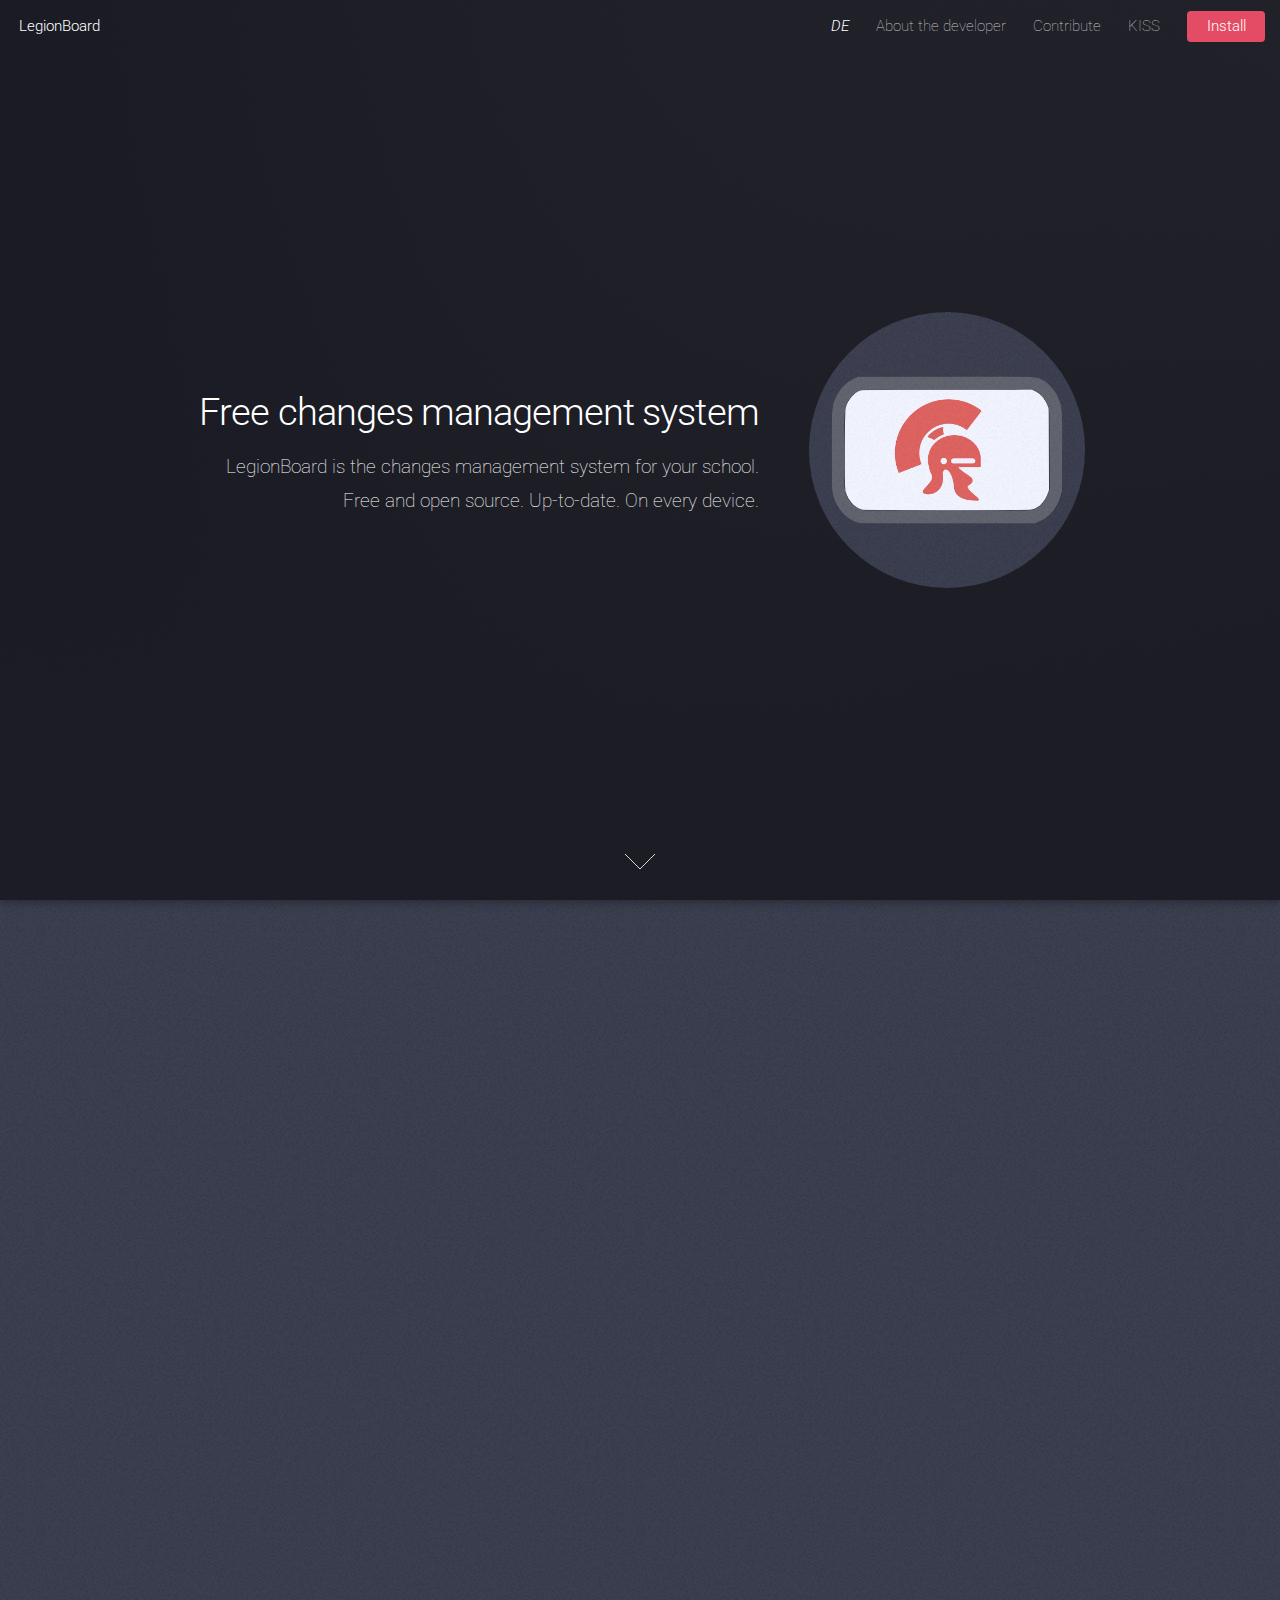
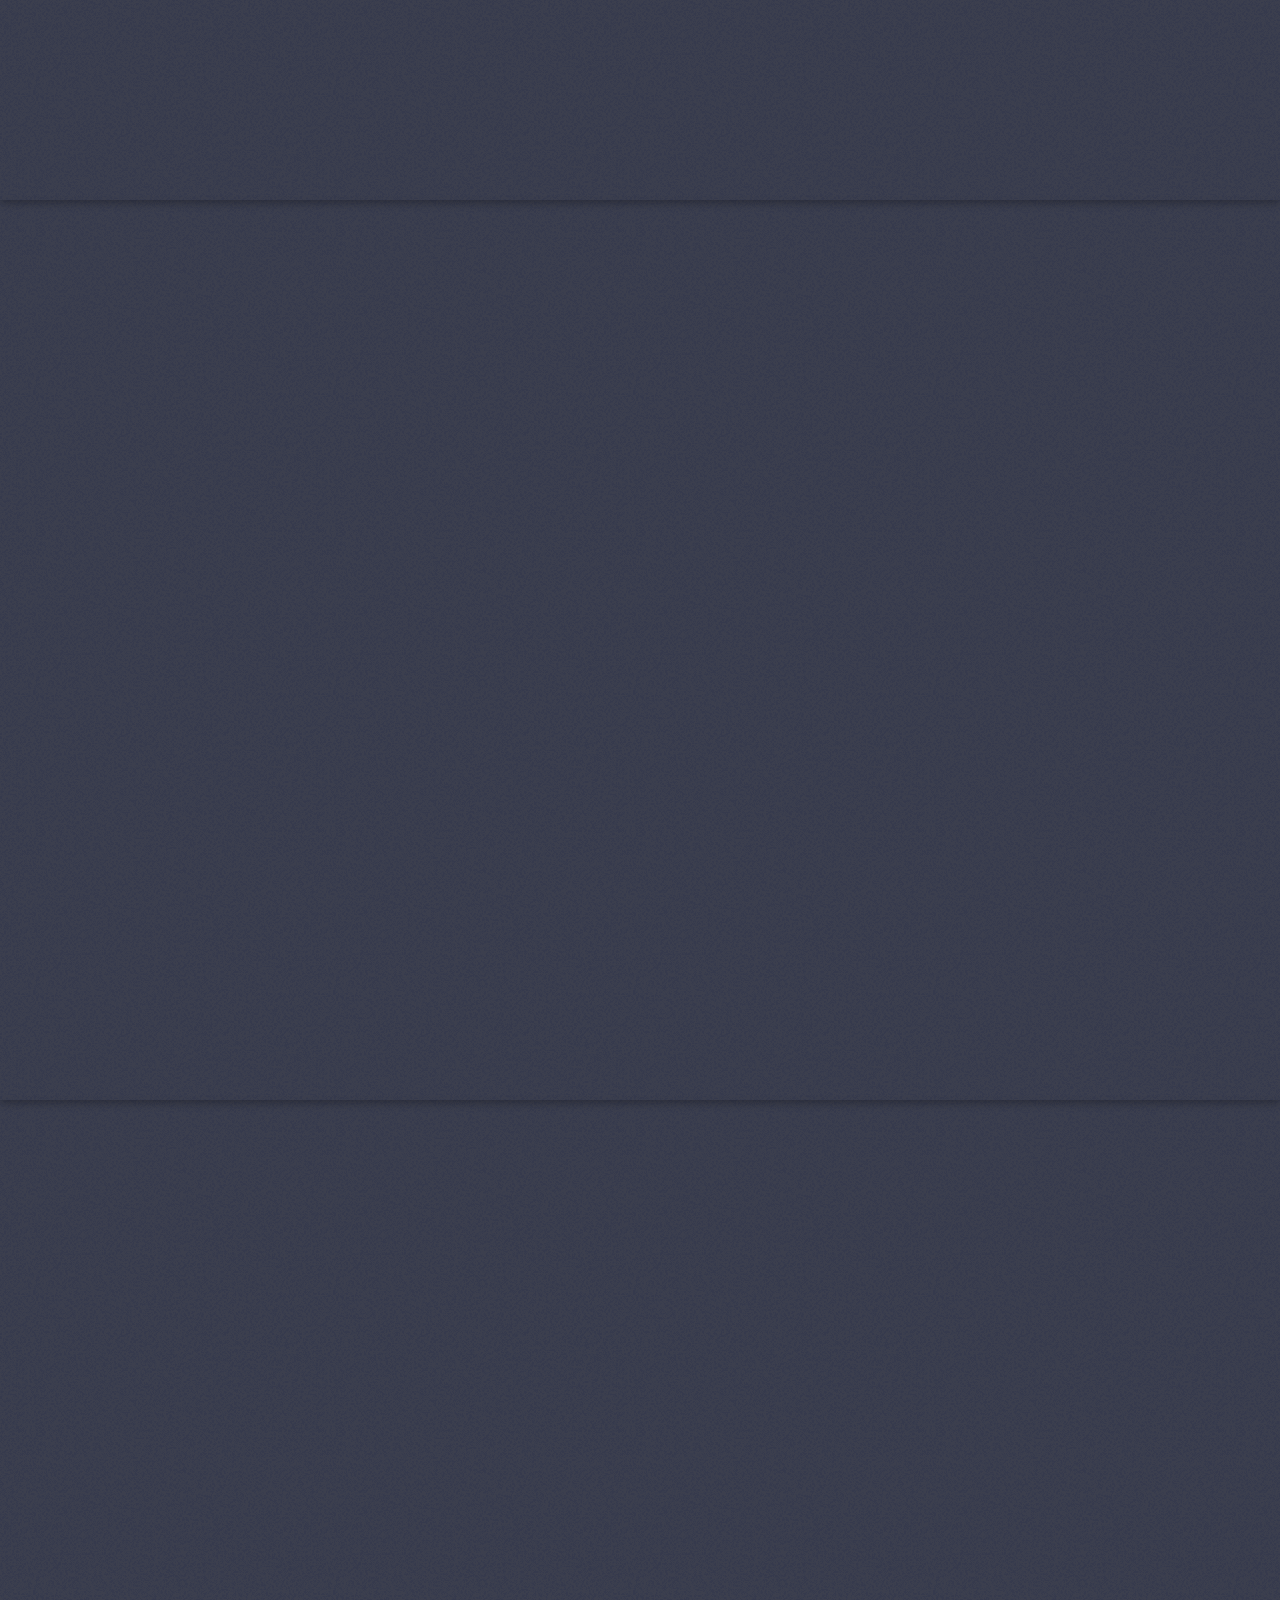
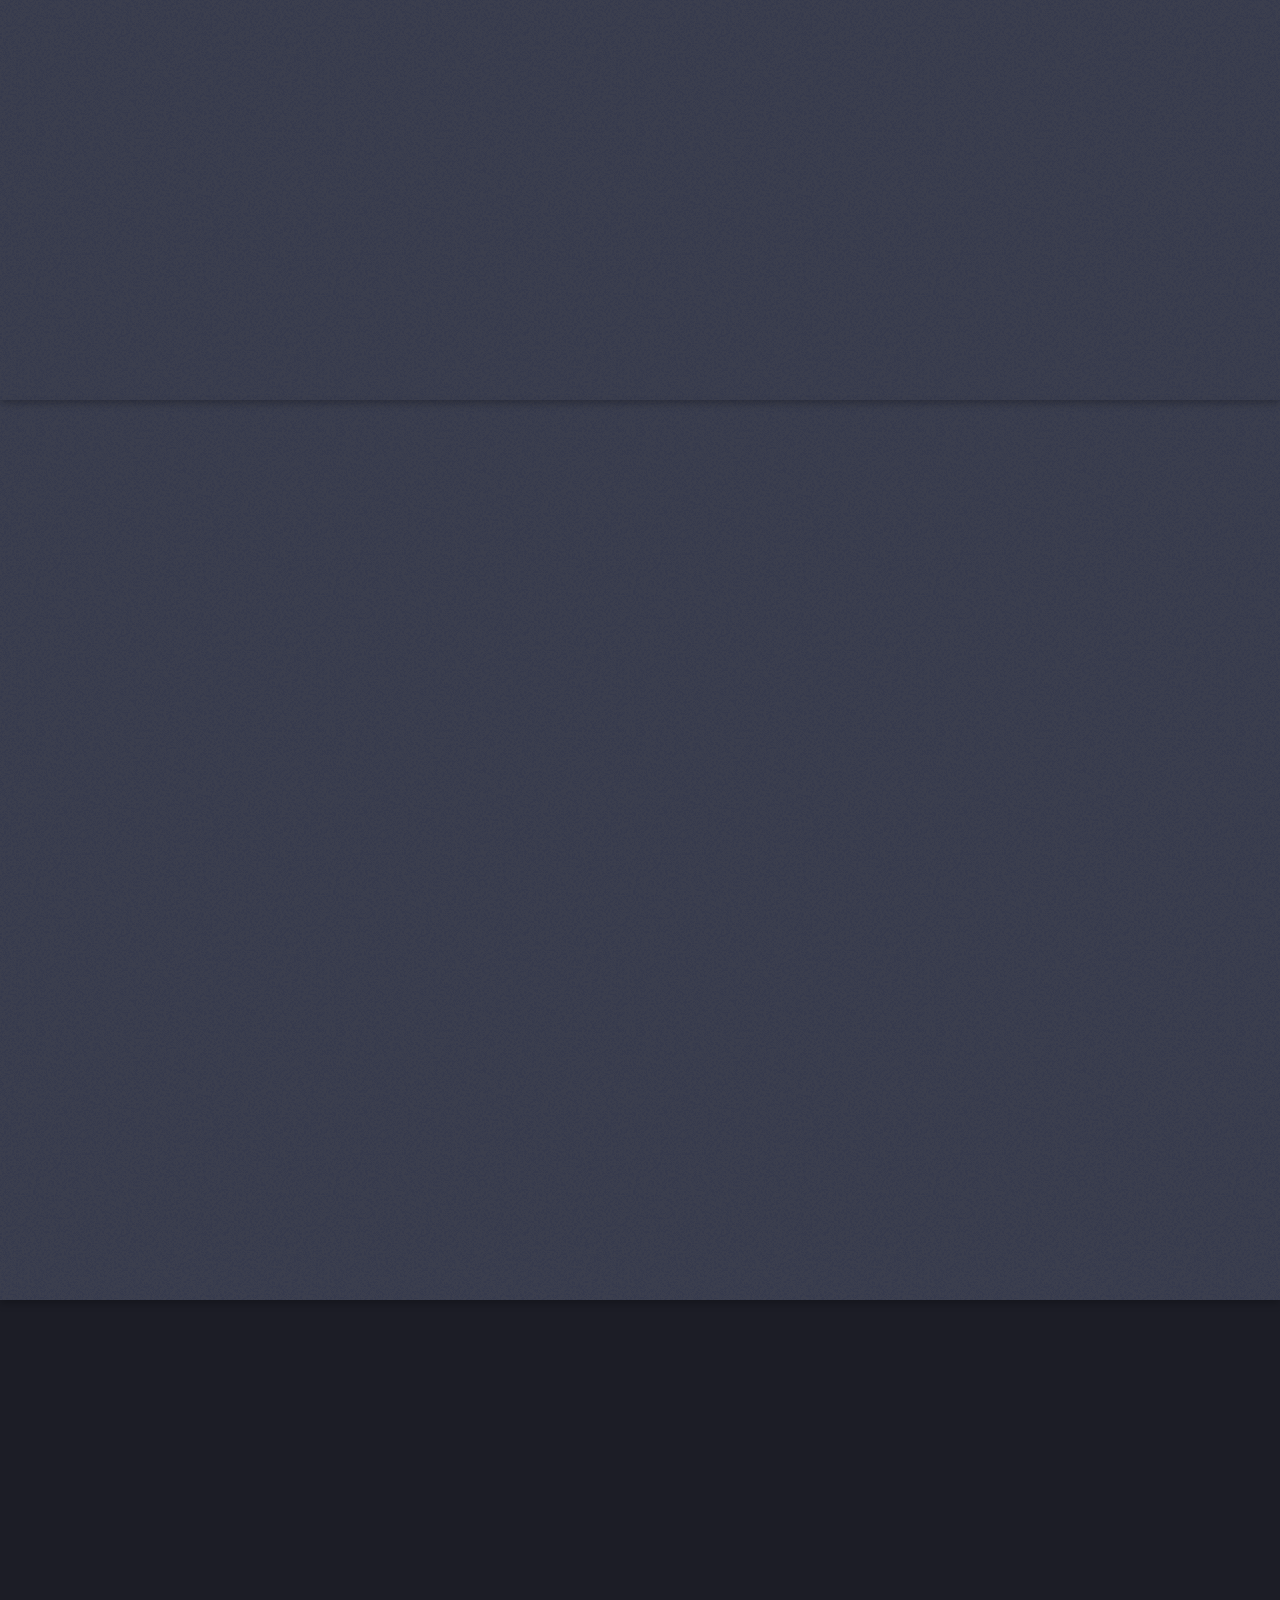
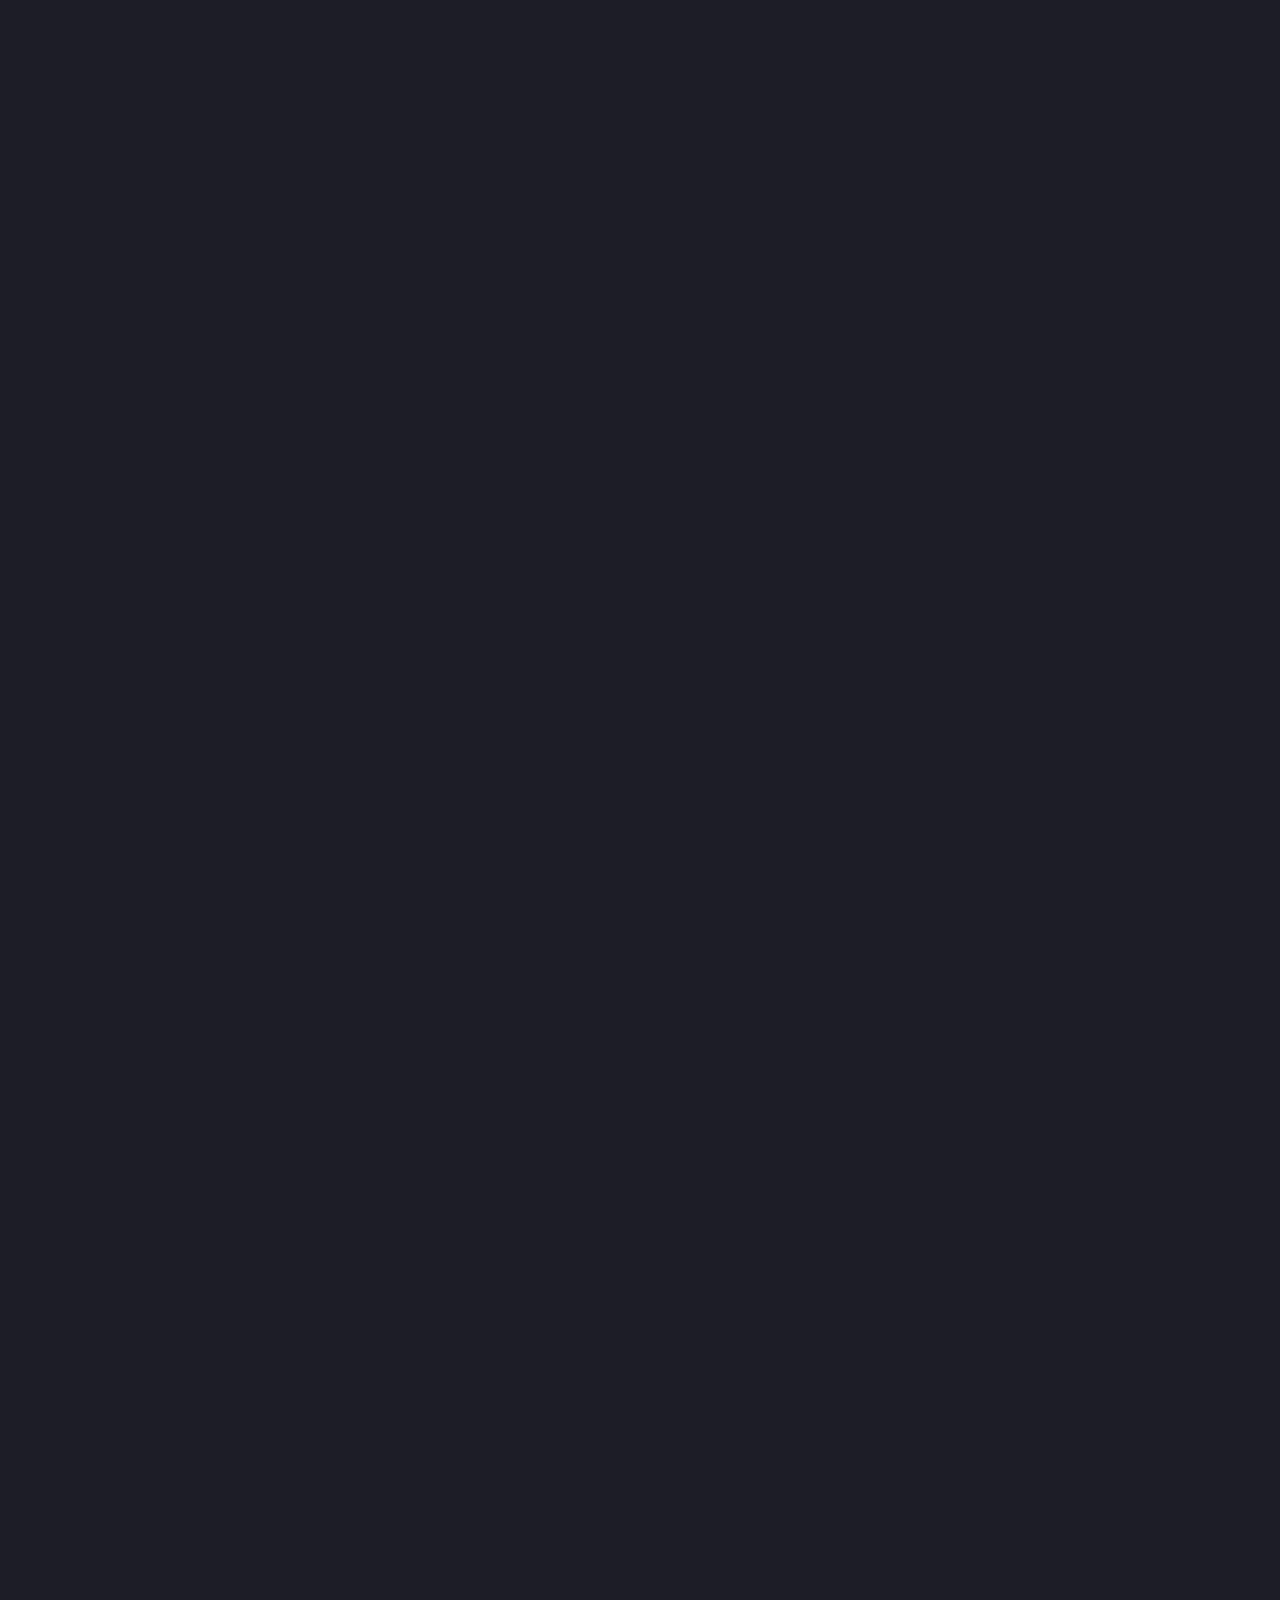
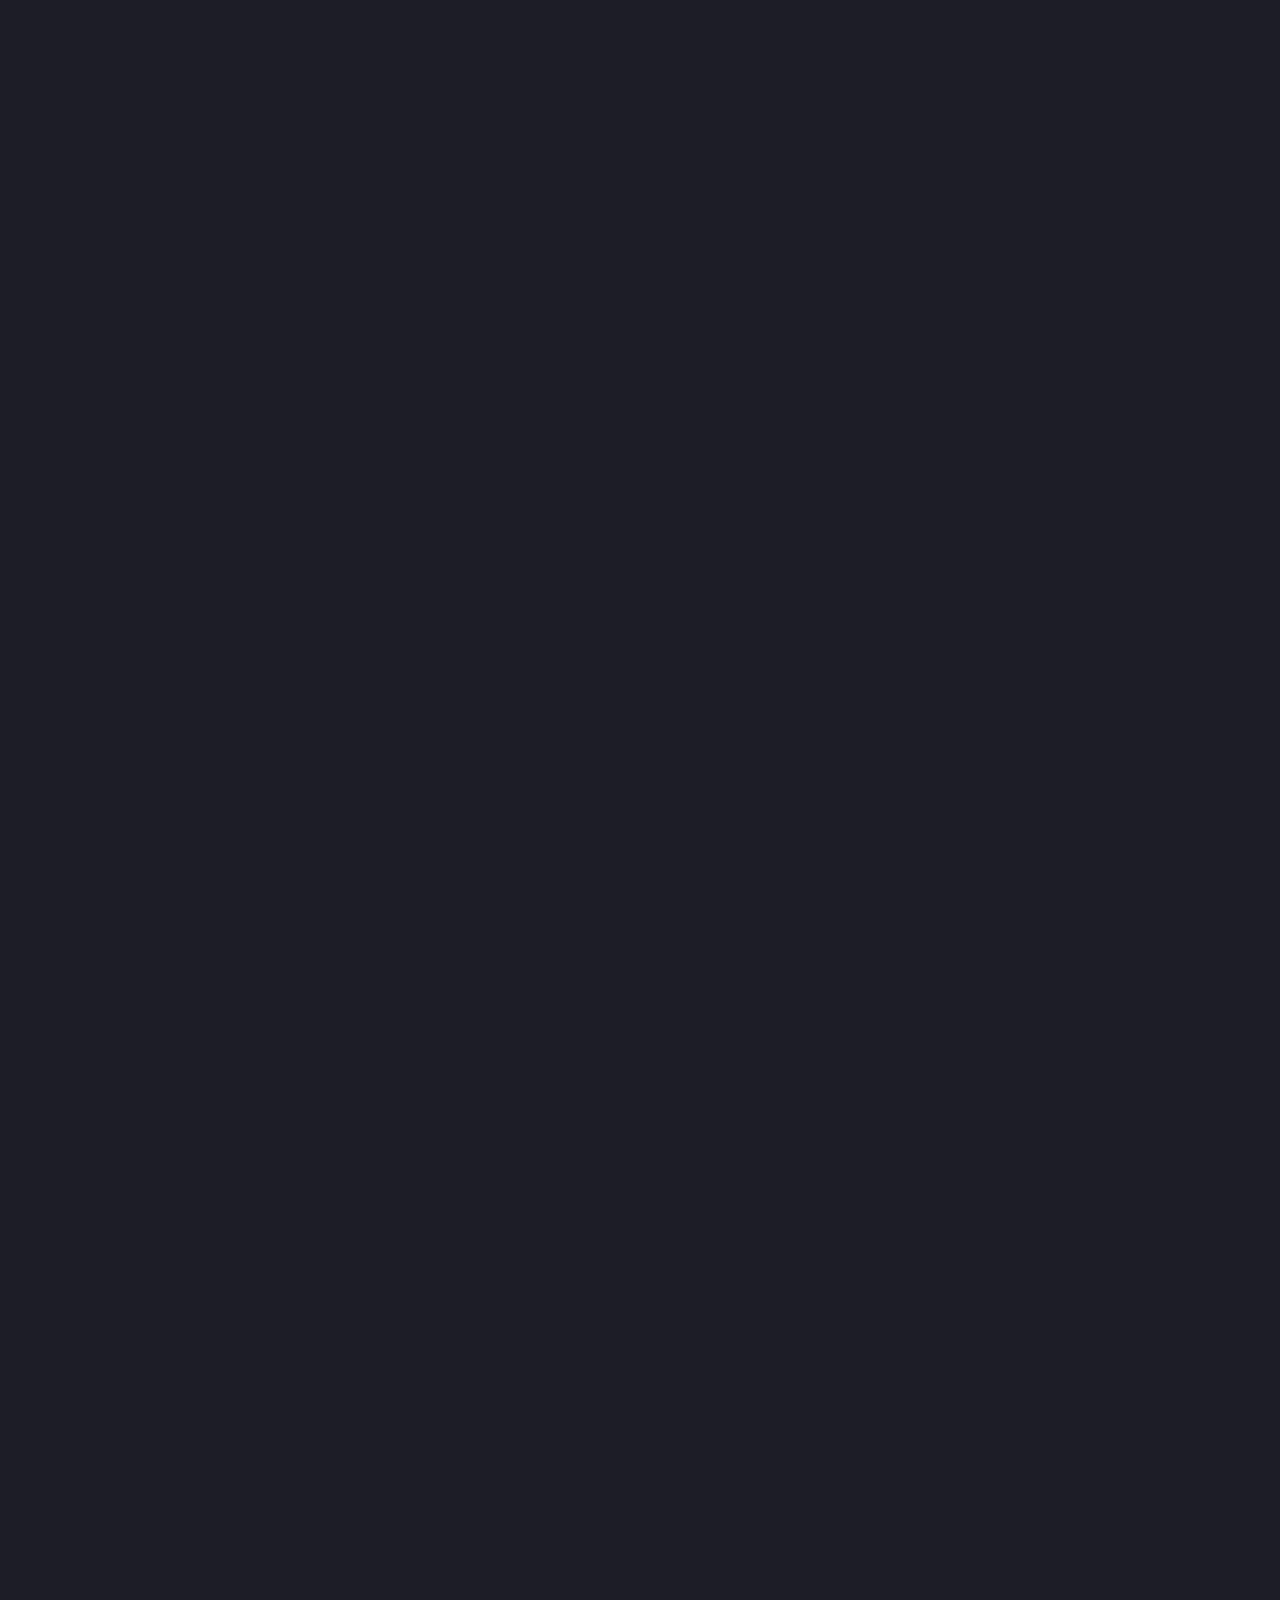
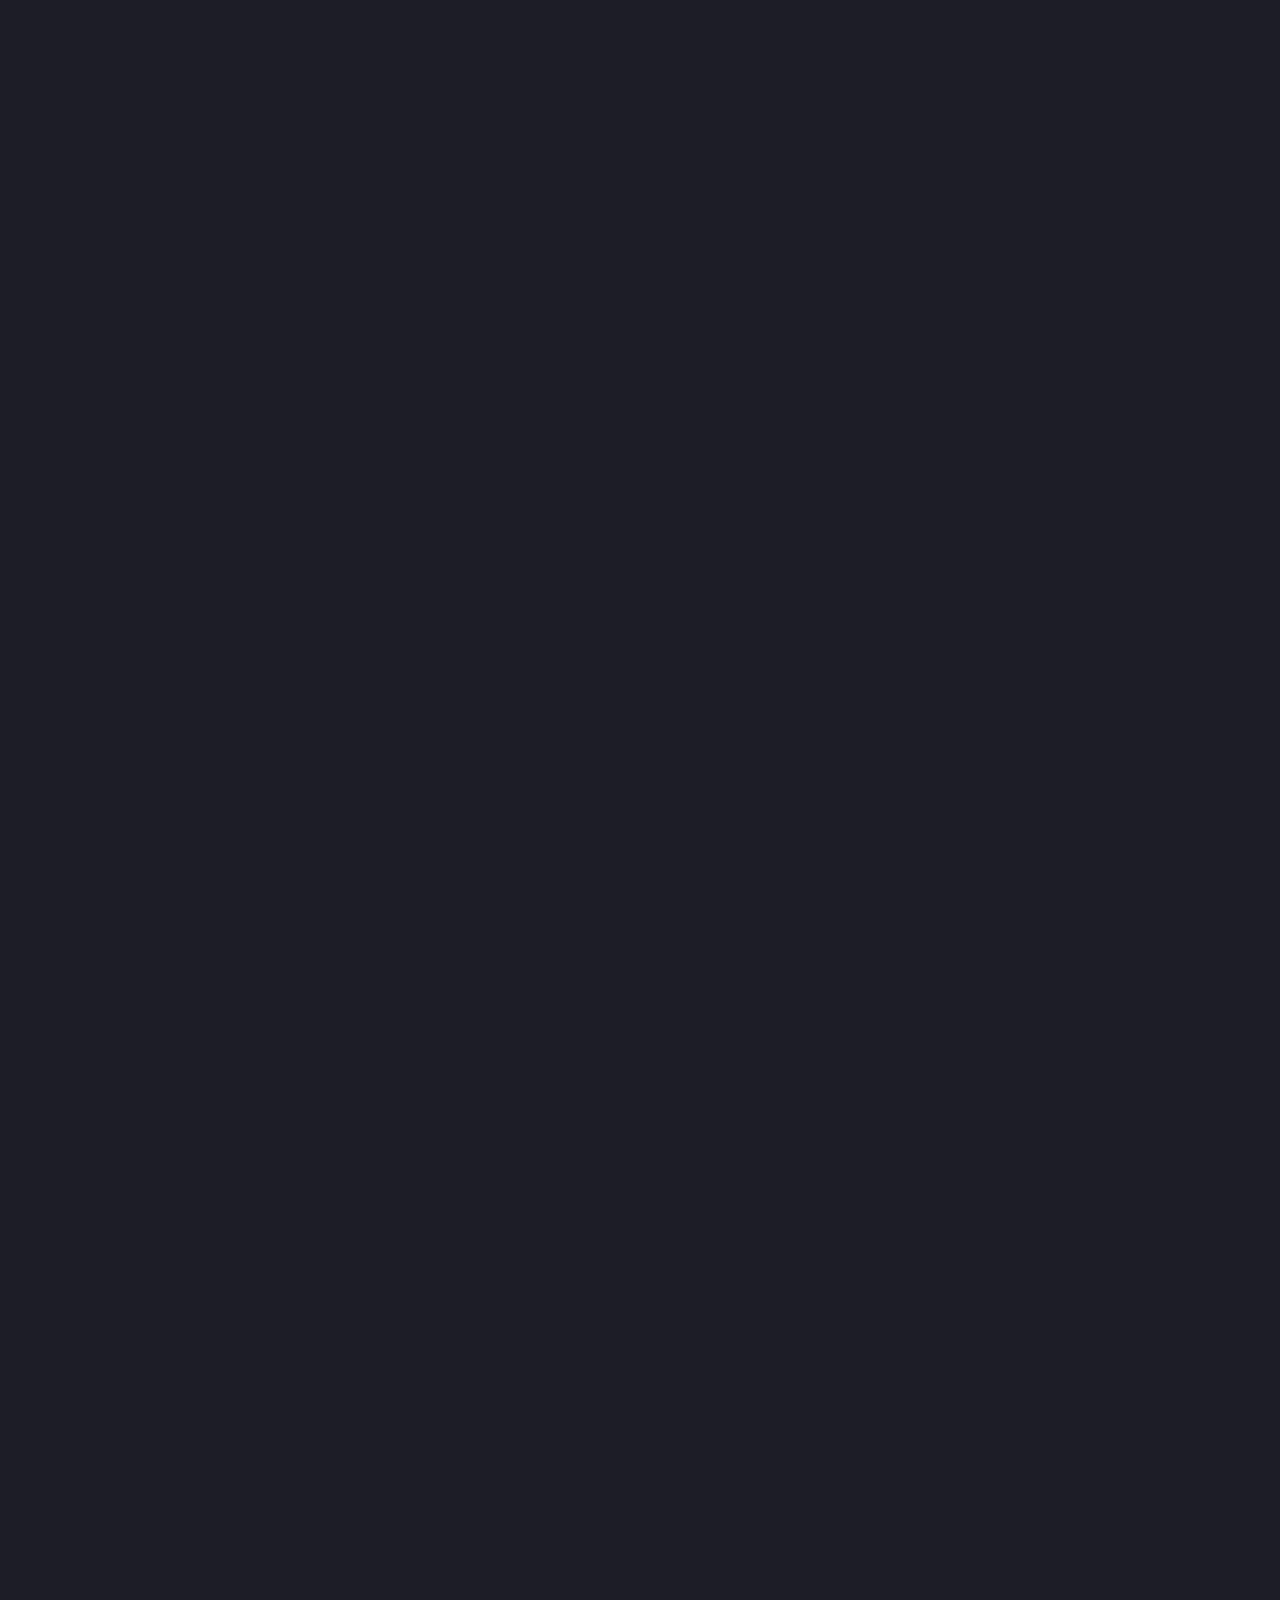
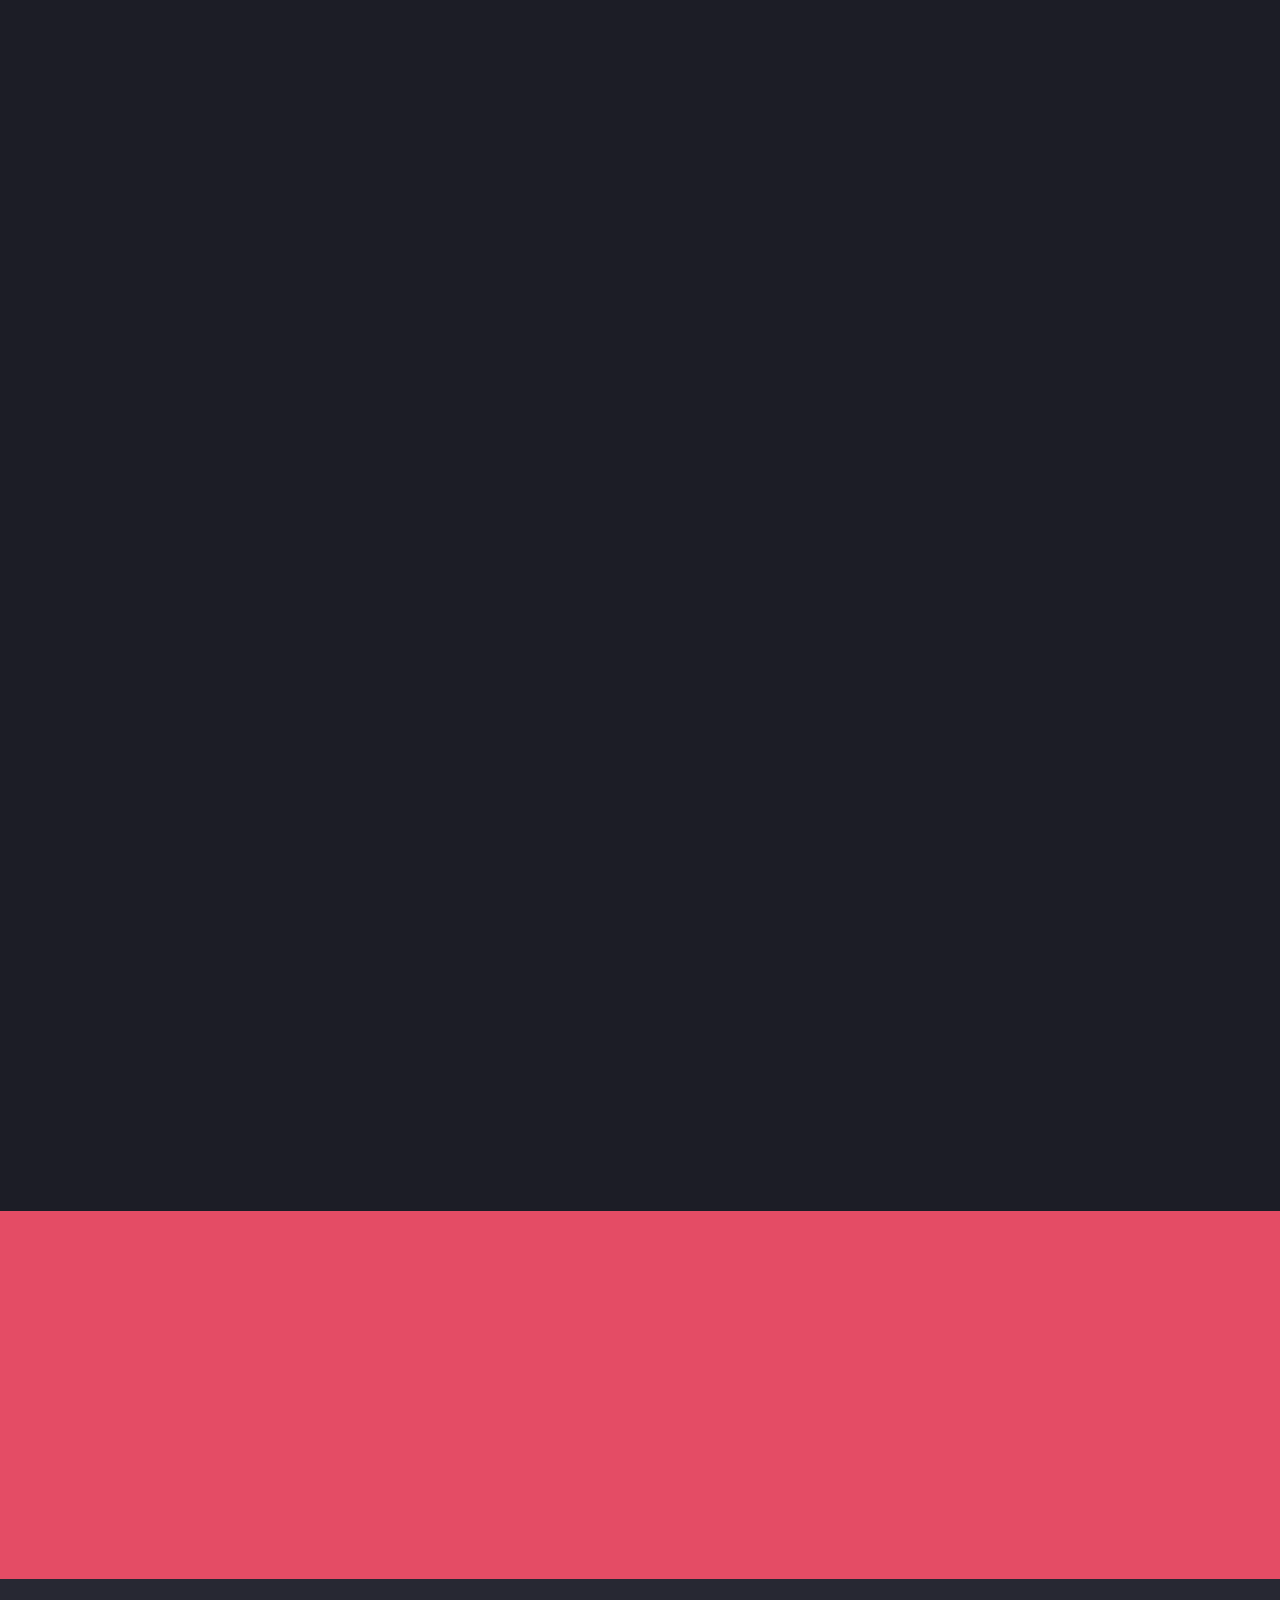
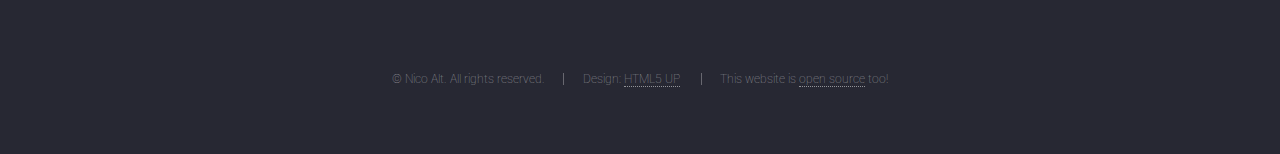
<file: index.html>
<!DOCTYPE HTML>
<!--
	Landed by HTML5 UP
	html5up.net | @n33co
	Free for personal and commercial use under the CCA 3.0 license (html5up.net/license)
-->
<html>
	<head>
		<title>LegionBoard - Free changes management system for schools</title>
		<meta charset="utf-8" />
		<meta name="viewport" content="width=device-width, initial-scale=1" />
		<!--[if lte IE 8]><script src="assets/js/ie/html5shiv.js"></script><![endif]-->
		<link rel="stylesheet" href="assets/css/main.css" />
		<!--[if lte IE 9]><link rel="stylesheet" href="assets/css/ie9.css" /><![endif]-->
		<!--[if lte IE 8]><link rel="stylesheet" href="assets/css/ie8.css" /><![endif]-->
		<meta name="description" content="LegionBoard is the changes management system for your school. Free and open source. Up-to-date. On every device.">
		<meta name="keywords" content="LegionBoard,Changes,Management,System,School,Open,Source,FOSS,Nico,Alt">
		<meta name="author" content="Nico Alt">
	</head>
	<body class="landing">
		<div id="page-wrapper">

			<!-- Header -->
				<header id="header">
					<h1 id="logo"><a href="index.html">LegionBoard</a></h1>
					<nav id="nav">
						<ul>
							<li><a href="index_de.html"><i><b>DE</b></i></a></li>
							<li><a href="https://nico.dorfbrunnen.eu/">About the developer</a></li>
							<li>
								<a href="https://gitlab.com/groups/legionboard">Contribute</a>
								<ul>
									<li><a href="https://gitlab.com/legionboard/heart" class="scrolly">Heart (API)</a></li>
									<li><a href="https://gitlab.com/legionboard/eye" class="scrolly">Eye (JavaScript client)</a></li>
									<li><a href="https://gitlab.com/legionboard/kiss" class="scrolly">KISS (simple JavaScript client)</a></li>
								</ul>
							</li>
							<li><a href="kiss/index.html">KISS</a></li>
							<li><a href="#Install" class="button special scrolly">Install</a></li>
						</ul>
					</nav>
				</header>

			<!-- Banner -->
				<section id="banner">
					<div class="content">
						<header>
							<h2>Free changes management system</h2>
							<p>LegionBoard is the changes management system for your school.<br />
							Free and open source. Up-to-date. On every device.</p>
						</header>
						<span class="image"><img src="images/legionboard.png" alt="LegionBoard logo" /></span>
					</div>
					<a href="#overview" class="goto-next scrolly">Next</a>
				</section>

			<!-- One -->
				<section id="overview" class="spotlight style1 bottom">
					<span class="image fit main"><img src="images/pic02.jpg" alt="" /></span>
					<div class="content">
						<div class="container">
							<div class="row">
								<div class="4u 12u$(medium)">
									<header>
										<h2>Control your changes</h2>
										<p>Built in schools for schools!</p>
									</header>
								</div>
								<div class="4u 12u$(medium)">
									<p>With LegionBoard, you make use of something used in the
									internet thousands of times: a central place on your own server
									where you can manage your changes and the students can view them.
									This has many advantages: you as the school can manage the changes
									from everywhere and the students save bandwith and can filter the
									given changes.</p>
								</div>
								<div class="4u$ 12u$(medium)">
									<p>LegionBoard was built in schools and made open source with the
									result that every school in the world can make use of it, study and
									modify it for their needs. With using this piece of software, you make
									sure that you have a solution that is customized for your needs and
									runs far in the future, without worrying about licenses.</p>
								</div>
							</div>
						</div>
					</div>
					<a href="#Heart" class="goto-next scrolly">Next</a>
				</section>

			<!-- Two -->
				<section id="Heart" class="spotlight style2 right">
					<span class="image fit main"><img src="images/heart.png" alt="Picture of LegionBoard Heart" /></span>
					<div class="content">
						<header>
							<h2>Heart: The core of LegionBoard</h2>
							<p>LegionBoard is based on a principle used by almost all large internet companies like e.g. Google.</p>
						</header>
						<p>It has a central so called "REST API" that is deployed on your server and is serving all changes directly to your clients. This lowers traffic and makes it robust.</p>
						<ul class="actions">
							<li><a href="https://gitlab.com/legionboard/heart" class="button">Learn More</a></li>
						</ul>
					</div>
					<a href="#Eye" class="goto-next scrolly">Next</a>
				</section>

			<!-- Three -->
				<section id="Eye" class="spotlight style3 left">
					<span class="image fit main bottom"><img src="images/eye.jpg" alt="Picture of LegionBoard Eye" /></span>
					<div class="content">
						<header>
							<h2>Eye: Good-looking web client</h2>
							<p>Based on the newest technologies: HTML5, CSS3 and JavaScript.</p>
						</header>
						<p>This is the main client for LegionBoard and always supports every feature of Heart.</p>
						<ul class="actions">
							<li><a href="https://gitlab.com/legionboard/eye" class="button">Learn More</a></li>
						</ul>
					</div>
					<a href="#Vertretungsplan-me" class="goto-next scrolly">Next</a>
				</section>

			<!-- Vertretungsplan.me -->
				<section id="Vertretungsplan-me" class="spotlight style2 right">
					<span class="image fit main"><img src="images/vertretungsplan-me.png" alt="App by Vertretungsplan.me" /></span>
					<div class="content">
						<header>
							<h2>Vertretungsplan.me: LegionBoard on mobile devices</h2>
							<p>
								Native usage on Android and iOS.
							</p>
						</header>
						<p>
							Thanks to Vertretungsplan.me the changes plan of LegionBoard can be displayed nicely
							even on mobile devices and the users get notified on changes.
						</p>
						<ul class="actions">
							<li><a href="https://vertretungsplan.me" class="button">Learn more</a></li>
						</ul>
					</div>
					<a href="#Screenshots" class="goto-next scrolly">Next</a>
				</section>

			<!-- Screenshots -->
				<section id="Screenshots" class="wrapper style1 special fade-up">
					<div class="container">
						<header class="major">
							<h2>Screenshots (German)</h2>
						</header>
						<div class="box alt">
							<div class="row uniform">
								<header>
									<h3>Vertretungsplan-Ansicht für Schüler</h3>
									<p>
										Die zentrale Ansicht von LegionBoard. Hier werden standardmäßig die Ausfälle, Vertretungen und Informationen
										der nächsten sieben Tage, sortiert nach dem Datum, angezeigt. Die Anzeige kann durch das Datum, Kurse und
										Lehrer gefiltert werden.
									</p>
								</header>
								<div class="12u$">
									<a href="images/screenshots/changes-show-student.png">
										<span class="image fit">
												<img src="images/screenshots/changes-show-student.png" alt="Vertretungsplan-Ansicht für Schüler" />
										</span>
									</a>
								</div>
								<header>
									<h3>Änderungen erstellen</h3>
									<p>
										Hier können Sie Änderungen erstellen. Das können Ausfälle, Vertretungen oder Informationen sein, die Sie mit
										Lehrern und Kursen verbinden können. Es ist möglich, einen Grund und einen privaten Text mit der Änderung
										zu verbinden, die dann vor den Schülern verborgen und nur berechtigten Personen angezeigt werden.
									</p>
								</header>
								<div class="12u$">
									<a href="images/screenshots/changes-create.png">
										<span class="image fit">
												<img src="images/screenshots/changes-create.png" alt="Änderungen erstellen" />
										</span>
									</a>
								</div>
								<header>
									<h3>Vertretungsplan-Ansicht für Sekretariat/Admin</h3>
									<p>
										Die Vertretungsplan-Ansicht für das Sekretariat unterscheidet sich dahingehend, dass Informationen wie
										ein Grund oder ein privater Text angezeigt werden. Außerdem können Sie jede Änderung spielend einfach
										bearbeiten oder löschen, indem Sie einfach auf das entsprechende Symbol neben der Änderung klicken.
									</p>
								</header>
								<div class="12u$">
									<a href="images/screenshots/changes-show-admin.png">
										<span class="image fit">
												<img src="images/screenshots/changes-show-admin.png" alt="Vertretungsplan-Ansicht für Sekretariat/Admin" />
										</span>
									</a>
								</div>
								<header>
									<h3>Kurse anzeigen</h3>
									<p>
										Wenn Sie sich die Kurse anzeigen lassen, können Sie diese, ähnlich wie die Änderungen, durch einen Klick
										auf das Symbol neben dem Kurs bearbeiten oder löschen. Wenn der Benutzer dazu berechtigt ist, werden
										zusätzlich zu den dargestellten Informationen noch die Zeiten der Erstellung und der letzten Bearbeitung
										eines Kurses angezeigt.
									</p>
								</header>
								<div class="12u$">
									<a href="images/screenshots/courses-show.png">
										<span class="image fit">
												<img src="images/screenshots/courses-show.png" alt="Kurse anzeigen" />
										</span>
									</a>
								</div>
								<header>
									<h3>Kurse erstellen</h3>
									<p>
										Bevor Sie eine Änderung mit einem Kurs verbinden können, müssen Sie diesen erst separat erstellen.
										Das hat den Vorteil, dass Sie ihn später nur anklicken müssen und auch die Änderungen nach ihm filtern
										können.
									</p>
								</header>
								<div class="12u$">
									<a href="images/screenshots/courses-create.png">
										<span class="image fit">
												<img src="images/screenshots/courses-create.png" alt="Kurse erstellen" />
										</span>
									</a>
								</div>
								<header>
									<h3>Lehrer bearbeiten und archivieren</h3>
									<p>
										Wenn Sie einmal eine Änderung mit einem Lehrer verbunden haben, können Sie diesen später nicht einfach löschen.
										Stattdessen müssen Sie ihn archivieren, was dazu führt, dass er in der Auswahl beim Erstellen und Filtern von
										Änderungen nicht mehr angezeigt wird.
									</p>
								</header>
								<div class="12u$">
									<a href="images/screenshots/teachers-edit.png">
										<span class="image fit">
												<img src="images/screenshots/teachers-edit.png" alt="Lehrer bearbeiten und archivieren" />
										</span>
									</a>
								</div>
								<header>
									<h3>Lehrer anzeigen</h3>
								</header>
								<div class="12u$">
									<a href="images/screenshots/teachers-show.png">
										<span class="image fit">
												<img src="images/screenshots/teachers-show.png" alt="Lehrer anzeigen" />
										</span>
									</a>
								</div>
							</div>
						</div>
					</div>
					<a href="#Points" class="goto-next scrolly">Next</a>
				</section>

			<!-- Four -->
				<section id="Points" class="wrapper style1 special fade-up">
					<div class="container">
						<header class="major">
							<h2>Interested?</h2>
							<p>Here are more points of LegionBoard that could be interesting to you.</p>
						</header>
						<div class="box alt">
							<div class="row uniform">
								<section class="4u 6u(medium) 12u$(xsmall)">
									<span class="icon alt major fa-file"></span>
									<h3>Open Source</h3>
									<p>You can always look at the code of LegionBoard. It is open source with repositories on GitLab and GitHub.</p>
								</section>
								<section class="4u 6u$(medium) 12u$(xsmall)">
									<span class="icon alt major fa-comment"></span>
									<h3>Up-to-date</h3>
									<p>LegionBoard is based on the newest technologies. Many big companies like Google are using the same stuff.</p>
								</section>
								<section class="4u$ 6u(medium) 12u$(xsmall)">
									<span class="icon alt major fa-paper-plane"></span>
									<h3>Everywhere</h3>
									<p>All the changes can be viewed on any device with low traffic usage.</p>
								</section>
								<section class="4u 6u$(medium) 12u$(xsmall)">
									<span class="icon alt major fa-flask"></span>
									<h3>Free</h3>
									<p>You can get the source code and deploy it yourself. There are no costs for you. Promised.</p>
								</section>
								<section class="4u 6u(medium) 12u$(xsmall)">
									<span class="icon alt major fa-area-chart"></span>
									<h3>Resource Efficient</h3>
									<p>Compared to other solutions like PDF schedules that have to be downloaded each time, LegionBoard is very resource efficient and doesn't need much traffic.</p>
								</section>
								<section class="4u$ 6u$(medium) 12u$(xsmall)">
									<span class="icon alt major fa-lock"></span>
									<h3>Secure</h3>
									<p>LegionBoard was developed with security in mind. Thanks to being open source, this can be reviewed every time.</p>
								</section>
							</div>
						</div>
						<footer class="major">
							<ul class="actions">
								<li><a href="#Install" class="button scrolly">Convinced? Download it now!</a></li>
							</ul>
						</footer>
					</div>
				</section>

			<!-- Five -->
				<section id="Install" class="wrapper style2 special fade">
					<div class="container">
						<header>
							<h2>Install LegionBoard</h2>
							<p>To start with your own changes management system, you just have to download Heart
								and Eye and deploy them on your server.</p>
							<p>If you have any questions or need support, send me an
							<a href="mailto:nicoalt@posteo.org?subject=LegionBoard" style="color: white">E-Mail</a>!</p>
						</header>
						<ul class="actions">
							<li><a href="https://gitlab.com/legionboard/heart/blob/master/install/english.md" class="button fit" target="_blank">LegionBoard Heart</a></li>
							<li><a href="https://gitlab.com/legionboard/eye/blob/master/install/english.md" class="button fit" target="_blank">LegionBoard Eye</a></li>
						</ul>
					</div>
				</section>

			<!-- Footer -->
				<footer id="footer">
					<ul class="copyright">
						<li>&copy; Nico Alt. All rights reserved.</li><li>Design: <a href="http://html5up.net">HTML5 UP</a></li>
						<li>This website is <a href="https://gitlab.com/legionboard/website" target="_blank">open source</a> too!</li>
					</ul>
				</footer>

		</div>

		<!-- Scripts -->
			<script src="assets/js/jquery.min.js"></script>
			<script src="assets/js/jquery.scrolly.min.js"></script>
			<script src="assets/js/jquery.dropotron.min.js"></script>
			<script src="assets/js/jquery.scrollex.min.js"></script>
			<script src="assets/js/skel.min.js"></script>
			<script src="assets/js/util.js"></script>
			<!--[if lte IE 8]><script src="assets/js/ie/respond.min.js"></script><![endif]-->
			<script src="assets/js/main.js"></script>
			<script src="js/redirectToGerman.js"></script>
	</body>
</html>
</file>
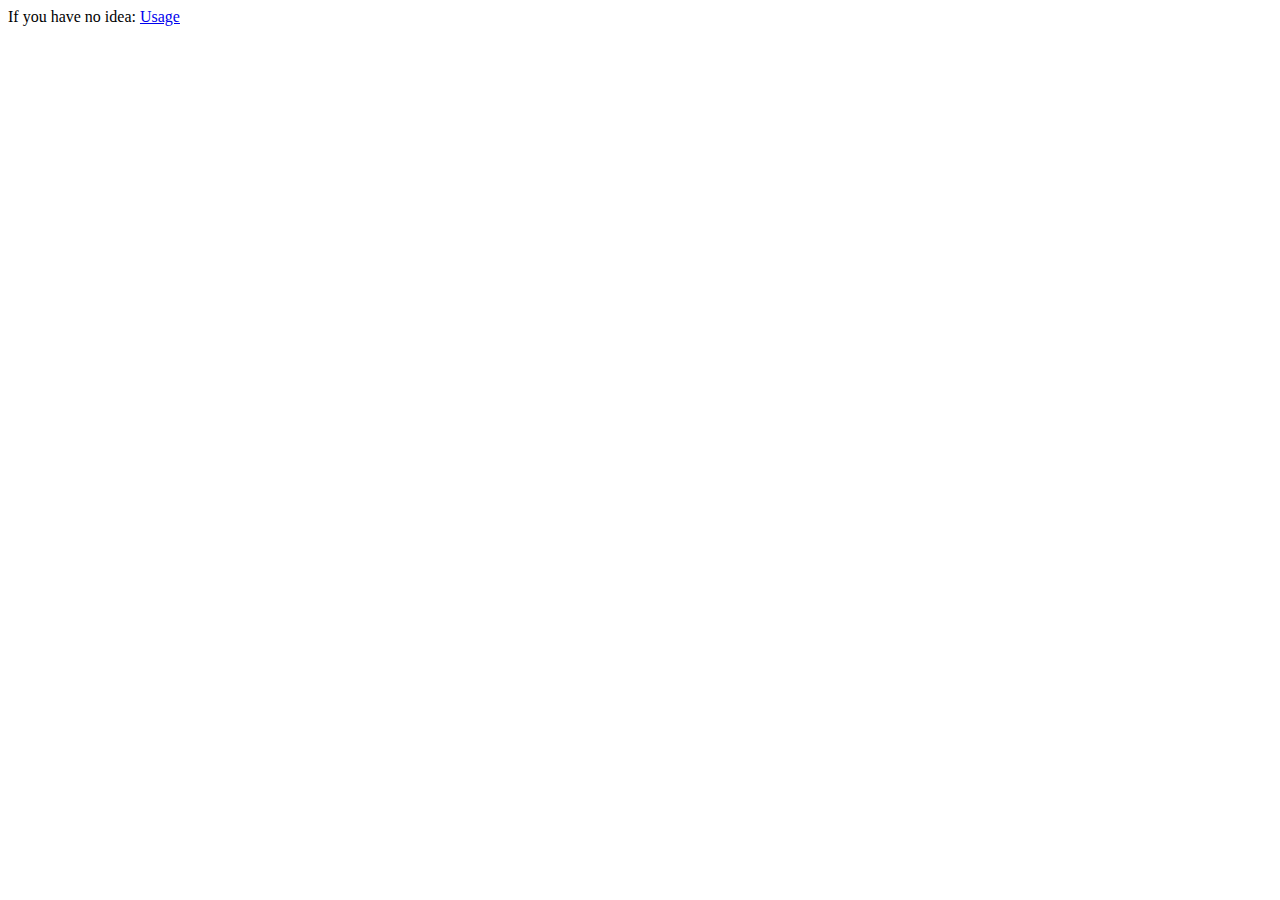
<file: kiss/index.html>
<!DOCTYPE html>
<html>
	<head>
		<script src=sha256.js></script>
		<script src=index.js></script>
	</head>
	<body>
		If you have no idea: <a href=https://gitlab.com/legionboard/kiss#usage target=_blank>Usage</a>
	</body>
</html>
</file>
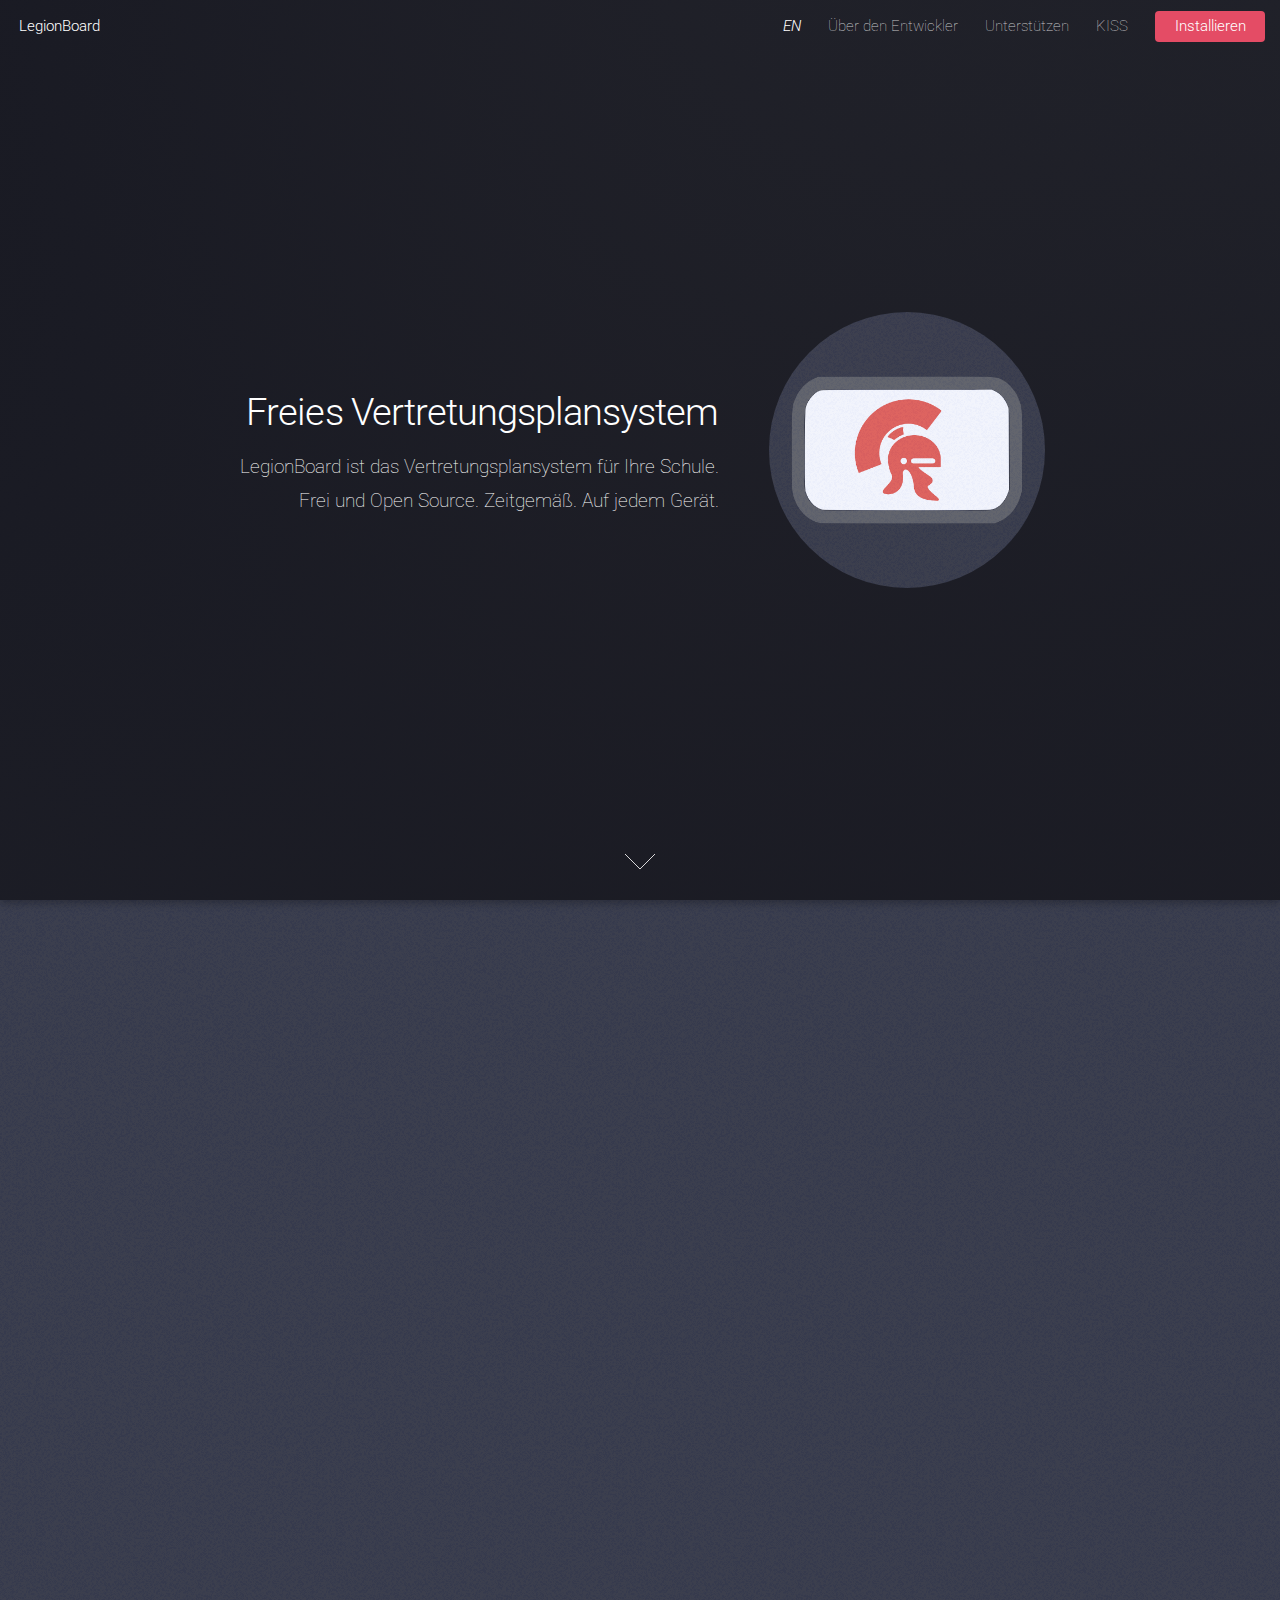
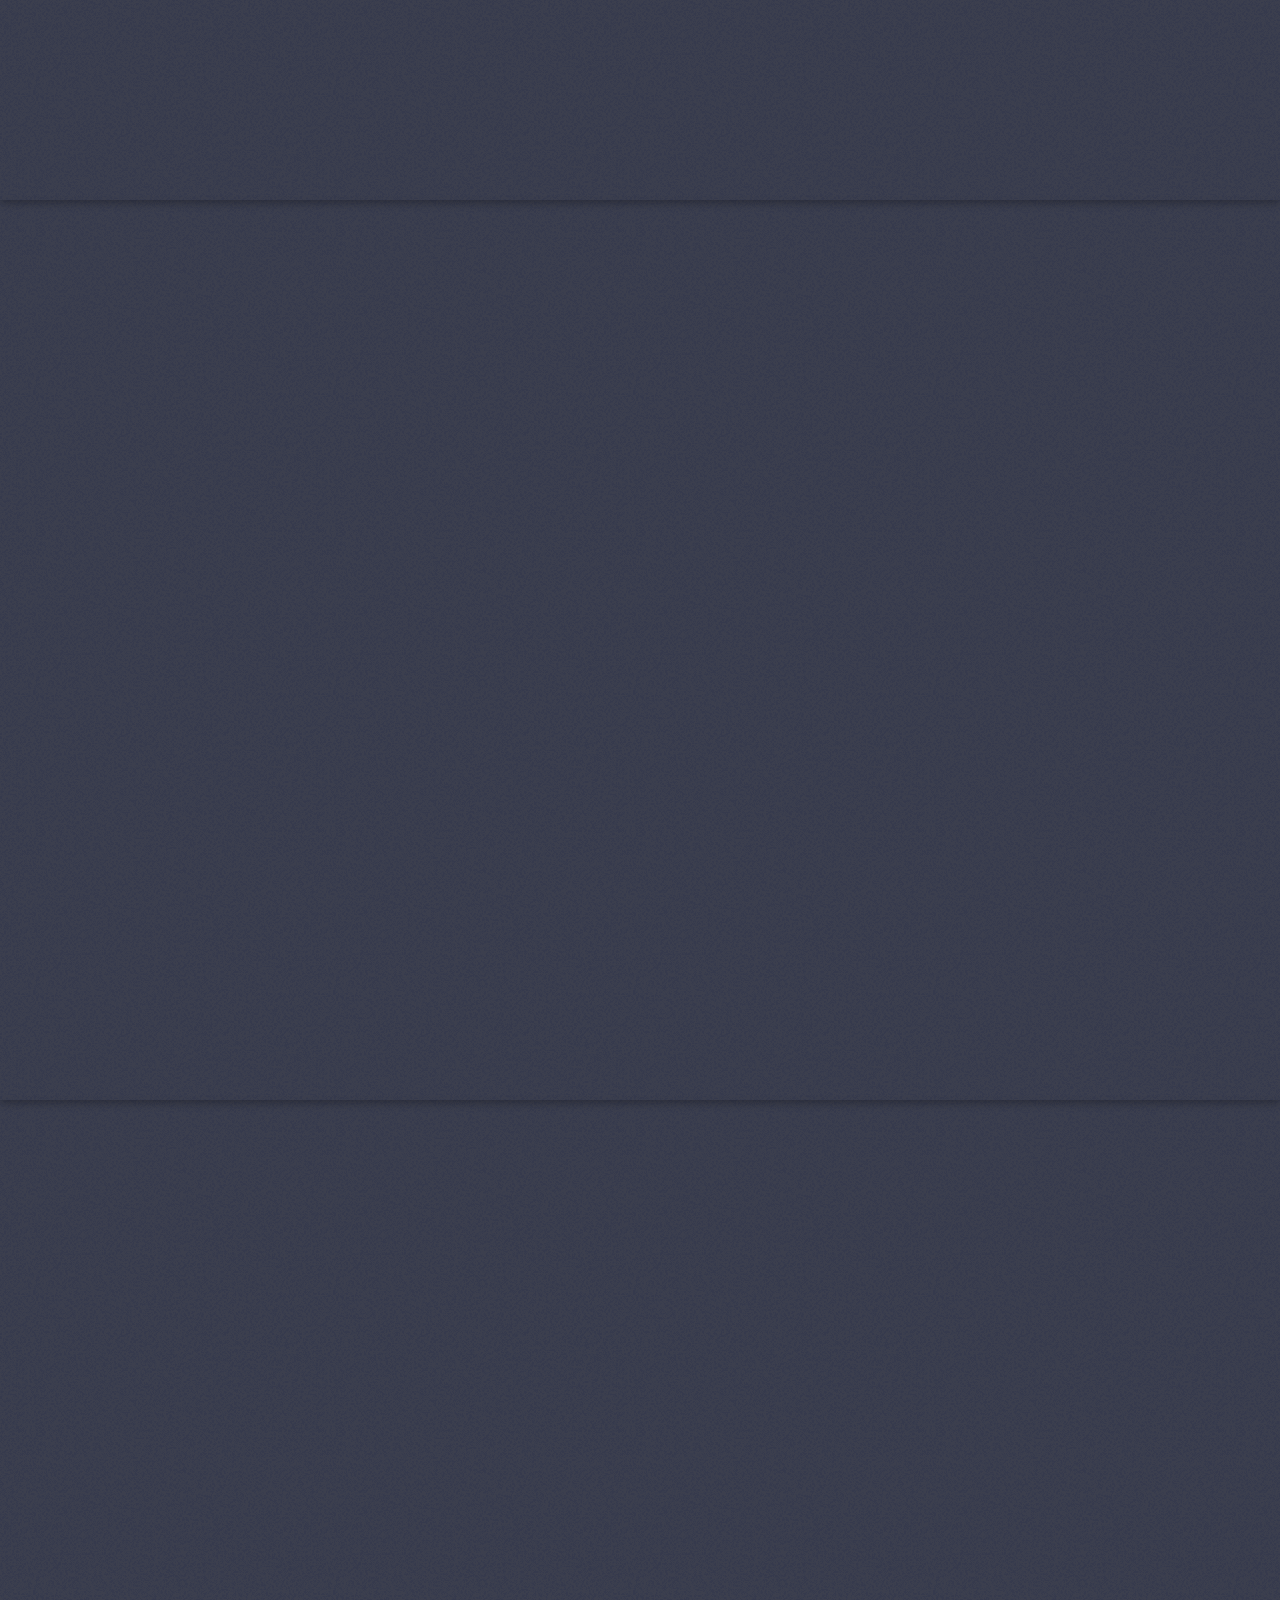
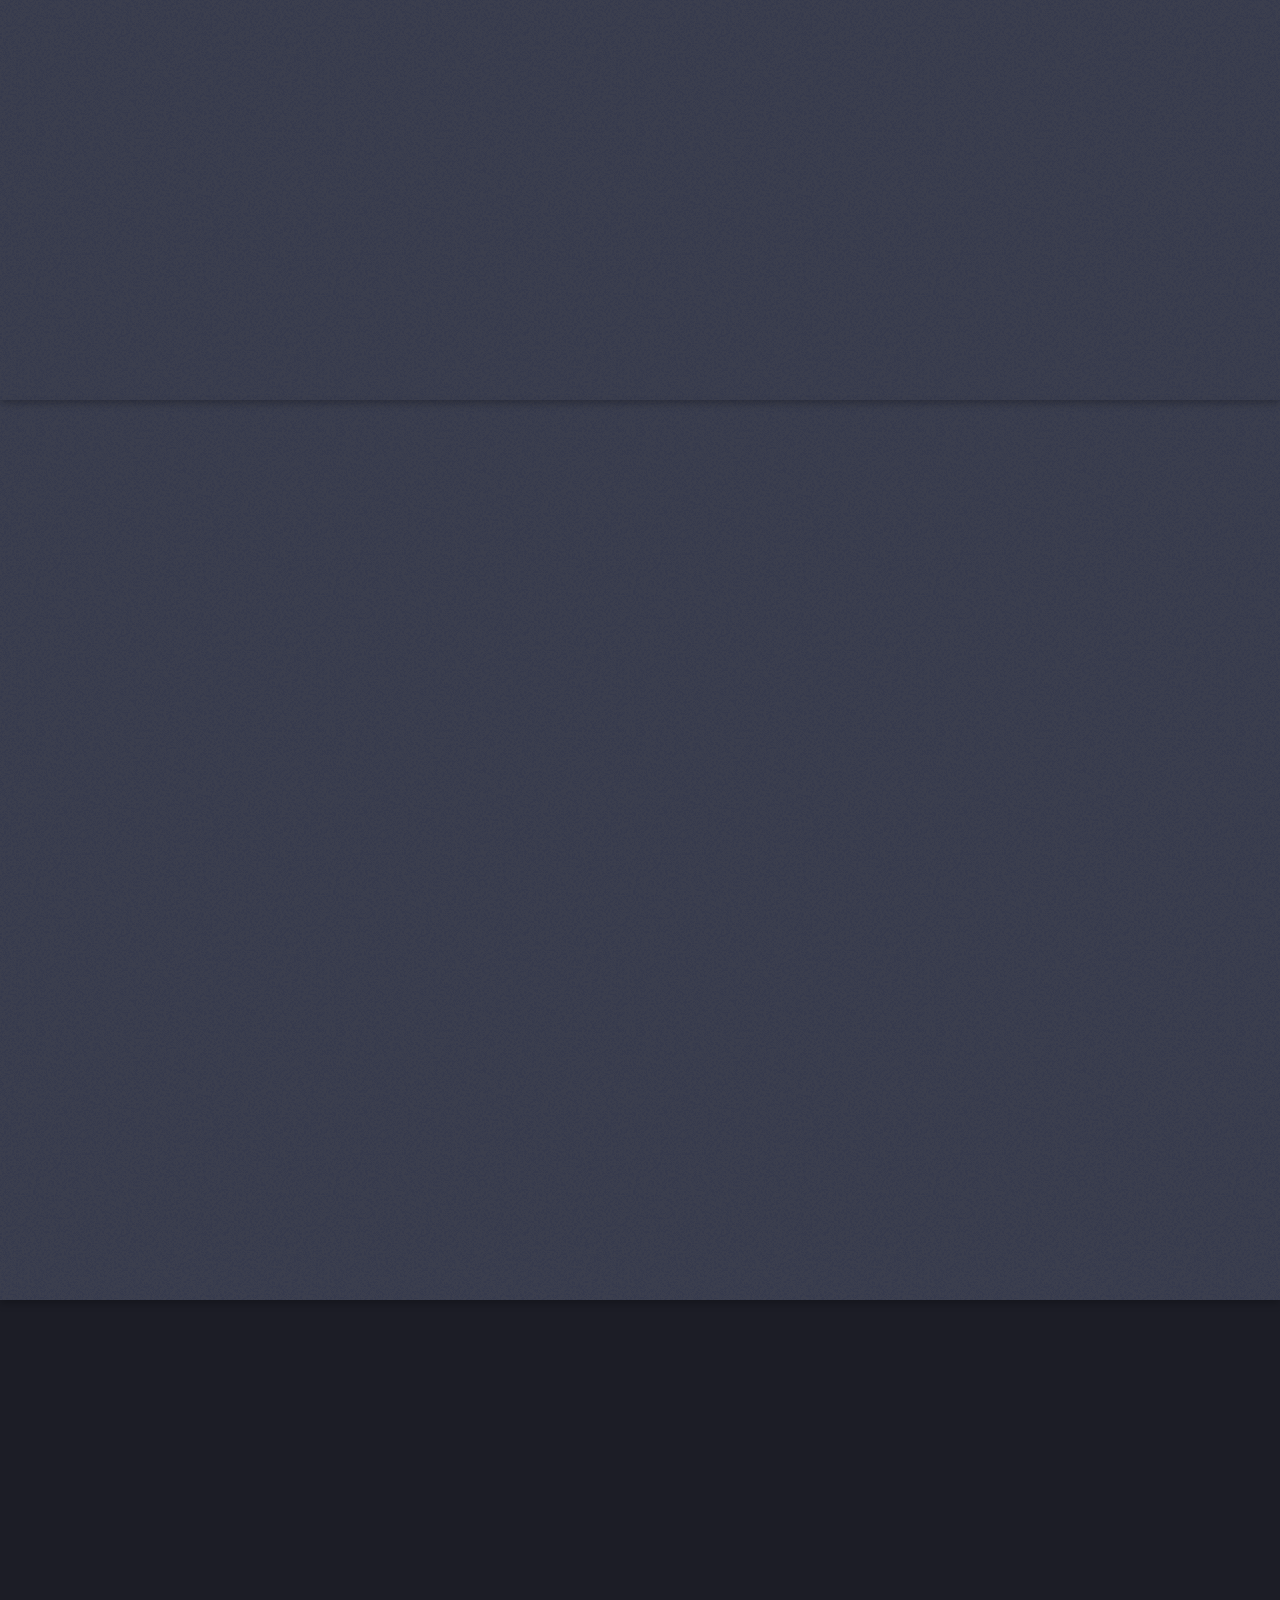
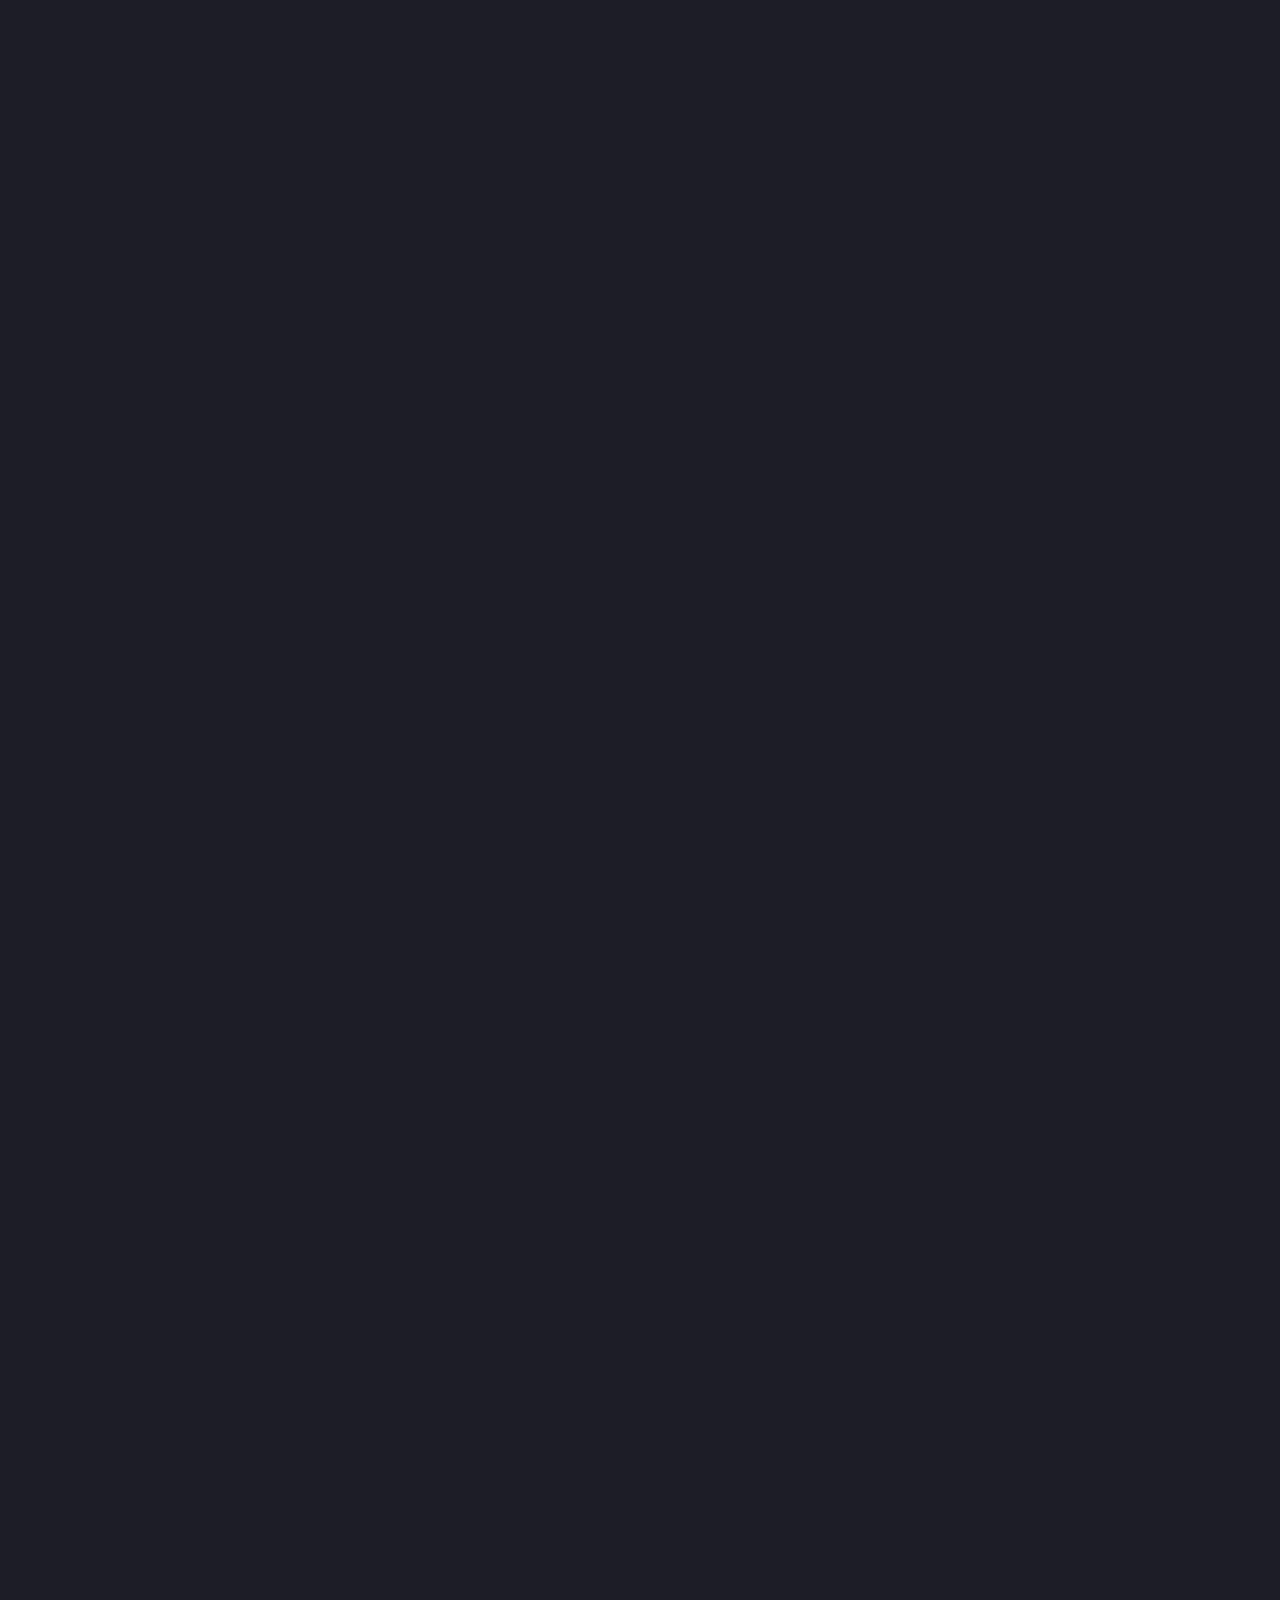
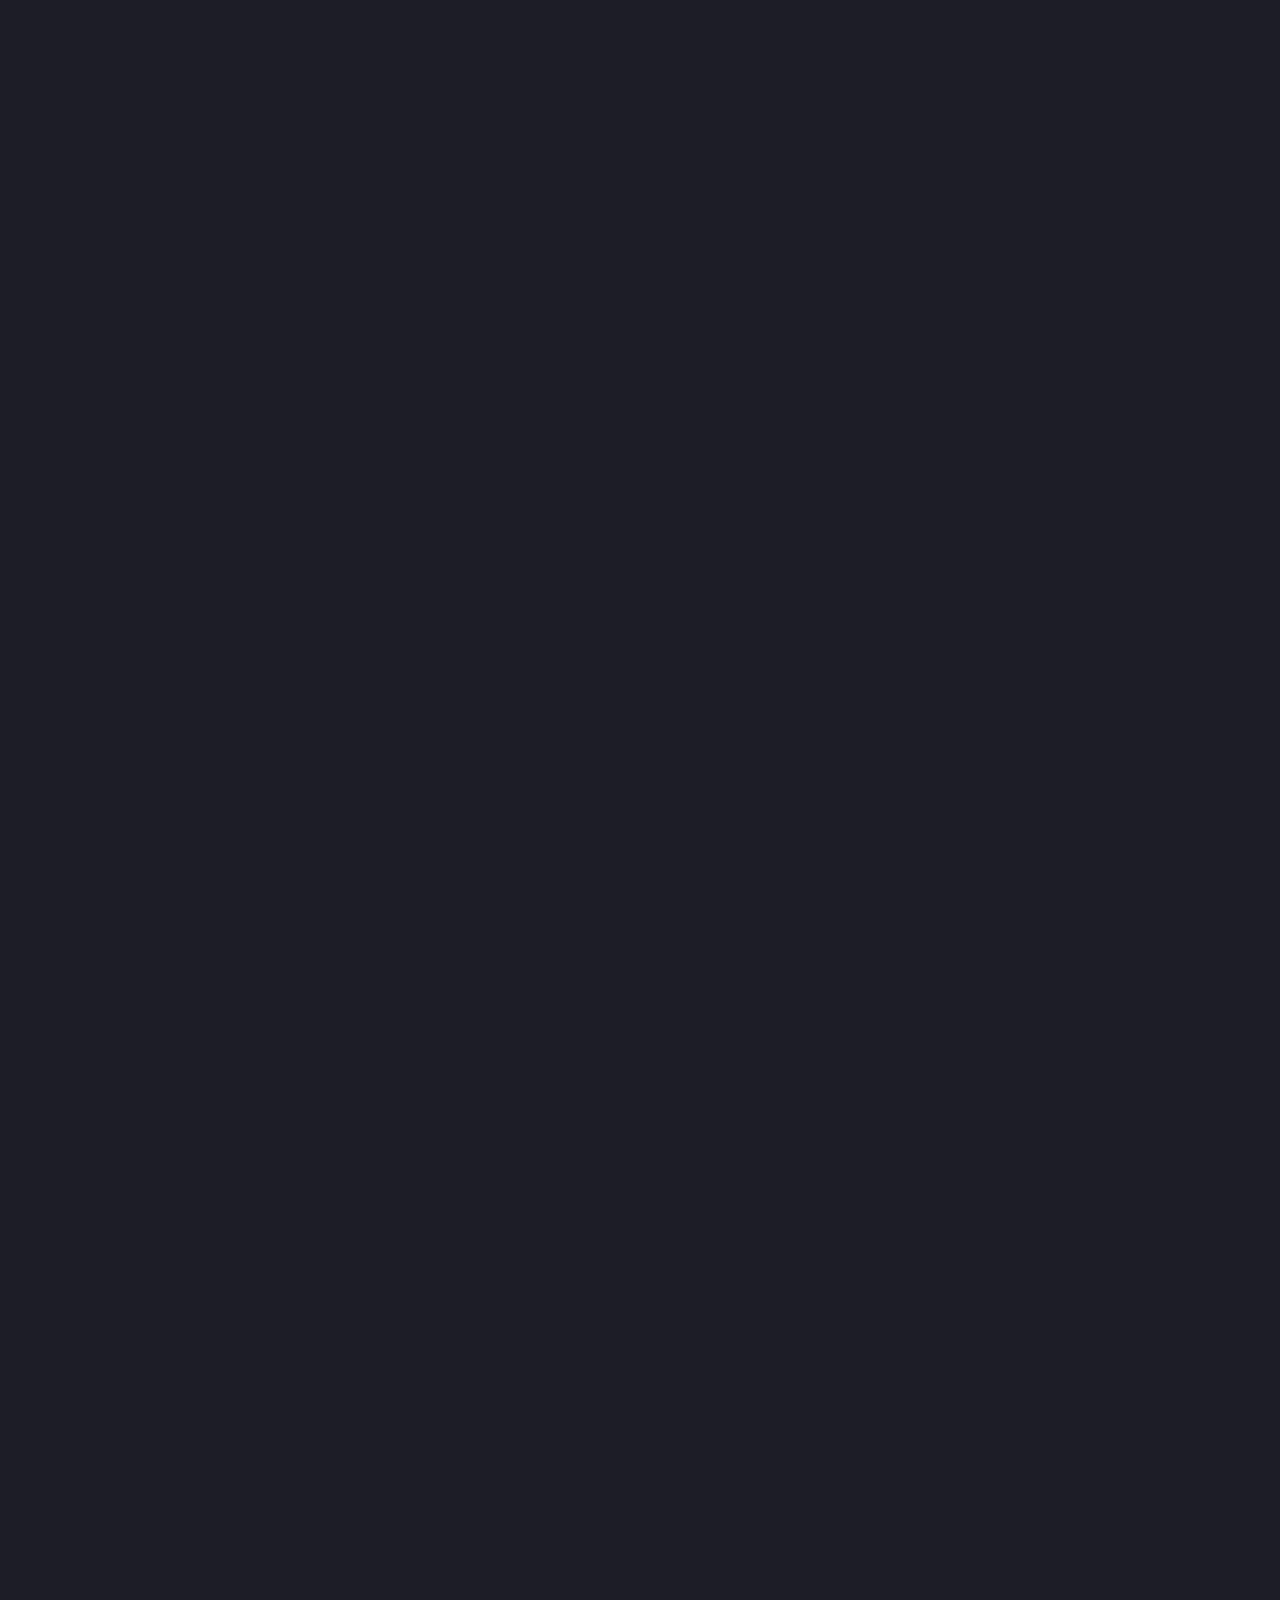
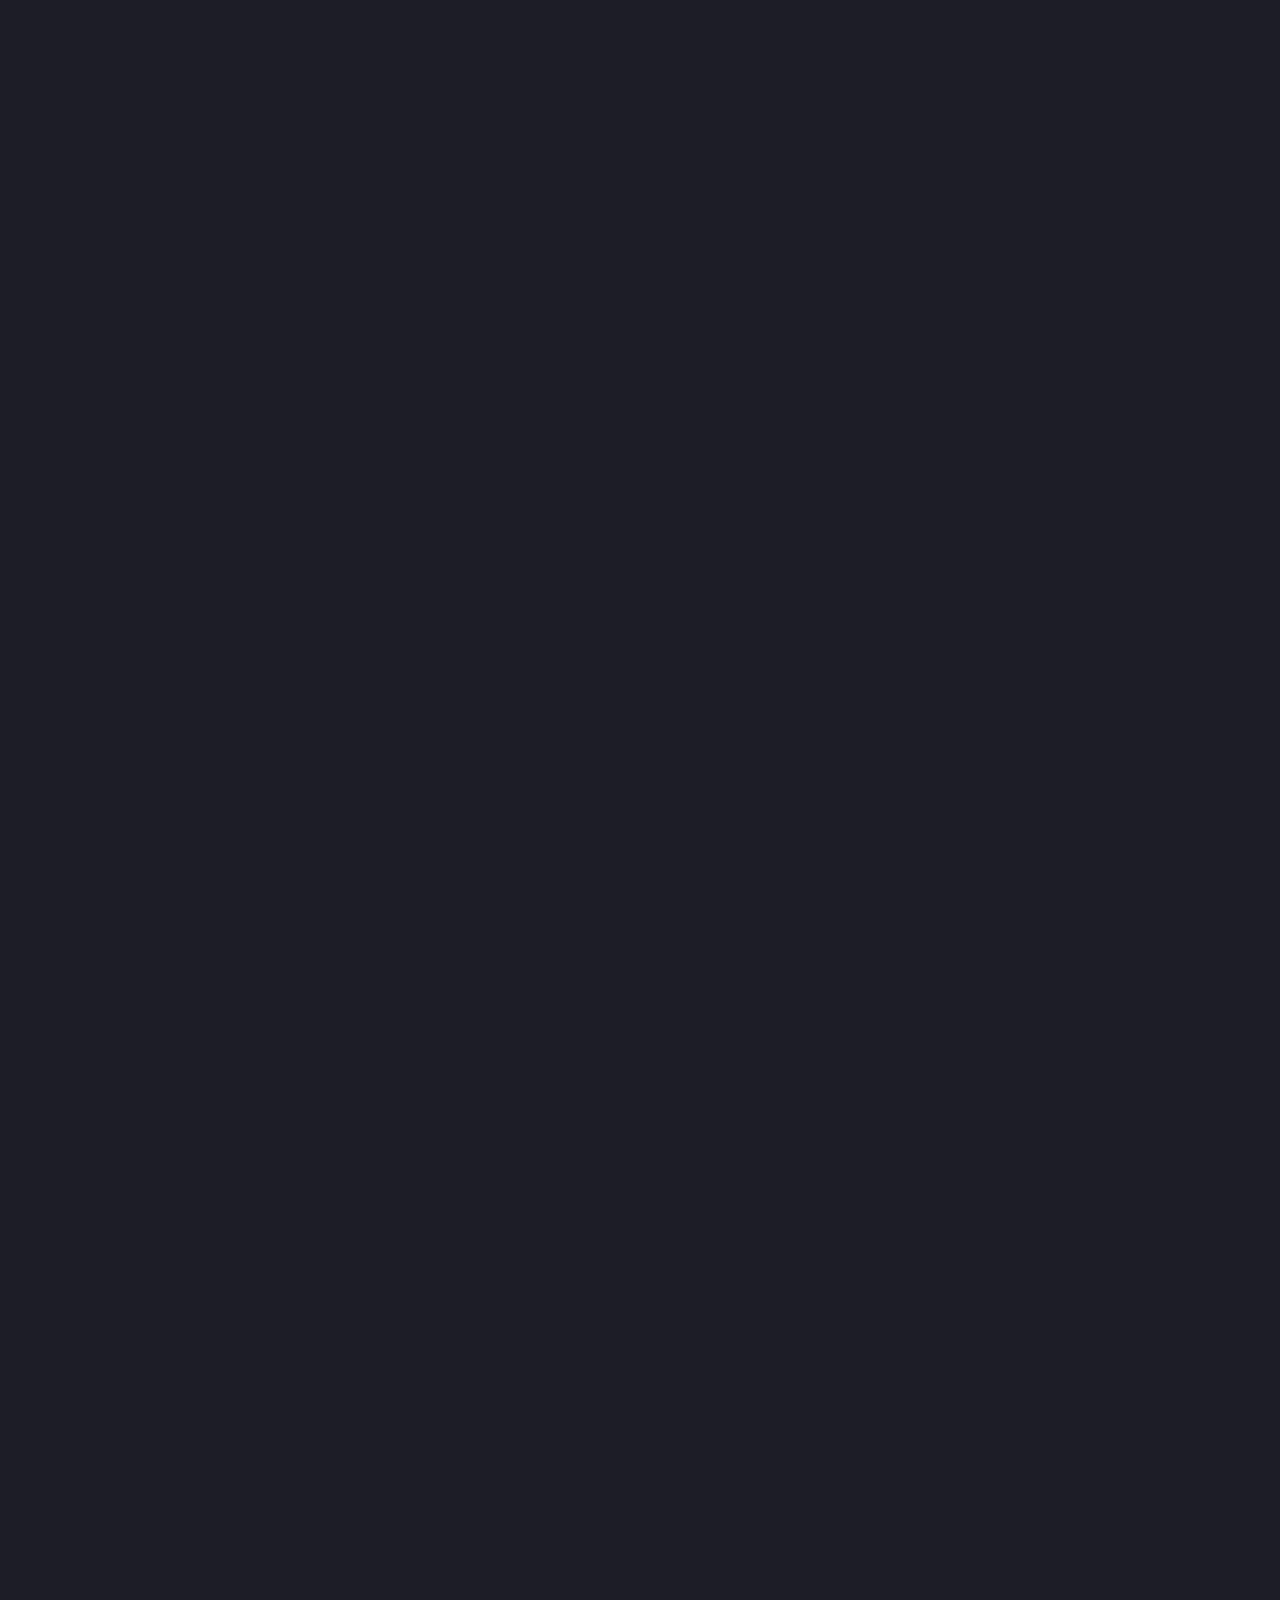
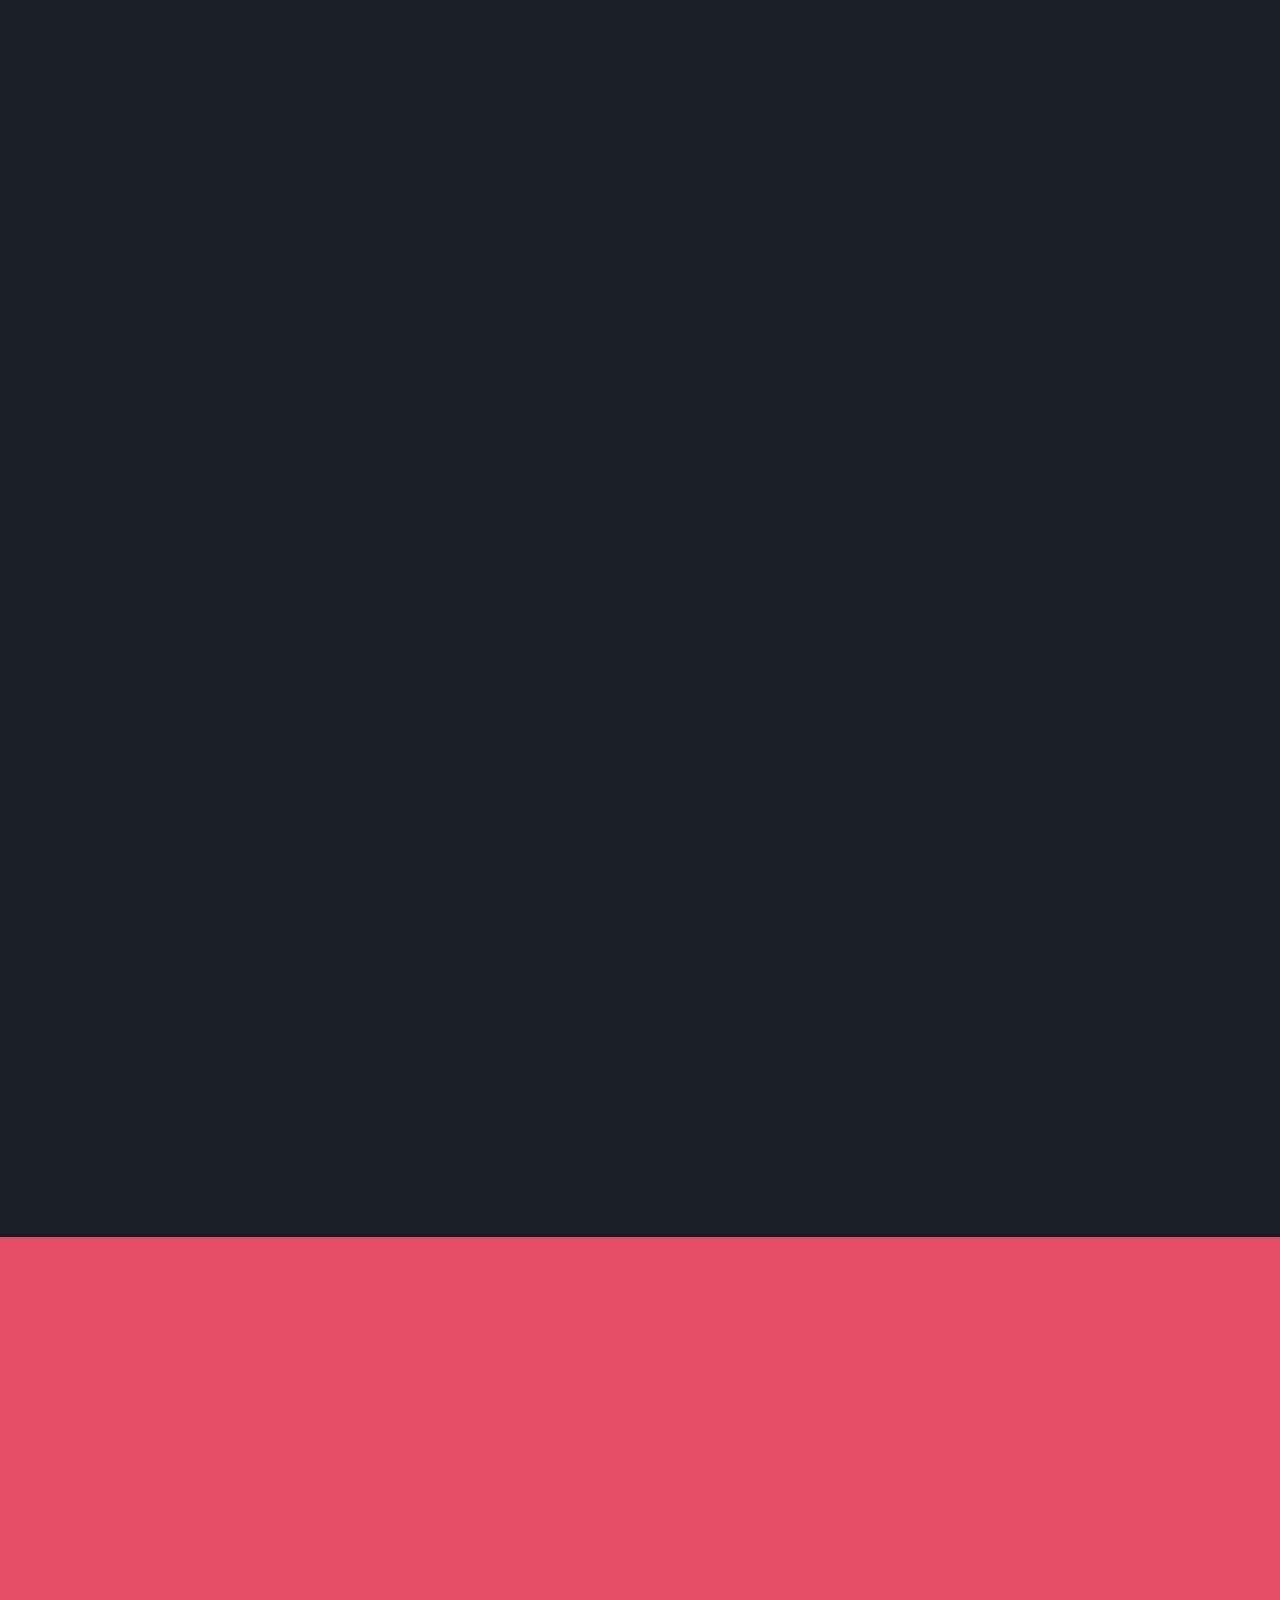
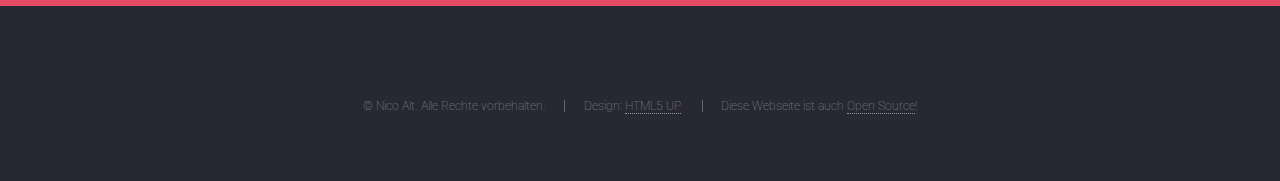
<file: index_de.html>
<!DOCTYPE HTML>
<!--
	Landed by HTML5 UP
	html5up.net | @n33co
	Free for personal and commercial use under the CCA 3.0 license (html5up.net/license)
-->
<html>
	<head>
		<title>LegionBoard - Freies Vertretungsplansystem für Schulen</title>
		<meta charset="utf-8" />
		<meta name="viewport" content="width=device-width, initial-scale=1" />
		<!--[if lte IE 8]><script src="assets/js/ie/html5shiv.js"></script><![endif]-->
		<link rel="stylesheet" href="assets/css/main.css" />
		<!--[if lte IE 9]><link rel="stylesheet" href="assets/css/ie9.css" /><![endif]-->
		<!--[if lte IE 8]><link rel="stylesheet" href="assets/css/ie8.css" /><![endif]-->
		<meta name="description" content="LegionBoard ist das Vertretungsplansystem für Ihre Schule. Frei und Open Source. Zeitgemäß. Auf jedem Gerät.">
		<meta name="keywords" content="LegionBoard,Vertretungsplan,System,Schule,Open,Source,FOSS,Nico,Alt">
		<meta name="author" content="Nico Alt">
	</head>
	<body class="landing">
		<div id="page-wrapper">

			<!-- Header -->
				<header id="header">
					<h1 id="logo"><a href="index_de.html">LegionBoard</a></h1>
					<nav id="nav">
						<ul>
							<li><a href="index.html"><i><b>EN</b></i></a></li>
							<li><a href="https://nico.dorfbrunnen.eu/">Über den Entwickler</a></li>
							<li>
								<a href="https://gitlab.com/groups/legionboard">Unterstützen</a>
								<ul>
									<li><a href="https://gitlab.com/legionboard/heart" class="scrolly">Heart (API)</a></li>
									<li><a href="https://gitlab.com/legionboard/eye" class="scrolly">Eye (JavaScript client)</a></li>
									<li><a href="https://gitlab.com/legionboard/kiss" class="scrolly">KISS (simple JavaScript client)</a></li>
								</ul>
							</li>
							<li><a href="kiss/index.html">KISS</a></li>
							<li><a href="#Install" class="button special scrolly">Installieren</a></li>
						</ul>
					</nav>
				</header>

			<!-- Banner -->
				<section id="banner">
					<div class="content">
						<header>
							<h2>Freies Vertretungsplansystem</h2>
							<p>LegionBoard ist das Vertretungsplansystem für Ihre Schule.<br />
							Frei und Open Source. Zeitgemäß. Auf jedem Gerät.</p>
						</header>
						<span class="image"><img src="images/legionboard.png" alt="LegionBoard logo" /></span>
					</div>
					<a href="#overview" class="goto-next scrolly">Next</a>
				</section>

			<!-- One -->
				<section id="overview" class="spotlight style1 bottom">
					<span class="image fit main"><img src="images/pic02.jpg" alt="" /></span>
					<div class="content">
						<div class="container">
							<div class="row">
								<div class="4u 12u$(medium)">
									<header>
										<h2>Verwalten Sie Ihre Änderungen</h2>
										<p>Von Schulen für Schulen!</p>
									</header>
								</div>
								<div class="4u 12u$(medium)">
									<p>Mit LegionBoard benutzen Sie ein Prinzip, das schon
									tausendfach erfolgreich im Internet genutzt wird: Ein zentraler Platz
									auf Ihrem eigenen Server, auf dem Sie als Schule die Änderungen
									verwalten können und die Schüler sie ansehen können. Das hat viele
									Vorteile: Die Verwaltung der Änderungen liegt in Ihrer Hand und
									sowohl Sie wie die Schüler sparen wertvolle Bandbreite.</p>
								</div>
								<div class="4u$ 12u$(medium)">
									<p>LegionBoard wurde in Schulen gebaut. Der Quelltext wurde veröffentlicht,
									damit jede Schule rund um den Globus es frei benutzen, studieren und
									modifizieren kann. Wenn Sie diese Software benutzen, stellen Sie sicher,
									dass Sie auch in Zukunft eine Lösung haben, ohne sich um Lizenzen
									Gedanken machen zu müssen.</p>
								</div>
							</div>
						</div>
					</div>
					<a href="#Heart" class="goto-next scrolly">Next</a>
				</section>

			<!-- Two -->
				<section id="Heart" class="spotlight style2 right">
					<span class="image fit main"><img src="images/heart.png" alt="Picture of LegionBoard Heart" /></span>
					<div class="content">
						<header>
							<h2>Heart: Das Herz von LegionBoard</h2>
							<p>LegionBoard basiert auf einem Prinzip, das von vielen großen Internetfirmen,
							wie zum Beispiel Google, genutzt wird.</p>
						</header>
						<p>Es hat eine zentrale "REST API", die auf Ihrem Server installiert wird und alle
						Änderungen direkt an die Clients schickt. Das resultiert in weniger Daten für die
						Schule wie die Schüler und ist sehr robust.</p>
						<ul class="actions">
							<li><a href="https://gitlab.com/legionboard/heart" class="button">Mehr erfahren</a></li>
						</ul>
					</div>
					<a href="#Eye" class="goto-next scrolly">Next</a>
				</section>

			<!-- Three -->
				<section id="Eye" class="spotlight style3 left">
					<span class="image fit main bottom"><img src="images/eye.jpg" alt="Picture of LegionBoard Eye" /></span>
					<div class="content">
						<header>
							<h2>Eye: Gut aussehender Web-Client</h2>
							<p>Basierend auf den neusten Technologien: HTML5, CSS3 und JavaScript.</p>
						</header>
						<p>Das ist der Hauptclient von LegionBoard und hat jederzeit volle Unterstützung für
						alle Funktionen von Heart.</p>
						<ul class="actions">
							<li><a href="https://gitlab.com/legionboard/eye" class="button">Mehr erfahren</a></li>
						</ul>
					</div>
					<a href="#Vertretungsplan-me" class="goto-next scrolly">Next</a>
				</section>

			<!-- Vertretungsplan.me -->
				<section id="Vertretungsplan-me" class="spotlight style2 right">
					<span class="image fit main"><img src="images/vertretungsplan-me.png" alt="App by Vertretungsplan.me" /></span>
					<div class="content">
						<header>
							<h2>Vertretungsplan.me: LegionBoard auf mobilen Geräten</h2>
							<p>
								Native Nutzung unter Android und iOS.
							</p>
						</header>
						<p>
							Dank Vertretungsplan.me wird der Vertretungsplan von LegionBoard auch auf mobilen Geräten
							optimal dargestellt und die Nutzer über Änderungen informiert.
						</p>
						<ul class="actions">
							<li><a href="https://vertretungsplan.me" class="button">Mehr erfahren</a></li>
						</ul>
					</div>
					<a href="#Screenshots" class="goto-next scrolly">Next</a>
				</section>

			<!-- Screenshots -->
				<section id="Screenshots" class="wrapper style1 special fade-up">
					<div class="container">
						<header class="major">
							<h2>Screenshots</h2>
						</header>
						<div class="box alt">
							<div class="row uniform">
								<header>
									<h3>Vertretungsplan-Ansicht für Schüler</h3>
									<p>
										Die zentrale Ansicht von LegionBoard. Hier werden standardmäßig die Ausfälle, Vertretungen und Informationen
										der nächsten sieben Tage, sortiert nach dem Datum, angezeigt. Die Anzeige kann durch das Datum, Kurse und
										Lehrer gefiltert werden.
									</p>
								</header>
								<div class="12u$">
									<a href="images/screenshots/changes-show-student.png">
										<span class="image fit">
												<img src="images/screenshots/changes-show-student.png" alt="Vertretungsplan-Ansicht für Schüler" />
										</span>
									</a>
								</div>
								<header>
									<h3>Änderungen erstellen</h3>
									<p>
										Hier können Sie Änderungen erstellen. Das können Ausfälle, Vertretungen oder Informationen sein, die Sie mit
										Lehrern und Kursen verbinden können. Es ist möglich, einen Grund und einen privaten Text mit der Änderung
										zu verbinden, die dann vor den Schülern verborgen und nur berechtigten Personen angezeigt werden.
									</p>
								</header>
								<div class="12u$">
									<a href="images/screenshots/changes-create.png">
										<span class="image fit">
												<img src="images/screenshots/changes-create.png" alt="Änderungen erstellen" />
										</span>
									</a>
								</div>
								<header>
									<h3>Vertretungsplan-Ansicht für Sekretariat/Admin</h3>
									<p>
										Die Vertretungsplan-Ansicht für das Sekretariat unterscheidet sich dahingehend, dass Informationen wie
										ein Grund oder ein privater Text angezeigt werden. Außerdem können Sie jede Änderung spielend einfach
										bearbeiten oder löschen, indem Sie einfach auf das entsprechende Symbol neben der Änderung klicken.
									</p>
								</header>
								<div class="12u$">
									<a href="images/screenshots/changes-show-admin.png">
										<span class="image fit">
												<img src="images/screenshots/changes-show-admin.png" alt="Vertretungsplan-Ansicht für Sekretariat/Admin" />
										</span>
									</a>
								</div>
								<header>
									<h3>Kurse anzeigen</h3>
									<p>
										Wenn Sie sich die Kurse anzeigen lassen, können Sie diese, ähnlich wie die Änderungen, durch einen Klick
										auf das Symbol neben dem Kurs bearbeiten oder löschen. Wenn der Benutzer dazu berechtigt ist, werden
										zusätzlich zu den dargestellten Informationen noch die Zeiten der Erstellung und der letzten Bearbeitung
										eines Kurses angezeigt.
									</p>
								</header>
								<div class="12u$">
									<a href="images/screenshots/courses-show.png">
										<span class="image fit">
												<img src="images/screenshots/courses-show.png" alt="Kurse anzeigen" />
										</span>
									</a>
								</div>
								<header>
									<h3>Kurse erstellen</h3>
									<p>
										Bevor Sie eine Änderung mit einem Kurs verbinden können, müssen Sie diesen erst separat erstellen.
										Das hat den Vorteil, dass Sie ihn später nur anklicken müssen und auch die Änderungen nach ihm filtern
										können.
									</p>
								</header>
								<div class="12u$">
									<a href="images/screenshots/courses-create.png">
										<span class="image fit">
												<img src="images/screenshots/courses-create.png" alt="Kurse erstellen" />
										</span>
									</a>
								</div>
								<header>
									<h3>Lehrer bearbeiten und archivieren</h3>
									<p>
										Wenn Sie einmal eine Änderung mit einem Lehrer verbunden haben, können Sie diesen später nicht einfach löschen.
										Stattdessen müssen Sie ihn archivieren, was dazu führt, dass er in der Auswahl beim Erstellen und Filtern von
										Änderungen nicht mehr angezeigt wird.
									</p>
								</header>
								<div class="12u$">
									<a href="images/screenshots/teachers-edit.png">
										<span class="image fit">
												<img src="images/screenshots/teachers-edit.png" alt="Lehrer bearbeiten und archivieren" />
										</span>
									</a>
								</div>
								<header>
									<h3>Lehrer anzeigen</h3>
								</header>
								<div class="12u$">
									<a href="images/screenshots/teachers-show.png">
										<span class="image fit">
												<img src="images/screenshots/teachers-show.png" alt="Lehrer anzeigen" />
										</span>
									</a>
								</div>
							</div>
						</div>
					</div>
					<a href="#Points" class="goto-next scrolly">Next</a>
				</section>

			<!-- Four -->
				<section id="Points" class="wrapper style1 special fade-up">
					<div class="container">
						<header class="major">
							<h2>Interessiert?</h2>
							<p>Hier sind mehr Punkte, die Sie interessieren könnten.</p>
						</header>
						<div class="box alt">
							<div class="row uniform">
								<section class="4u 6u(medium) 12u$(xsmall)">
									<span class="icon alt major fa-file"></span>
									<h3>Open Source</h3>
									<p>Sie können jederzeit den Quellcode von LegionBoard ansehen. Es ist Open Source mit Projekten bei GitLab und GitHub.</p>
								</section>
								<section class="4u 6u$(medium) 12u$(xsmall)">
									<span class="icon alt major fa-comment"></span>
									<h3>Zeitgemäß</h3>
									<p>LegionBoard basiert auf den neuesten Technologien. Viele große Internetfirmen wie Google benutzen die selbe Technik.</p>
								</section>
								<section class="4u$ 6u(medium) 12u$(xsmall)">
									<span class="icon alt major fa-paper-plane"></span>
									<h3>Überall</h3>
									<p>Die Änderungen können überall und auf jedem Gerät mit nur wenig Datenverbrauch angesehen werden.</p>
								</section>
								<section class="4u 6u$(medium) 12u$(xsmall)">
									<span class="icon alt major fa-flask"></span>
									<h3>Frei</h3>
									<p>Sie können sich einfach den Quellcode herunterladen und selbst auf Ihrem Server installieren. Dabei entstehen keine Kosten. Versprochen.</p>
								</section>
								<section class="4u 6u(medium) 12u$(xsmall)">
									<span class="icon alt major fa-area-chart"></span>
									<h3>Ressourceneffizient</h3>
									<p>Verglichen mit anderen Lösungen wie zum Beispiel PDF-Dateien ist LegionBoard sehr ressourceneffizient und verbraucht nur sehr wenig Daten.</p>
								</section>
								<section class="4u$ 6u$(medium) 12u$(xsmall)">
									<span class="icon alt major fa-lock"></span>
									<h3>Sicher</h3>
									<p>LegionBoard wurde von Anfang an mit Fokus auf Sicherheit entwickelt. Dank der Quellcodeveröffentlichung kann dies jederzeit überprüft werden.</p>
								</section>
							</div>
						</div>
						<footer class="major">
							<ul class="actions">
								<li><a href="#Download" class="button scrolly">Überzeugt? Laden Sie LegionBoard nun herunter!</a></li>
							</ul>
						</footer>
					</div>
				</section>

			<!-- Five -->
				<section id="Install" class="wrapper style2 special fade">
					<div class="container">
						<header>
							<h2>LegionBoard installieren</h2>
							<p>Um ihr eigenes Vertretungsplansystem zu starten,
							müssen Sie nur Heart und Eye herunterladen und auf Ihrem
							Server installieren.</p>
							<p>Falls Sie eine Frage haben oder Unterstützung benötigen, senden Sie mir einfach eine
							<a href="mailto:nicoalt@posteo.org?subject=LegionBoard" style="color: white">E-Mail</a>!</p>
						</header>
						<ul class="actions">
							<li><a href="https://gitlab.com/legionboard/heart/blob/master/install/german.md" class="button fit" target="_blank">LegionBoard Heart</a></li>
							<li><a href="https://gitlab.com/legionboard/eye/blob/master/install/german.md" class="button fit" target="_blank">LegionBoard Eye</a></li>
						</ul>
					</div>
				</section>

			<!-- Footer -->
				<footer id="footer">
					<ul class="copyright">
						<li>&copy; Nico Alt. Alle Rechte vorbehalten.</li><li>Design: <a href="http://html5up.net">HTML5 UP</a></li>
						<li>Diese Webseite ist auch <a href="https://gitlab.com/legionboard/website" target="_blank">Open Source</a>!</li>
					</ul>
				</footer>

		</div>

		<!-- Scripts -->
			<script src="assets/js/jquery.min.js"></script>
			<script src="assets/js/jquery.scrolly.min.js"></script>
			<script src="assets/js/jquery.dropotron.min.js"></script>
			<script src="assets/js/jquery.scrollex.min.js"></script>
			<script src="assets/js/skel.min.js"></script>
			<script src="assets/js/util.js"></script>
			<!--[if lte IE 8]><script src="assets/js/ie/respond.min.js"></script><![endif]-->
			<script src="assets/js/main.js"></script>
	</body>
</html>
</file>
<file: assets/css/ie9.css>
/*
	Landed by HTML5 UP
	html5up.net | @n33co
	Free for personal and commercial use under the CCA 3.0 license (html5up.net/license)
*/

/* Loader */

	body.landing:before, body.landing:after {
		display: none !important;
	}

/* Icon */

	.icon.alt {
		color: inherit !important;
	}

	.icon.major.alt:before {
		color: #ffffff !important;
	}

/* Banner */

	#banner:after {
		background-color: rgba(23, 24, 32, 0.95);
	}

/* Footer */

	#footer .icons .icon.alt:before {
		color: #ffffff !important;
	}
</file>
<file: assets/css/ie8.css>
/*
	Landed by HTML5 UP
	html5up.net | @n33co
	Free for personal and commercial use under the CCA 3.0 license (html5up.net/license)
*/

/* Basic */

	body {
		color: #ffffff;
	}

	body, html, #page-wrapper {
		height: 100%;
	}

	blockquote {
		border-left: solid 4px #606067;
	}

	code {
		background: #32333b;
	}

	hr {
		border-bottom: solid 1px #606067;
	}

/* Icon */

	.icon.major {
		-ms-behavior: url("assets/js/ie/PIE.htc");
	}

/* Image */

	.image {
		position: relative;
		-ms-behavior: url("assets/js/ie/PIE.htc");
	}

		.image:before {
			display: none;
		}

		.image img {
			position: relative;
			-ms-behavior: url("assets/js/ie/PIE.htc");
		}

/* Form */

	input[type="text"],
	input[type="password"],
	input[type="email"],
	select,
	textarea {
		position: relative;
		-ms-behavior: url("assets/js/ie/PIE.htc");
	}

		input[type="text"]:focus,
		input[type="password"]:focus,
		input[type="email"]:focus,
		select:focus,
		textarea:focus {
			-ms-behavior: url("assets/js/ie/PIE.htc");
		}

	input[type="text"],
	input[type="password"],
	input[type="email"] {
		line-height: 3em;
	}

	input[type="checkbox"],
	input[type="radio"] {
		font-size: 3em;
	}

		input[type="checkbox"] + label:before,
		input[type="radio"] + label:before {
			display: none;
		}

/* Table */

	table tbody tr {
		border: solid 1px #606067;
	}

	table thead {
		border-bottom: solid 1px #606067;
	}

	table tfoot {
		border-top: solid 1px #606067;
	}

	table.alt tbody tr td {
		border: solid 1px #606067;
	}

/* Button */

	input[type="submit"],
	input[type="reset"],
	input[type="button"],
	.button {
		border: solid 1px #ffffff !important;
	}

		input[type="submit"].special,
		input[type="reset"].special,
		input[type="button"].special,
		.button.special {
			border: 0 !important;
		}

/* Goto Next */

	.goto-next {
		display: none;
	}

/* Spotlight */

	.spotlight {
		height: 100%;
	}

		.spotlight .content {
			background: #272833;
		}

/* Wrapper */

	.wrapper.style2 input[type="text"]:focus,
	.wrapper.style2 input[type="password"]:focus,
	.wrapper.style2 input[type="email"]:focus,
	.wrapper.style2 select:focus,
	.wrapper.style2 textarea:focus {
		border-color: #ffffff;
	}

	.wrapper.style2 input[type="submit"].special:hover, .wrapper.style2 input[type="submit"].special:active,
	.wrapper.style2 input[type="reset"].special:hover,
	.wrapper.style2 input[type="reset"].special:active,
	.wrapper.style2 input[type="button"].special:hover,
	.wrapper.style2 input[type="button"].special:active,
	.wrapper.style2 .button.special:hover,
	.wrapper.style2 .button.special:active {
		color: #e44c65 !important;
	}

/* Dropotron */

	.dropotron {
		background: #272833;
		box-shadow: none !important;
		-ms-behavior: url("assets/js/ie/PIE.htc");
	}

		.dropotron > li a, .dropotron > li span {
			color: #ffffff !important;
		}

		.dropotron.level-0 {
			margin-top: 0;
		}

			.dropotron.level-0:before {
				display: none;
			}

/* Header */

	#header {
		background: #272833;
	}

/* Banner */

	#banner {
		height: 100%;
	}

		#banner:before {
			height: 100%;
		}

		#banner:after {
			background-image: url("images/ie/banner-overlay.png");
		}
</file>
<file: assets/css/main.css>
@import url("font-awesome.min.css");
@import url("http://fonts.googleapis.com/css?family=Roboto:100,300,100italic,300italic");

/*
	Landed by HTML5 UP
	html5up.net | @n33co
	Free for personal and commercial use under the CCA 3.0 license (html5up.net/license)
*/

/* Reset */

	html, body, div, span, applet, object, iframe, h1, h2, h3, h4, h5, h6, p, blockquote, pre, a, abbr, acronym, address, big, cite, code, del, dfn, em, img, ins, kbd, q, s, samp, small, strike, strong, sub, sup, tt, var, b, u, i, center, dl, dt, dd, ol, ul, li, fieldset, form, label, legend, table, caption, tbody, tfoot, thead, tr, th, td, article, aside, canvas, details, embed, figure, figcaption, footer, header, hgroup, menu, nav, output, ruby, section, summary, time, mark, audio, video {
		margin: 0;
		padding: 0;
		border: 0;
		font-size: 100%;
		font: inherit;
		vertical-align: baseline;
	}

	article, aside, details, figcaption, figure, footer, header, hgroup, menu, nav, section {
		display: block;
	}

	body {
		line-height: 1;
	}

	ol, ul {
		list-style: none;
	}

	blockquote, q {
		quotes: none;
	}

	blockquote:before, blockquote:after, q:before, q:after {
		content: '';
		content: none;
	}

	table {
		border-collapse: collapse;
		border-spacing: 0;
	}

	body {
		-webkit-text-size-adjust: none;
	}

/* Box Model */

	*, *:before, *:after {
		-moz-box-sizing: border-box;
		-webkit-box-sizing: border-box;
		box-sizing: border-box;
	}

/* Containers */

	.container {
		margin-left: auto;
		margin-right: auto;
	}

	.container.\31 25\25 {
		width: 100%;
		max-width: 87.5em;
		min-width: 70em;
	}

	.container.\37 5\25 {
		width: 52.5em;
	}

	.container.\35 0\25 {
		width: 35em;
	}

	.container.\32 5\25 {
		width: 17.5em;
	}

	.container {
		width: 70em;
	}

	@media screen and (max-width: 1680px) {

		.container.\31 25\25 {
			width: 100%;
			max-width: 87.5em;
			min-width: 70em;
		}

		.container.\37 5\25 {
			width: 52.5em;
		}

		.container.\35 0\25 {
			width: 35em;
		}

		.container.\32 5\25 {
			width: 17.5em;
		}

		.container {
			width: 70em;
		}

	}

	@media screen and (max-width: 1280px) {

		.container.\31 25\25 {
			width: 100%;
			max-width: 112.5%;
			min-width: 90%;
		}

		.container.\37 5\25 {
			width: 67.5%;
		}

		.container.\35 0\25 {
			width: 45%;
		}

		.container.\32 5\25 {
			width: 22.5%;
		}

		.container {
			width: 90%;
		}

	}

	@media screen and (max-width: 980px) {

		.container.\31 25\25 {
			width: 100%;
			max-width: 125%;
			min-width: 100%;
		}

		.container.\37 5\25 {
			width: 75%;
		}

		.container.\35 0\25 {
			width: 50%;
		}

		.container.\32 5\25 {
			width: 25%;
		}

		.container {
			width: 100% !important;
		}

	}

	@media screen and (max-width: 736px) {

		.container.\31 25\25 {
			width: 100%;
			max-width: 125%;
			min-width: 100%;
		}

		.container.\37 5\25 {
			width: 75%;
		}

		.container.\35 0\25 {
			width: 50%;
		}

		.container.\32 5\25 {
			width: 25%;
		}

		.container {
			width: 100% !important;
		}

	}

	@media screen and (max-width: 480px) {

		.container.\31 25\25 {
			width: 100%;
			max-width: 125%;
			min-width: 100%;
		}

		.container.\37 5\25 {
			width: 75%;
		}

		.container.\35 0\25 {
			width: 50%;
		}

		.container.\32 5\25 {
			width: 25%;
		}

		.container {
			width: 100% !important;
		}

	}

/* Grid */

	.row {
		border-bottom: solid 1px transparent;
		-moz-box-sizing: border-box;
		-webkit-box-sizing: border-box;
		box-sizing: border-box;
	}

	.row > * {
		float: left;
		-moz-box-sizing: border-box;
		-webkit-box-sizing: border-box;
		box-sizing: border-box;
	}

	.row:after, .row:before {
		content: '';
		display: block;
		clear: both;
		height: 0;
	}

	.row.uniform > * > :first-child {
		margin-top: 0;
	}

	.row.uniform > * > :last-child {
		margin-bottom: 0;
	}

	.row.\30 \25 > * {
		padding: 0 0 0 0em;
	}

	.row.\30 \25 {
		margin: 0 0 -1px 0em;
	}

	.row.uniform.\30 \25 > * {
		padding: 0em 0 0 0em;
	}

	.row.uniform.\30 \25 {
		margin: 0em 0 -1px 0em;
	}

	.row > * {
		padding: 0 0 0 2.5em;
	}

	.row {
		margin: 0 0 -1px -2.5em;
	}

	.row.uniform > * {
		padding: 2.5em 0 0 2.5em;
	}

	.row.uniform {
		margin: -2.5em 0 -1px -2.5em;
	}

	.row.\32 00\25 > * {
		padding: 0 0 0 5em;
	}

	.row.\32 00\25 {
		margin: 0 0 -1px -5em;
	}

	.row.uniform.\32 00\25 > * {
		padding: 5em 0 0 5em;
	}

	.row.uniform.\32 00\25 {
		margin: -5em 0 -1px -5em;
	}

	.row.\31 50\25 > * {
		padding: 0 0 0 3.75em;
	}

	.row.\31 50\25 {
		margin: 0 0 -1px -3.75em;
	}

	.row.uniform.\31 50\25 > * {
		padding: 3.75em 0 0 3.75em;
	}

	.row.uniform.\31 50\25 {
		margin: -3.75em 0 -1px -3.75em;
	}

	.row.\35 0\25 > * {
		padding: 0 0 0 1.25em;
	}

	.row.\35 0\25 {
		margin: 0 0 -1px -1.25em;
	}

	.row.uniform.\35 0\25 > * {
		padding: 1.25em 0 0 1.25em;
	}

	.row.uniform.\35 0\25 {
		margin: -1.25em 0 -1px -1.25em;
	}

	.row.\32 5\25 > * {
		padding: 0 0 0 0.625em;
	}

	.row.\32 5\25 {
		margin: 0 0 -1px -0.625em;
	}

	.row.uniform.\32 5\25 > * {
		padding: 0.625em 0 0 0.625em;
	}

	.row.uniform.\32 5\25 {
		margin: -0.625em 0 -1px -0.625em;
	}

	.\31 2u, .\31 2u\24 {
		width: 100%;
		clear: none;
		margin-left: 0;
	}

	.\31 1u, .\31 1u\24 {
		width: 91.6666666667%;
		clear: none;
		margin-left: 0;
	}

	.\31 0u, .\31 0u\24 {
		width: 83.3333333333%;
		clear: none;
		margin-left: 0;
	}

	.\39 u, .\39 u\24 {
		width: 75%;
		clear: none;
		margin-left: 0;
	}

	.\38 u, .\38 u\24 {
		width: 66.6666666667%;
		clear: none;
		margin-left: 0;
	}

	.\37 u, .\37 u\24 {
		width: 58.3333333333%;
		clear: none;
		margin-left: 0;
	}

	.\36 u, .\36 u\24 {
		width: 50%;
		clear: none;
		margin-left: 0;
	}

	.\35 u, .\35 u\24 {
		width: 41.6666666667%;
		clear: none;
		margin-left: 0;
	}

	.\34 u, .\34 u\24 {
		width: 33.3333333333%;
		clear: none;
		margin-left: 0;
	}

	.\33 u, .\33 u\24 {
		width: 25%;
		clear: none;
		margin-left: 0;
	}

	.\32 u, .\32 u\24 {
		width: 16.6666666667%;
		clear: none;
		margin-left: 0;
	}

	.\31 u, .\31 u\24 {
		width: 8.3333333333%;
		clear: none;
		margin-left: 0;
	}

	.\31 2u\24 + *,
	.\31 1u\24 + *,
	.\31 0u\24 + *,
	.\39 u\24 + *,
	.\38 u\24 + *,
	.\37 u\24 + *,
	.\36 u\24 + *,
	.\35 u\24 + *,
	.\34 u\24 + *,
	.\33 u\24 + *,
	.\32 u\24 + *,
	.\31 u\24 + * {
		clear: left;
	}

	.\-11u {
		margin-left: 91.66667%;
	}

	.\-10u {
		margin-left: 83.33333%;
	}

	.\-9u {
		margin-left: 75%;
	}

	.\-8u {
		margin-left: 66.66667%;
	}

	.\-7u {
		margin-left: 58.33333%;
	}

	.\-6u {
		margin-left: 50%;
	}

	.\-5u {
		margin-left: 41.66667%;
	}

	.\-4u {
		margin-left: 33.33333%;
	}

	.\-3u {
		margin-left: 25%;
	}

	.\-2u {
		margin-left: 16.66667%;
	}

	.\-1u {
		margin-left: 8.33333%;
	}

	@media screen and (max-width: 1680px) {

		.row > * {
			padding: 0 0 0 2.5em;
		}

		.row {
			margin: 0 0 -1px -2.5em;
		}

		.row.uniform > * {
			padding: 2.5em 0 0 2.5em;
		}

		.row.uniform {
			margin: -2.5em 0 -1px -2.5em;
		}

		.row.\32 00\25 > * {
			padding: 0 0 0 5em;
		}

		.row.\32 00\25 {
			margin: 0 0 -1px -5em;
		}

		.row.uniform.\32 00\25 > * {
			padding: 5em 0 0 5em;
		}

		.row.uniform.\32 00\25 {
			margin: -5em 0 -1px -5em;
		}

		.row.\31 50\25 > * {
			padding: 0 0 0 3.75em;
		}

		.row.\31 50\25 {
			margin: 0 0 -1px -3.75em;
		}

		.row.uniform.\31 50\25 > * {
			padding: 3.75em 0 0 3.75em;
		}

		.row.uniform.\31 50\25 {
			margin: -3.75em 0 -1px -3.75em;
		}

		.row.\35 0\25 > * {
			padding: 0 0 0 1.25em;
		}

		.row.\35 0\25 {
			margin: 0 0 -1px -1.25em;
		}

		.row.uniform.\35 0\25 > * {
			padding: 1.25em 0 0 1.25em;
		}

		.row.uniform.\35 0\25 {
			margin: -1.25em 0 -1px -1.25em;
		}

		.row.\32 5\25 > * {
			padding: 0 0 0 0.625em;
		}

		.row.\32 5\25 {
			margin: 0 0 -1px -0.625em;
		}

		.row.uniform.\32 5\25 > * {
			padding: 0.625em 0 0 0.625em;
		}

		.row.uniform.\32 5\25 {
			margin: -0.625em 0 -1px -0.625em;
		}

		.\31 2u\28xlarge\29, .\31 2u\24\28xlarge\29 {
			width: 100%;
			clear: none;
			margin-left: 0;
		}

		.\31 1u\28xlarge\29, .\31 1u\24\28xlarge\29 {
			width: 91.6666666667%;
			clear: none;
			margin-left: 0;
		}

		.\31 0u\28xlarge\29, .\31 0u\24\28xlarge\29 {
			width: 83.3333333333%;
			clear: none;
			margin-left: 0;
		}

		.\39 u\28xlarge\29, .\39 u\24\28xlarge\29 {
			width: 75%;
			clear: none;
			margin-left: 0;
		}

		.\38 u\28xlarge\29, .\38 u\24\28xlarge\29 {
			width: 66.6666666667%;
			clear: none;
			margin-left: 0;
		}

		.\37 u\28xlarge\29, .\37 u\24\28xlarge\29 {
			width: 58.3333333333%;
			clear: none;
			margin-left: 0;
		}

		.\36 u\28xlarge\29, .\36 u\24\28xlarge\29 {
			width: 50%;
			clear: none;
			margin-left: 0;
		}

		.\35 u\28xlarge\29, .\35 u\24\28xlarge\29 {
			width: 41.6666666667%;
			clear: none;
			margin-left: 0;
		}

		.\34 u\28xlarge\29, .\34 u\24\28xlarge\29 {
			width: 33.3333333333%;
			clear: none;
			margin-left: 0;
		}

		.\33 u\28xlarge\29, .\33 u\24\28xlarge\29 {
			width: 25%;
			clear: none;
			margin-left: 0;
		}

		.\32 u\28xlarge\29, .\32 u\24\28xlarge\29 {
			width: 16.6666666667%;
			clear: none;
			margin-left: 0;
		}

		.\31 u\28xlarge\29, .\31 u\24\28xlarge\29 {
			width: 8.3333333333%;
			clear: none;
			margin-left: 0;
		}

		.\31 2u\24\28xlarge\29 + *,
		.\31 1u\24\28xlarge\29 + *,
		.\31 0u\24\28xlarge\29 + *,
		.\39 u\24\28xlarge\29 + *,
		.\38 u\24\28xlarge\29 + *,
		.\37 u\24\28xlarge\29 + *,
		.\36 u\24\28xlarge\29 + *,
		.\35 u\24\28xlarge\29 + *,
		.\34 u\24\28xlarge\29 + *,
		.\33 u\24\28xlarge\29 + *,
		.\32 u\24\28xlarge\29 + *,
		.\31 u\24\28xlarge\29 + * {
			clear: left;
		}

		.\-11u\28xlarge\29 {
			margin-left: 91.66667%;
		}

		.\-10u\28xlarge\29 {
			margin-left: 83.33333%;
		}

		.\-9u\28xlarge\29 {
			margin-left: 75%;
		}

		.\-8u\28xlarge\29 {
			margin-left: 66.66667%;
		}

		.\-7u\28xlarge\29 {
			margin-left: 58.33333%;
		}

		.\-6u\28xlarge\29 {
			margin-left: 50%;
		}

		.\-5u\28xlarge\29 {
			margin-left: 41.66667%;
		}

		.\-4u\28xlarge\29 {
			margin-left: 33.33333%;
		}

		.\-3u\28xlarge\29 {
			margin-left: 25%;
		}

		.\-2u\28xlarge\29 {
			margin-left: 16.66667%;
		}

		.\-1u\28xlarge\29 {
			margin-left: 8.33333%;
		}

	}

	@media screen and (max-width: 1280px) {

		.row > * {
			padding: 0 0 0 2.5em;
		}

		.row {
			margin: 0 0 -1px -2.5em;
		}

		.row.uniform > * {
			padding: 2.5em 0 0 2.5em;
		}

		.row.uniform {
			margin: -2.5em 0 -1px -2.5em;
		}

		.row.\32 00\25 > * {
			padding: 0 0 0 5em;
		}

		.row.\32 00\25 {
			margin: 0 0 -1px -5em;
		}

		.row.uniform.\32 00\25 > * {
			padding: 5em 0 0 5em;
		}

		.row.uniform.\32 00\25 {
			margin: -5em 0 -1px -5em;
		}

		.row.\31 50\25 > * {
			padding: 0 0 0 3.75em;
		}

		.row.\31 50\25 {
			margin: 0 0 -1px -3.75em;
		}

		.row.uniform.\31 50\25 > * {
			padding: 3.75em 0 0 3.75em;
		}

		.row.uniform.\31 50\25 {
			margin: -3.75em 0 -1px -3.75em;
		}

		.row.\35 0\25 > * {
			padding: 0 0 0 1.25em;
		}

		.row.\35 0\25 {
			margin: 0 0 -1px -1.25em;
		}

		.row.uniform.\35 0\25 > * {
			padding: 1.25em 0 0 1.25em;
		}

		.row.uniform.\35 0\25 {
			margin: -1.25em 0 -1px -1.25em;
		}

		.row.\32 5\25 > * {
			padding: 0 0 0 0.625em;
		}

		.row.\32 5\25 {
			margin: 0 0 -1px -0.625em;
		}

		.row.uniform.\32 5\25 > * {
			padding: 0.625em 0 0 0.625em;
		}

		.row.uniform.\32 5\25 {
			margin: -0.625em 0 -1px -0.625em;
		}

		.\31 2u\28large\29, .\31 2u\24\28large\29 {
			width: 100%;
			clear: none;
			margin-left: 0;
		}

		.\31 1u\28large\29, .\31 1u\24\28large\29 {
			width: 91.6666666667%;
			clear: none;
			margin-left: 0;
		}

		.\31 0u\28large\29, .\31 0u\24\28large\29 {
			width: 83.3333333333%;
			clear: none;
			margin-left: 0;
		}

		.\39 u\28large\29, .\39 u\24\28large\29 {
			width: 75%;
			clear: none;
			margin-left: 0;
		}

		.\38 u\28large\29, .\38 u\24\28large\29 {
			width: 66.6666666667%;
			clear: none;
			margin-left: 0;
		}

		.\37 u\28large\29, .\37 u\24\28large\29 {
			width: 58.3333333333%;
			clear: none;
			margin-left: 0;
		}

		.\36 u\28large\29, .\36 u\24\28large\29 {
			width: 50%;
			clear: none;
			margin-left: 0;
		}

		.\35 u\28large\29, .\35 u\24\28large\29 {
			width: 41.6666666667%;
			clear: none;
			margin-left: 0;
		}

		.\34 u\28large\29, .\34 u\24\28large\29 {
			width: 33.3333333333%;
			clear: none;
			margin-left: 0;
		}

		.\33 u\28large\29, .\33 u\24\28large\29 {
			width: 25%;
			clear: none;
			margin-left: 0;
		}

		.\32 u\28large\29, .\32 u\24\28large\29 {
			width: 16.6666666667%;
			clear: none;
			margin-left: 0;
		}

		.\31 u\28large\29, .\31 u\24\28large\29 {
			width: 8.3333333333%;
			clear: none;
			margin-left: 0;
		}

		.\31 2u\24\28large\29 + *,
		.\31 1u\24\28large\29 + *,
		.\31 0u\24\28large\29 + *,
		.\39 u\24\28large\29 + *,
		.\38 u\24\28large\29 + *,
		.\37 u\24\28large\29 + *,
		.\36 u\24\28large\29 + *,
		.\35 u\24\28large\29 + *,
		.\34 u\24\28large\29 + *,
		.\33 u\24\28large\29 + *,
		.\32 u\24\28large\29 + *,
		.\31 u\24\28large\29 + * {
			clear: left;
		}

		.\-11u\28large\29 {
			margin-left: 91.66667%;
		}

		.\-10u\28large\29 {
			margin-left: 83.33333%;
		}

		.\-9u\28large\29 {
			margin-left: 75%;
		}

		.\-8u\28large\29 {
			margin-left: 66.66667%;
		}

		.\-7u\28large\29 {
			margin-left: 58.33333%;
		}

		.\-6u\28large\29 {
			margin-left: 50%;
		}

		.\-5u\28large\29 {
			margin-left: 41.66667%;
		}

		.\-4u\28large\29 {
			margin-left: 33.33333%;
		}

		.\-3u\28large\29 {
			margin-left: 25%;
		}

		.\-2u\28large\29 {
			margin-left: 16.66667%;
		}

		.\-1u\28large\29 {
			margin-left: 8.33333%;
		}

	}

	@media screen and (max-width: 980px) {

		.row > * {
			padding: 0 0 0 2.5em;
		}

		.row {
			margin: 0 0 -1px -2.5em;
		}

		.row.uniform > * {
			padding: 2.5em 0 0 2.5em;
		}

		.row.uniform {
			margin: -2.5em 0 -1px -2.5em;
		}

		.row.\32 00\25 > * {
			padding: 0 0 0 5em;
		}

		.row.\32 00\25 {
			margin: 0 0 -1px -5em;
		}

		.row.uniform.\32 00\25 > * {
			padding: 5em 0 0 5em;
		}

		.row.uniform.\32 00\25 {
			margin: -5em 0 -1px -5em;
		}

		.row.\31 50\25 > * {
			padding: 0 0 0 3.75em;
		}

		.row.\31 50\25 {
			margin: 0 0 -1px -3.75em;
		}

		.row.uniform.\31 50\25 > * {
			padding: 3.75em 0 0 3.75em;
		}

		.row.uniform.\31 50\25 {
			margin: -3.75em 0 -1px -3.75em;
		}

		.row.\35 0\25 > * {
			padding: 0 0 0 1.25em;
		}

		.row.\35 0\25 {
			margin: 0 0 -1px -1.25em;
		}

		.row.uniform.\35 0\25 > * {
			padding: 1.25em 0 0 1.25em;
		}

		.row.uniform.\35 0\25 {
			margin: -1.25em 0 -1px -1.25em;
		}

		.row.\32 5\25 > * {
			padding: 0 0 0 0.625em;
		}

		.row.\32 5\25 {
			margin: 0 0 -1px -0.625em;
		}

		.row.uniform.\32 5\25 > * {
			padding: 0.625em 0 0 0.625em;
		}

		.row.uniform.\32 5\25 {
			margin: -0.625em 0 -1px -0.625em;
		}

		.\31 2u\28medium\29, .\31 2u\24\28medium\29 {
			width: 100%;
			clear: none;
			margin-left: 0;
		}

		.\31 1u\28medium\29, .\31 1u\24\28medium\29 {
			width: 91.6666666667%;
			clear: none;
			margin-left: 0;
		}

		.\31 0u\28medium\29, .\31 0u\24\28medium\29 {
			width: 83.3333333333%;
			clear: none;
			margin-left: 0;
		}

		.\39 u\28medium\29, .\39 u\24\28medium\29 {
			width: 75%;
			clear: none;
			margin-left: 0;
		}

		.\38 u\28medium\29, .\38 u\24\28medium\29 {
			width: 66.6666666667%;
			clear: none;
			margin-left: 0;
		}

		.\37 u\28medium\29, .\37 u\24\28medium\29 {
			width: 58.3333333333%;
			clear: none;
			margin-left: 0;
		}

		.\36 u\28medium\29, .\36 u\24\28medium\29 {
			width: 50%;
			clear: none;
			margin-left: 0;
		}

		.\35 u\28medium\29, .\35 u\24\28medium\29 {
			width: 41.6666666667%;
			clear: none;
			margin-left: 0;
		}

		.\34 u\28medium\29, .\34 u\24\28medium\29 {
			width: 33.3333333333%;
			clear: none;
			margin-left: 0;
		}

		.\33 u\28medium\29, .\33 u\24\28medium\29 {
			width: 25%;
			clear: none;
			margin-left: 0;
		}

		.\32 u\28medium\29, .\32 u\24\28medium\29 {
			width: 16.6666666667%;
			clear: none;
			margin-left: 0;
		}

		.\31 u\28medium\29, .\31 u\24\28medium\29 {
			width: 8.3333333333%;
			clear: none;
			margin-left: 0;
		}

		.\31 2u\24\28medium\29 + *,
		.\31 1u\24\28medium\29 + *,
		.\31 0u\24\28medium\29 + *,
		.\39 u\24\28medium\29 + *,
		.\38 u\24\28medium\29 + *,
		.\37 u\24\28medium\29 + *,
		.\36 u\24\28medium\29 + *,
		.\35 u\24\28medium\29 + *,
		.\34 u\24\28medium\29 + *,
		.\33 u\24\28medium\29 + *,
		.\32 u\24\28medium\29 + *,
		.\31 u\24\28medium\29 + * {
			clear: left;
		}

		.\-11u\28medium\29 {
			margin-left: 91.66667%;
		}

		.\-10u\28medium\29 {
			margin-left: 83.33333%;
		}

		.\-9u\28medium\29 {
			margin-left: 75%;
		}

		.\-8u\28medium\29 {
			margin-left: 66.66667%;
		}

		.\-7u\28medium\29 {
			margin-left: 58.33333%;
		}

		.\-6u\28medium\29 {
			margin-left: 50%;
		}

		.\-5u\28medium\29 {
			margin-left: 41.66667%;
		}

		.\-4u\28medium\29 {
			margin-left: 33.33333%;
		}

		.\-3u\28medium\29 {
			margin-left: 25%;
		}

		.\-2u\28medium\29 {
			margin-left: 16.66667%;
		}

		.\-1u\28medium\29 {
			margin-left: 8.33333%;
		}

	}

	@media screen and (max-width: 736px) {

		.row > * {
			padding: 0 0 0 2.5em;
		}

		.row {
			margin: 0 0 -1px -2.5em;
		}

		.row.uniform > * {
			padding: 2.5em 0 0 2.5em;
		}

		.row.uniform {
			margin: -2.5em 0 -1px -2.5em;
		}

		.row.\32 00\25 > * {
			padding: 0 0 0 5em;
		}

		.row.\32 00\25 {
			margin: 0 0 -1px -5em;
		}

		.row.uniform.\32 00\25 > * {
			padding: 5em 0 0 5em;
		}

		.row.uniform.\32 00\25 {
			margin: -5em 0 -1px -5em;
		}

		.row.\31 50\25 > * {
			padding: 0 0 0 3.75em;
		}

		.row.\31 50\25 {
			margin: 0 0 -1px -3.75em;
		}

		.row.uniform.\31 50\25 > * {
			padding: 3.75em 0 0 3.75em;
		}

		.row.uniform.\31 50\25 {
			margin: -3.75em 0 -1px -3.75em;
		}

		.row.\35 0\25 > * {
			padding: 0 0 0 1.25em;
		}

		.row.\35 0\25 {
			margin: 0 0 -1px -1.25em;
		}

		.row.uniform.\35 0\25 > * {
			padding: 1.25em 0 0 1.25em;
		}

		.row.uniform.\35 0\25 {
			margin: -1.25em 0 -1px -1.25em;
		}

		.row.\32 5\25 > * {
			padding: 0 0 0 0.625em;
		}

		.row.\32 5\25 {
			margin: 0 0 -1px -0.625em;
		}

		.row.uniform.\32 5\25 > * {
			padding: 0.625em 0 0 0.625em;
		}

		.row.uniform.\32 5\25 {
			margin: -0.625em 0 -1px -0.625em;
		}

		.\31 2u\28small\29, .\31 2u\24\28small\29 {
			width: 100%;
			clear: none;
			margin-left: 0;
		}

		.\31 1u\28small\29, .\31 1u\24\28small\29 {
			width: 91.6666666667%;
			clear: none;
			margin-left: 0;
		}

		.\31 0u\28small\29, .\31 0u\24\28small\29 {
			width: 83.3333333333%;
			clear: none;
			margin-left: 0;
		}

		.\39 u\28small\29, .\39 u\24\28small\29 {
			width: 75%;
			clear: none;
			margin-left: 0;
		}

		.\38 u\28small\29, .\38 u\24\28small\29 {
			width: 66.6666666667%;
			clear: none;
			margin-left: 0;
		}

		.\37 u\28small\29, .\37 u\24\28small\29 {
			width: 58.3333333333%;
			clear: none;
			margin-left: 0;
		}

		.\36 u\28small\29, .\36 u\24\28small\29 {
			width: 50%;
			clear: none;
			margin-left: 0;
		}

		.\35 u\28small\29, .\35 u\24\28small\29 {
			width: 41.6666666667%;
			clear: none;
			margin-left: 0;
		}

		.\34 u\28small\29, .\34 u\24\28small\29 {
			width: 33.3333333333%;
			clear: none;
			margin-left: 0;
		}

		.\33 u\28small\29, .\33 u\24\28small\29 {
			width: 25%;
			clear: none;
			margin-left: 0;
		}

		.\32 u\28small\29, .\32 u\24\28small\29 {
			width: 16.6666666667%;
			clear: none;
			margin-left: 0;
		}

		.\31 u\28small\29, .\31 u\24\28small\29 {
			width: 8.3333333333%;
			clear: none;
			margin-left: 0;
		}

		.\31 2u\24\28small\29 + *,
		.\31 1u\24\28small\29 + *,
		.\31 0u\24\28small\29 + *,
		.\39 u\24\28small\29 + *,
		.\38 u\24\28small\29 + *,
		.\37 u\24\28small\29 + *,
		.\36 u\24\28small\29 + *,
		.\35 u\24\28small\29 + *,
		.\34 u\24\28small\29 + *,
		.\33 u\24\28small\29 + *,
		.\32 u\24\28small\29 + *,
		.\31 u\24\28small\29 + * {
			clear: left;
		}

		.\-11u\28small\29 {
			margin-left: 91.66667%;
		}

		.\-10u\28small\29 {
			margin-left: 83.33333%;
		}

		.\-9u\28small\29 {
			margin-left: 75%;
		}

		.\-8u\28small\29 {
			margin-left: 66.66667%;
		}

		.\-7u\28small\29 {
			margin-left: 58.33333%;
		}

		.\-6u\28small\29 {
			margin-left: 50%;
		}

		.\-5u\28small\29 {
			margin-left: 41.66667%;
		}

		.\-4u\28small\29 {
			margin-left: 33.33333%;
		}

		.\-3u\28small\29 {
			margin-left: 25%;
		}

		.\-2u\28small\29 {
			margin-left: 16.66667%;
		}

		.\-1u\28small\29 {
			margin-left: 8.33333%;
		}

	}

	@media screen and (max-width: 480px) {

		.row > * {
			padding: 0 0 0 2.5em;
		}

		.row {
			margin: 0 0 -1px -2.5em;
		}

		.row.uniform > * {
			padding: 2.5em 0 0 2.5em;
		}

		.row.uniform {
			margin: -2.5em 0 -1px -2.5em;
		}

		.row.\32 00\25 > * {
			padding: 0 0 0 5em;
		}

		.row.\32 00\25 {
			margin: 0 0 -1px -5em;
		}

		.row.uniform.\32 00\25 > * {
			padding: 5em 0 0 5em;
		}

		.row.uniform.\32 00\25 {
			margin: -5em 0 -1px -5em;
		}

		.row.\31 50\25 > * {
			padding: 0 0 0 3.75em;
		}

		.row.\31 50\25 {
			margin: 0 0 -1px -3.75em;
		}

		.row.uniform.\31 50\25 > * {
			padding: 3.75em 0 0 3.75em;
		}

		.row.uniform.\31 50\25 {
			margin: -3.75em 0 -1px -3.75em;
		}

		.row.\35 0\25 > * {
			padding: 0 0 0 1.25em;
		}

		.row.\35 0\25 {
			margin: 0 0 -1px -1.25em;
		}

		.row.uniform.\35 0\25 > * {
			padding: 1.25em 0 0 1.25em;
		}

		.row.uniform.\35 0\25 {
			margin: -1.25em 0 -1px -1.25em;
		}

		.row.\32 5\25 > * {
			padding: 0 0 0 0.625em;
		}

		.row.\32 5\25 {
			margin: 0 0 -1px -0.625em;
		}

		.row.uniform.\32 5\25 > * {
			padding: 0.625em 0 0 0.625em;
		}

		.row.uniform.\32 5\25 {
			margin: -0.625em 0 -1px -0.625em;
		}

		.\31 2u\28xsmall\29, .\31 2u\24\28xsmall\29 {
			width: 100%;
			clear: none;
			margin-left: 0;
		}

		.\31 1u\28xsmall\29, .\31 1u\24\28xsmall\29 {
			width: 91.6666666667%;
			clear: none;
			margin-left: 0;
		}

		.\31 0u\28xsmall\29, .\31 0u\24\28xsmall\29 {
			width: 83.3333333333%;
			clear: none;
			margin-left: 0;
		}

		.\39 u\28xsmall\29, .\39 u\24\28xsmall\29 {
			width: 75%;
			clear: none;
			margin-left: 0;
		}

		.\38 u\28xsmall\29, .\38 u\24\28xsmall\29 {
			width: 66.6666666667%;
			clear: none;
			margin-left: 0;
		}

		.\37 u\28xsmall\29, .\37 u\24\28xsmall\29 {
			width: 58.3333333333%;
			clear: none;
			margin-left: 0;
		}

		.\36 u\28xsmall\29, .\36 u\24\28xsmall\29 {
			width: 50%;
			clear: none;
			margin-left: 0;
		}

		.\35 u\28xsmall\29, .\35 u\24\28xsmall\29 {
			width: 41.6666666667%;
			clear: none;
			margin-left: 0;
		}

		.\34 u\28xsmall\29, .\34 u\24\28xsmall\29 {
			width: 33.3333333333%;
			clear: none;
			margin-left: 0;
		}

		.\33 u\28xsmall\29, .\33 u\24\28xsmall\29 {
			width: 25%;
			clear: none;
			margin-left: 0;
		}

		.\32 u\28xsmall\29, .\32 u\24\28xsmall\29 {
			width: 16.6666666667%;
			clear: none;
			margin-left: 0;
		}

		.\31 u\28xsmall\29, .\31 u\24\28xsmall\29 {
			width: 8.3333333333%;
			clear: none;
			margin-left: 0;
		}

		.\31 2u\24\28xsmall\29 + *,
		.\31 1u\24\28xsmall\29 + *,
		.\31 0u\24\28xsmall\29 + *,
		.\39 u\24\28xsmall\29 + *,
		.\38 u\24\28xsmall\29 + *,
		.\37 u\24\28xsmall\29 + *,
		.\36 u\24\28xsmall\29 + *,
		.\35 u\24\28xsmall\29 + *,
		.\34 u\24\28xsmall\29 + *,
		.\33 u\24\28xsmall\29 + *,
		.\32 u\24\28xsmall\29 + *,
		.\31 u\24\28xsmall\29 + * {
			clear: left;
		}

		.\-11u\28xsmall\29 {
			margin-left: 91.66667%;
		}

		.\-10u\28xsmall\29 {
			margin-left: 83.33333%;
		}

		.\-9u\28xsmall\29 {
			margin-left: 75%;
		}

		.\-8u\28xsmall\29 {
			margin-left: 66.66667%;
		}

		.\-7u\28xsmall\29 {
			margin-left: 58.33333%;
		}

		.\-6u\28xsmall\29 {
			margin-left: 50%;
		}

		.\-5u\28xsmall\29 {
			margin-left: 41.66667%;
		}

		.\-4u\28xsmall\29 {
			margin-left: 33.33333%;
		}

		.\-3u\28xsmall\29 {
			margin-left: 25%;
		}

		.\-2u\28xsmall\29 {
			margin-left: 16.66667%;
		}

		.\-1u\28xsmall\29 {
			margin-left: 8.33333%;
		}

	}

/* Basic */

	html, body {
		background: #1c1d26;
	}

	body.is-loading *, body.is-loading *:before, body.is-loading *:after {
		-moz-animation: none !important;
		-webkit-animation: none !important;
		-ms-animation: none !important;
		animation: none !important;
		-moz-transition: none !important;
		-webkit-transition: none !important;
		-ms-transition: none !important;
		transition: none !important;
	}

	body, input, select, textarea {
		color: rgba(255, 255, 255, 0.75);
		font-family: "Roboto", Helvetica, sans-serif;
		font-size: 15pt;
		font-weight: 100;
		line-height: 1.75em;
	}

	a {
		-moz-transition: border-color 0.2s ease-in-out, color 0.2s ease-in-out;
		-webkit-transition: border-color 0.2s ease-in-out, color 0.2s ease-in-out;
		-ms-transition: border-color 0.2s ease-in-out, color 0.2s ease-in-out;
		transition: border-color 0.2s ease-in-out, color 0.2s ease-in-out;
		border-bottom: dotted 1px;
		color: #e44c65;
		text-decoration: none;
	}

		a:hover {
			color: #e44c65 !important;
			border-bottom-color: transparent;
		}

	strong, b {
		color: #ffffff;
		font-weight: 300;
	}

	em, i {
		font-style: italic;
	}

	p {
		margin: 0 0 2em 0;
	}

	h1, h2, h3, h4, h5, h6 {
		color: #ffffff;
		font-weight: 300;
		line-height: 1em;
		margin: 0 0 1em 0;
	}

		h1 a, h2 a, h3 a, h4 a, h5 a, h6 a {
			color: inherit;
			border: 0;
		}

	h2 {
		font-size: 2em;
		line-height: 1.5em;
		letter-spacing: -0.025em;
	}

	h3 {
		font-size: 1.35em;
		line-height: 1.5em;
	}

	h4 {
		font-size: 1.1em;
		line-height: 1.5em;
	}

	h5 {
		font-size: 0.9em;
		line-height: 1.5em;
	}

	h6 {
		font-size: 0.7em;
		line-height: 1.5em;
	}

	sub {
		font-size: 0.8em;
		position: relative;
		top: 0.5em;
	}

	sup {
		font-size: 0.8em;
		position: relative;
		top: -0.5em;
	}

	hr {
		border: 0;
		border-bottom: solid 1px rgba(255, 255, 255, 0.3);
		margin: 3em 0;
	}

		hr.major {
			margin: 4em 0;
		}

	blockquote {
		border-left: solid 4px rgba(255, 255, 255, 0.3);
		font-style: italic;
		margin: 0 0 2em 0;
		padding: 0.5em 0 0.5em 2em;
	}

	code {
		background: rgba(255, 255, 255, 0.075);
		border-radius: 4px;
		font-family: "Courier New", monospace;
		font-size: 0.9em;
		margin: 0 0.25em;
		padding: 0.25em 0.65em;
	}

	pre {
		-webkit-overflow-scrolling: touch;
		font-family: "Courier New", monospace;
		font-size: 0.9em;
		margin: 0 0 2em 0;
	}

		pre code {
			display: block;
			line-height: 1.75em;
			padding: 1em 1.5em;
			overflow-x: auto;
		}

	.align-left {
		text-align: left;
	}

	.align-center {
		text-align: center;
	}

	.align-right {
		text-align: right;
	}

/* Loader */

	@-moz-keyframes spinner-show {
		0% {
			opacity: 0;
		}

		100% {
			opacity: 1;
		}
	}

	@-webkit-keyframes spinner-show {
		0% {
			opacity: 0;
		}

		100% {
			opacity: 1;
		}
	}

	@-ms-keyframes spinner-show {
		0% {
			opacity: 0;
		}

		100% {
			opacity: 1;
		}
	}

	@keyframes spinner-show {
		0% {
			opacity: 0;
		}

		100% {
			opacity: 1;
		}
	}

	@-moz-keyframes spinner-hide {
		0% {
			color: rgba(255, 255, 255, 0.15);
			z-index: 100001;
			-moz-transform: scale(1) rotate(0deg);
			-webkit-transform: scale(1) rotate(0deg);
			-ms-transform: scale(1) rotate(0deg);
			transform: scale(1) rotate(0deg);
		}

		99% {
			color: #1c1d26;
			z-index: 100001;
			-moz-transform: scale(0.5) rotate(360deg);
			-webkit-transform: scale(0.5) rotate(360deg);
			-ms-transform: scale(0.5) rotate(360deg);
			transform: scale(0.5) rotate(360deg);
		}

		100% {
			color: #1c1d26;
			z-index: -1;
			-moz-transform: scale(0.5) rotate(360deg);
			-webkit-transform: scale(0.5) rotate(360deg);
			-ms-transform: scale(0.5) rotate(360deg);
			transform: scale(0.5) rotate(360deg);
		}
	}

	@-webkit-keyframes spinner-hide {
		0% {
			color: rgba(255, 255, 255, 0.15);
			z-index: 100001;
			-moz-transform: scale(1) rotate(0deg);
			-webkit-transform: scale(1) rotate(0deg);
			-ms-transform: scale(1) rotate(0deg);
			transform: scale(1) rotate(0deg);
		}

		99% {
			color: #1c1d26;
			z-index: 100001;
			-moz-transform: scale(0.5) rotate(360deg);
			-webkit-transform: scale(0.5) rotate(360deg);
			-ms-transform: scale(0.5) rotate(360deg);
			transform: scale(0.5) rotate(360deg);
		}

		100% {
			color: #1c1d26;
			z-index: -1;
			-moz-transform: scale(0.5) rotate(360deg);
			-webkit-transform: scale(0.5) rotate(360deg);
			-ms-transform: scale(0.5) rotate(360deg);
			transform: scale(0.5) rotate(360deg);
		}
	}

	@-ms-keyframes spinner-hide {
		0% {
			color: rgba(255, 255, 255, 0.15);
			z-index: 100001;
			-moz-transform: scale(1) rotate(0deg);
			-webkit-transform: scale(1) rotate(0deg);
			-ms-transform: scale(1) rotate(0deg);
			transform: scale(1) rotate(0deg);
		}

		99% {
			color: #1c1d26;
			z-index: 100001;
			-moz-transform: scale(0.5) rotate(360deg);
			-webkit-transform: scale(0.5) rotate(360deg);
			-ms-transform: scale(0.5) rotate(360deg);
			transform: scale(0.5) rotate(360deg);
		}

		100% {
			color: #1c1d26;
			z-index: -1;
			-moz-transform: scale(0.5) rotate(360deg);
			-webkit-transform: scale(0.5) rotate(360deg);
			-ms-transform: scale(0.5) rotate(360deg);
			transform: scale(0.5) rotate(360deg);
		}
	}

	@keyframes spinner-hide {
		0% {
			color: rgba(255, 255, 255, 0.15);
			z-index: 100001;
			-moz-transform: scale(1) rotate(0deg);
			-webkit-transform: scale(1) rotate(0deg);
			-ms-transform: scale(1) rotate(0deg);
			transform: scale(1) rotate(0deg);
		}

		99% {
			color: #1c1d26;
			z-index: 100001;
			-moz-transform: scale(0.5) rotate(360deg);
			-webkit-transform: scale(0.5) rotate(360deg);
			-ms-transform: scale(0.5) rotate(360deg);
			transform: scale(0.5) rotate(360deg);
		}

		100% {
			color: #1c1d26;
			z-index: -1;
			-moz-transform: scale(0.5) rotate(360deg);
			-webkit-transform: scale(0.5) rotate(360deg);
			-ms-transform: scale(0.5) rotate(360deg);
			transform: scale(0.5) rotate(360deg);
		}
	}

	@-moz-keyframes spinner-rotate {
		0% {
			-moz-transform: scale(1) rotate(0deg);
			-webkit-transform: scale(1) rotate(0deg);
			-ms-transform: scale(1) rotate(0deg);
			transform: scale(1) rotate(0deg);
		}

		100% {
			-moz-transform: scale(1) rotate(360deg);
			-webkit-transform: scale(1) rotate(360deg);
			-ms-transform: scale(1) rotate(360deg);
			transform: scale(1) rotate(360deg);
		}
	}

	@-webkit-keyframes spinner-rotate {
		0% {
			-moz-transform: scale(1) rotate(0deg);
			-webkit-transform: scale(1) rotate(0deg);
			-ms-transform: scale(1) rotate(0deg);
			transform: scale(1) rotate(0deg);
		}

		100% {
			-moz-transform: scale(1) rotate(360deg);
			-webkit-transform: scale(1) rotate(360deg);
			-ms-transform: scale(1) rotate(360deg);
			transform: scale(1) rotate(360deg);
		}
	}

	@-ms-keyframes spinner-rotate {
		0% {
			-moz-transform: scale(1) rotate(0deg);
			-webkit-transform: scale(1) rotate(0deg);
			-ms-transform: scale(1) rotate(0deg);
			transform: scale(1) rotate(0deg);
		}

		100% {
			-moz-transform: scale(1) rotate(360deg);
			-webkit-transform: scale(1) rotate(360deg);
			-ms-transform: scale(1) rotate(360deg);
			transform: scale(1) rotate(360deg);
		}
	}

	@keyframes spinner-rotate {
		0% {
			-moz-transform: scale(1) rotate(0deg);
			-webkit-transform: scale(1) rotate(0deg);
			-ms-transform: scale(1) rotate(0deg);
			transform: scale(1) rotate(0deg);
		}

		100% {
			-moz-transform: scale(1) rotate(360deg);
			-webkit-transform: scale(1) rotate(360deg);
			-ms-transform: scale(1) rotate(360deg);
			transform: scale(1) rotate(360deg);
		}
	}

	@-moz-keyframes overlay-hide {
		0% {
			opacity: 1;
			z-index: 100000;
		}

		15% {
			opacity: 1;
			z-index: 100000;
		}

		99% {
			opacity: 0;
			z-index: 100000;
		}

		100% {
			opacity: 0;
			z-index: -1;
		}
	}

	@-webkit-keyframes overlay-hide {
		0% {
			opacity: 1;
			z-index: 100000;
		}

		15% {
			opacity: 1;
			z-index: 100000;
		}

		99% {
			opacity: 0;
			z-index: 100000;
		}

		100% {
			opacity: 0;
			z-index: -1;
		}
	}

	@-ms-keyframes overlay-hide {
		0% {
			opacity: 1;
			z-index: 100000;
		}

		15% {
			opacity: 1;
			z-index: 100000;
		}

		99% {
			opacity: 0;
			z-index: 100000;
		}

		100% {
			opacity: 0;
			z-index: -1;
		}
	}

	@keyframes overlay-hide {
		0% {
			opacity: 1;
			z-index: 100000;
		}

		15% {
			opacity: 1;
			z-index: 100000;
		}

		99% {
			opacity: 0;
			z-index: 100000;
		}

		100% {
			opacity: 0;
			z-index: -1;
		}
	}

	body.landing {
		text-decoration: none;
	}

		body.landing:before {
			-moz-osx-font-smoothing: grayscale;
			-webkit-font-smoothing: antialiased;
			font-family: FontAwesome;
			font-style: normal;
			font-weight: normal;
			text-transform: none !important;
		}

		body.landing:before {
			-moz-animation: spinner-show 1.5s 1 0.25s ease forwards, spinner-hide 0.25s ease-in-out forwards !important;
			-webkit-animation: spinner-show 1.5s 1 0.25s ease forwards, spinner-hide 0.25s ease-in-out forwards !important;
			-ms-animation: spinner-show 1.5s 1 0.25s ease forwards, spinner-hide 0.25s ease-in-out forwards !important;
			animation: spinner-show 1.5s 1 0.25s ease forwards, spinner-hide 0.25s ease-in-out forwards !important;
			-moz-transform-origin: 50% 50%;
			-webkit-transform-origin: 50% 50%;
			-ms-transform-origin: 50% 50%;
			transform-origin: 50% 50%;
			color: rgba(255, 255, 255, 0.15);
			content: '\f1ce';
			cursor: default;
			display: block;
			font-size: 2em;
			height: 2em;
			left: 50%;
			line-height: 2em;
			margin: -1em 0 0 -1em;
			opacity: 0;
			position: fixed;
			text-align: center;
			top: 50%;
			width: 2em;
			z-index: -1;
		}

		body.landing:after {
			-moz-animation: overlay-hide 1.5s ease-in forwards !important;
			-webkit-animation: overlay-hide 1.5s ease-in forwards !important;
			-ms-animation: overlay-hide 1.5s ease-in forwards !important;
			animation: overlay-hide 1.5s ease-in forwards !important;
			background: #1c1d26;
			content: '';
			display: block;
			height: 100%;
			left: 0;
			opacity: 0;
			position: fixed;
			top: 0;
			width: 100%;
			z-index: -1;
		}

		body.landing.is-loading:before {
			-moz-animation: spinner-show 1.5s 1 0.25s ease forwards, spinner-rotate 0.75s infinite linear !important;
			-webkit-animation: spinner-show 1.5s 1 0.25s ease forwards, spinner-rotate 0.75s infinite linear !important;
			-ms-animation: spinner-show 1.5s 1 0.25s ease forwards, spinner-rotate 0.75s infinite linear !important;
			animation: spinner-show 1.5s 1 0.25s ease forwards, spinner-rotate 0.75s infinite linear !important;
			z-index: 100001;
		}

		body.landing.is-loading:after {
			-moz-animation: none !important;
			-webkit-animation: none !important;
			-ms-animation: none !important;
			animation: none !important;
			opacity: 1;
			z-index: 100000;
		}

	@media (-webkit-min-device-pixel-ratio: 2) {

		body.landing:before {
			line-height: 2.025em;
		}

	}

/* Section/Article */

	section.special, article.special {
		text-align: center;
	}

	header p {
		color: #ffffff;
		position: relative;
		margin: 0 0 1.5em 0;
	}

	header h2 + p {
		font-size: 1.25em;
		margin-top: -1em;
		line-height: 1.75em;
	}

	header h3 + p {
		font-size: 1.1em;
		margin-top: -0.8em;
		line-height: 1.75em;
	}

	header h4 + p,
	header h5 + p,
	header h6 + p {
		font-size: 0.9em;
		margin-top: -0.6em;
		line-height: 1.5em;
	}

	header.major {
		margin: 0 0 4em 0;
		position: relative;
		text-align: center;
	}

		header.major:after {
			background: #e44c65;
			content: '';
			display: inline-block;
			height: 0.2em;
			max-width: 20em;
			width: 75%;
		}

	footer.major {
		margin: 4em 0 0 0;
	}

/* Form */

	form {
		margin: 0 0 2em 0;
	}

	label {
		color: #ffffff;
		display: block;
		font-size: 0.9em;
		font-weight: 300;
		margin: 0 0 1em 0;
	}

	input[type="text"],
	input[type="password"],
	input[type="email"],
	select,
	textarea {
		-moz-appearance: none;
		-webkit-appearance: none;
		-ms-appearance: none;
		appearance: none;
		-moz-transition: border-color 0.2s ease-in-out;
		-webkit-transition: border-color 0.2s ease-in-out;
		-ms-transition: border-color 0.2s ease-in-out;
		transition: border-color 0.2s ease-in-out;
		background: transparent;
		border-radius: 4px;
		border: solid 1px rgba(255, 255, 255, 0.3);
		color: inherit;
		display: block;
		outline: 0;
		padding: 0 1em;
		text-decoration: none;
		width: 100%;
	}

		input[type="text"]:invalid,
		input[type="password"]:invalid,
		input[type="email"]:invalid,
		select:invalid,
		textarea:invalid {
			box-shadow: none;
		}

		input[type="text"]:focus,
		input[type="password"]:focus,
		input[type="email"]:focus,
		select:focus,
		textarea:focus {
			border-color: #e44c65;
		}

	.select-wrapper {
		text-decoration: none;
		display: block;
		position: relative;
	}

		.select-wrapper:before {
			-moz-osx-font-smoothing: grayscale;
			-webkit-font-smoothing: antialiased;
			font-family: FontAwesome;
			font-style: normal;
			font-weight: normal;
			text-transform: none !important;
		}

		.select-wrapper:before {
			color: rgba(255, 255, 255, 0.3);
			content: '\f078';
			display: block;
			height: 3em;
			line-height: 3em;
			pointer-events: none;
			position: absolute;
			right: 0;
			text-align: center;
			top: 0;
			width: 3em;
		}

		.select-wrapper select::-ms-expand {
			display: none;
		}

	input[type="text"],
	input[type="password"],
	input[type="email"],
	select {
		height: 3em;
	}

	textarea {
		padding: 0.75em 1em;
	}

	select option {
		background-color: #1c1d26;
		color: #ffffff;
	}

	select:focus::-ms-value {
		background: transparent;
	}

	input[type="checkbox"],
	input[type="radio"] {
		-moz-appearance: none;
		-webkit-appearance: none;
		-ms-appearance: none;
		appearance: none;
		display: block;
		float: left;
		margin-right: -2em;
		opacity: 0;
		width: 1em;
		z-index: -1;
	}

		input[type="checkbox"] + label,
		input[type="radio"] + label {
			text-decoration: none;
			color: rgba(255, 255, 255, 0.75);
			cursor: pointer;
			display: inline-block;
			font-size: 1em;
			font-weight: 100;
			padding-left: 2.55em;
			padding-right: 0.75em;
			position: relative;
		}

			input[type="checkbox"] + label:before,
			input[type="radio"] + label:before {
				-moz-osx-font-smoothing: grayscale;
				-webkit-font-smoothing: antialiased;
				font-family: FontAwesome;
				font-style: normal;
				font-weight: normal;
				text-transform: none !important;
			}

			input[type="checkbox"] + label:before,
			input[type="radio"] + label:before {
				border-radius: 4px;
				border: solid 1px rgba(255, 255, 255, 0.3);
				content: '';
				display: inline-block;
				height: 1.8em;
				left: 0;
				line-height: 1.725em;
				position: absolute;
				text-align: center;
				top: 0;
				width: 1.8em;
			}

		input[type="checkbox"]:checked + label:before,
		input[type="radio"]:checked + label:before {
			background: rgba(255, 255, 255, 0.25);
			color: #ffffff;
			content: '\f00c';
		}

		input[type="checkbox"]:focus + label:before,
		input[type="radio"]:focus + label:before {
			border-color: #e44c65;
		}

	input[type="checkbox"] + label:before {
		border-radius: 4px;
	}

	input[type="radio"] + label:before {
		border-radius: 100%;
	}

	::-webkit-input-placeholder {
		color: rgba(255, 255, 255, 0.5) !important;
		opacity: 1.0;
	}

	:-moz-placeholder {
		color: rgba(255, 255, 255, 0.5) !important;
		opacity: 1.0;
	}

	::-moz-placeholder {
		color: rgba(255, 255, 255, 0.5) !important;
		opacity: 1.0;
	}

	:-ms-input-placeholder {
		color: rgba(255, 255, 255, 0.5) !important;
		opacity: 1.0;
	}

	.formerize-placeholder {
		color: rgba(255, 255, 255, 0.5) !important;
		opacity: 1.0;
	}

/* Box */

	.box {
		border-radius: 4px;
		border: solid 1px rgba(255, 255, 255, 0.3);
		margin-bottom: 2em;
		padding: 1.5em;
	}

		.box > :last-child,
		.box > :last-child > :last-child,
		.box > :last-child > :last-child > :last-child {
			margin-bottom: 0;
		}

		.box.alt {
			border: 0;
			border-radius: 0;
			padding: 0;
		}

/* Icon */

	.icon {
		text-decoration: none;
		border-bottom: none;
		position: relative;
	}

		.icon:before {
			-moz-osx-font-smoothing: grayscale;
			-webkit-font-smoothing: antialiased;
			font-family: FontAwesome;
			font-style: normal;
			font-weight: normal;
			text-transform: none !important;
		}

		.icon > .label {
			display: none;
		}

		.icon.alt {
			text-decoration: none;
		}

			.icon.alt:before {
				-moz-osx-font-smoothing: grayscale;
				-webkit-font-smoothing: antialiased;
				font-family: FontAwesome;
				font-style: normal;
				font-weight: normal;
				text-transform: none !important;
			}

			.icon.alt:before {
				color: #1c1d26 !important;
				text-shadow: 1px 0 0 #ffffff, -1px 0 0 #ffffff, 0 1px 0 #ffffff, 0 -1px 0 #ffffff;
			}

		.icon.major {
			background: #272833;
			border-radius: 100%;
			cursor: default;
			display: inline-block;
			height: 6em;
			line-height: 6em;
			margin: 0 0 2em 0;
			text-align: center;
			width: 6em;
		}

			.icon.major:before {
				font-size: 2.25em;
			}

			.icon.major.alt {
				text-decoration: none;
			}

				.icon.major.alt:before {
					-moz-osx-font-smoothing: grayscale;
					-webkit-font-smoothing: antialiased;
					font-family: FontAwesome;
					font-style: normal;
					font-weight: normal;
					text-transform: none !important;
				}

				.icon.major.alt:before {
					color: #272833 !important;
					text-shadow: 1px 0 0 #ffffff, -1px 0 0 #ffffff, 0 1px 0 #ffffff, 0 -1px 0 #ffffff;
				}

/* Image */

	.image {
		border-radius: 4px;
		border: 0;
		display: inline-block;
		position: relative;
		overflow: hidden;
	}

		.image:before {
			content: '';
			display: block;
			position: absolute;
			left: 0;
			top: 0;
			background-image: url("images/overlay.png");
			width: 100%;
			height: 100%;
			z-index: 1;
		}

		.image img {
			border-radius: 4px;
			display: block;
		}

		.image.left {
			float: left;
			margin: 0 1.5em 1em 0;
			top: 0.25em;
		}

		.image.right {
			float: right;
			margin: 0 0 1em 1.5em;
			top: 0.25em;
		}

		.image.left, .image.right {
			max-width: 40%;
		}

			.image.left img, .image.right img {
				width: 100%;
			}

		.image.fit {
			display: block;
			margin: 0 0 2em 0;
			width: 100%;
		}

			.image.fit img {
				width: 100%;
			}

/* List */

	ol {
		list-style: decimal;
		margin: 0 0 2em 0;
		padding-left: 1.25em;
	}

		ol li {
			padding-left: 0.25em;
		}

	ul {
		list-style: disc;
		margin: 0 0 2em 0;
		padding-left: 1em;
	}

		ul li {
			padding-left: 0.5em;
		}

		ul.alt {
			list-style: none;
			padding-left: 0;
		}

			ul.alt li {
				border-top: solid 1px rgba(255, 255, 255, 0.3);
				padding: 0.5em 0;
			}

				ul.alt li:first-child {
					border-top: 0;
					padding-top: 0;
				}

		ul.icons {
			cursor: default;
			list-style: none;
			padding-left: 0;
		}

			ul.icons li {
				display: inline-block;
				height: 2.5em;
				line-height: 2.5em;
				padding: 0 0.5em;
			}

				ul.icons li .icon {
					font-size: 0.8em;
				}

					ul.icons li .icon:before {
						font-size: 2em;
					}

		ul.actions {
			cursor: default;
			list-style: none;
			padding-left: 0;
		}

			ul.actions li {
				display: inline-block;
				padding: 0 1em 0 0;
				vertical-align: middle;
			}

				ul.actions li:last-child {
					padding-right: 0;
				}

			ul.actions.small li {
				padding: 0 0.5em 0 0;
			}

			ul.actions.vertical li {
				display: block;
				padding: 1em 0 0 0;
			}

				ul.actions.vertical li:first-child {
					padding-top: 0;
				}

				ul.actions.vertical li > * {
					margin-bottom: 0;
				}

			ul.actions.vertical.small li {
				padding: 0.5em 0 0 0;
			}

				ul.actions.vertical.small li:first-child {
					padding-top: 0;
				}

			ul.actions.fit {
				display: table;
				margin-left: -1em;
				padding: 0;
				table-layout: fixed;
				width: calc(100% + 1em);
			}

				ul.actions.fit li {
					display: table-cell;
					padding: 0 0 0 1em;
				}

					ul.actions.fit li > * {
						margin-bottom: 0;
					}

				ul.actions.fit.small {
					margin-left: -0.5em;
					width: calc(100% + 0.5em);
				}

					ul.actions.fit.small li {
						padding: 0 0 0 0.5em;
					}

	dl {
		margin: 0 0 2em 0;
	}

/* Table */

	.table-wrapper {
		-webkit-overflow-scrolling: touch;
		overflow-x: auto;
	}

	table {
		margin: 0 0 2em 0;
		width: 100%;
	}

		table tbody tr {
			border: solid 1px rgba(255, 255, 255, 0.3);
			border-left: 0;
			border-right: 0;
		}

			table tbody tr:nth-child(2n + 1) {
				background-color: rgba(255, 255, 255, 0.075);
			}

		table td {
			padding: 0.75em 0.75em;
		}

		table th {
			color: #ffffff;
			font-size: 0.9em;
			font-weight: 300;
			padding: 0 0.75em 0.75em 0.75em;
			text-align: left;
		}

		table thead {
			border-bottom: solid 1px rgba(255, 255, 255, 0.3);
		}

		table tfoot {
			border-top: solid 1px rgba(255, 255, 255, 0.3);
		}

		table.alt {
			border-collapse: separate;
		}

			table.alt tbody tr td {
				border: solid 1px rgba(255, 255, 255, 0.3);
				border-left-width: 0;
				border-top-width: 0;
			}

				table.alt tbody tr td:first-child {
					border-left-width: 1px;
				}

			table.alt tbody tr:first-child td {
				border-top-width: 1px;
			}

			table.alt thead {
				border-bottom: 0;
			}

			table.alt tfoot {
				border-top: 0;
			}

/* Button */

	input[type="submit"],
	input[type="reset"],
	input[type="button"],
	.button {
		-moz-appearance: none;
		-webkit-appearance: none;
		-ms-appearance: none;
		appearance: none;
		-moz-transition: background-color 0.2s ease-in-out, color 0.2s ease-in-out, box-shadow 0.2s ease-in-out;
		-webkit-transition: background-color 0.2s ease-in-out, color 0.2s ease-in-out, box-shadow 0.2s ease-in-out;
		-ms-transition: background-color 0.2s ease-in-out, color 0.2s ease-in-out, box-shadow 0.2s ease-in-out;
		transition: background-color 0.2s ease-in-out, color 0.2s ease-in-out, box-shadow 0.2s ease-in-out;
		background-color: transparent;
		border-radius: 4px;
		border: 0;
		box-shadow: inset 0 0 0 1px rgba(255, 255, 255, 0.3);
		color: #ffffff !important;
		cursor: pointer;
		display: inline-block;
		font-weight: 300;
		height: 3em;
		line-height: 3em;
		padding: 0 2.25em;
		text-align: center;
		text-decoration: none;
		white-space: nowrap;
	}

		input[type="submit"]:hover, input[type="submit"]:active,
		input[type="reset"]:hover,
		input[type="reset"]:active,
		input[type="button"]:hover,
		input[type="button"]:active,
		.button:hover,
		.button:active {
			box-shadow: inset 0 0 0 1px #e44c65;
			color: #e44c65 !important;
		}

		input[type="submit"]:active,
		input[type="reset"]:active,
		input[type="button"]:active,
		.button:active {
			background-color: rgba(228, 76, 101, 0.15);
		}

		input[type="submit"].icon:before,
		input[type="reset"].icon:before,
		input[type="button"].icon:before,
		.button.icon:before {
			margin-right: 0.5em;
		}

		input[type="submit"].fit,
		input[type="reset"].fit,
		input[type="button"].fit,
		.button.fit {
			display: block;
			margin: 0 0 1em 0;
			width: 100%;
		}

		input[type="submit"].small,
		input[type="reset"].small,
		input[type="button"].small,
		.button.small {
			font-size: 0.8em;
		}

		input[type="submit"].big,
		input[type="reset"].big,
		input[type="button"].big,
		.button.big {
			font-size: 1.35em;
		}

		input[type="submit"].special,
		input[type="reset"].special,
		input[type="button"].special,
		.button.special {
			background-color: #e44c65;
			box-shadow: none;
			color: #ffffff !important;
		}

			input[type="submit"].special:hover,
			input[type="reset"].special:hover,
			input[type="button"].special:hover,
			.button.special:hover {
				background-color: #e76278;
			}

			input[type="submit"].special:active,
			input[type="reset"].special:active,
			input[type="button"].special:active,
			.button.special:active {
				background-color: #e13652;
			}

		input[type="submit"].disabled, input[type="submit"]:disabled,
		input[type="reset"].disabled,
		input[type="reset"]:disabled,
		input[type="button"].disabled,
		input[type="button"]:disabled,
		.button.disabled,
		.button:disabled {
			background-color: rgba(255, 255, 255, 0.3) !important;
			box-shadow: none !important;
			color: #ffffff !important;
			cursor: default;
			opacity: 0.25;
		}

/* Goto Next */

	.goto-next {
		border: 0;
		bottom: 0;
		display: block;
		height: 5em;
		left: 50%;
		margin: 0 0 0 -5em;
		overflow: hidden;
		position: absolute;
		text-indent: 10em;
		white-space: nowrap;
		width: 10em;
		z-index: 1;
	}

		.goto-next:before {
			background-image: url("images/arrow.svg");
			background-position: center center;
			background-repeat: no-repeat;
			background-size: contain;
			content: '';
			display: block;
			height: 1.5em;
			left: 50%;
			margin: -0.75em 0 0 -1em;
			position: absolute;
			top: 50%;
			width: 2em;
			z-index: 1;
		}

/* Spotlight */

	.spotlight {
		background-attachment: fixed;
		background-position: center center;
		background-size: cover;
		box-shadow: 0 0.25em 0.5em 0 rgba(0, 0, 0, 0.25);
		height: 100vh;
		overflow: hidden;
		position: relative;
	}

		.spotlight:nth-last-of-type(1) {
			z-index: 1;
		}

		.spotlight:nth-last-of-type(2) {
			z-index: 2;
		}

		.spotlight:nth-last-of-type(3) {
			z-index: 3;
		}

		.spotlight:nth-last-of-type(4) {
			z-index: 4;
		}

		.spotlight:nth-last-of-type(5) {
			z-index: 5;
		}

		.spotlight:nth-last-of-type(6) {
			z-index: 6;
		}

		.spotlight:nth-last-of-type(7) {
			z-index: 7;
		}

		.spotlight:nth-last-of-type(8) {
			z-index: 8;
		}

		.spotlight:nth-last-of-type(9) {
			z-index: 9;
		}

		.spotlight:nth-last-of-type(10) {
			z-index: 10;
		}

		.spotlight:nth-last-of-type(11) {
			z-index: 11;
		}

		.spotlight:nth-last-of-type(12) {
			z-index: 12;
		}

		.spotlight:nth-last-of-type(13) {
			z-index: 13;
		}

		.spotlight:nth-last-of-type(14) {
			z-index: 14;
		}

		.spotlight:nth-last-of-type(15) {
			z-index: 15;
		}

		.spotlight:nth-last-of-type(16) {
			z-index: 16;
		}

		.spotlight:nth-last-of-type(17) {
			z-index: 17;
		}

		.spotlight:nth-last-of-type(18) {
			z-index: 18;
		}

		.spotlight:nth-last-of-type(19) {
			z-index: 19;
		}

		.spotlight:nth-last-of-type(20) {
			z-index: 20;
		}

		.spotlight:before {
			background-image: url("images/overlay.png");
			content: '';
			display: block;
			height: 100%;
			left: 0;
			top: 0;
			width: 100%;
		}

		.spotlight .image.main {
			display: none;
		}

			.spotlight .image.main img {
				position: relative;
			}

		.spotlight .content {
			-moz-transform: translate(0,0);
			-webkit-transform: translate(0,0);
			-ms-transform: translate(0,0);
			transform: translate(0,0);
			-moz-transition: -moz-transform 1s ease, opacity 1s ease;
			-webkit-transition: -webkit-transform 1s ease, opacity 1s ease;
			-ms-transition: -ms-transform 1s ease, opacity 1s ease;
			transition: transform 1s ease, opacity 1s ease;
			background: rgba(23, 24, 32, 0.95);
			border-style: solid;
			opacity: 1;
			position: absolute;
		}

		.spotlight .goto-next {
			-moz-transform: translate(0,0);
			-webkit-transform: translate(0,0);
			-ms-transform: translate(0,0);
			transform: translate(0,0);
			-moz-transition: -moz-transform 0.75s ease, opacity 1s ease-in;
			-webkit-transition: -webkit-transform 0.75s ease, opacity 1s ease-in;
			-ms-transition: -ms-transform 0.75s ease, opacity 1s ease-in;
			transition: transform 0.75s ease, opacity 1s ease-in;
			-moz-transition-delay: 0.5s;
			-webkit-transition-delay: 0.5s;
			-ms-transition-delay: 0.5s;
			transition-delay: 0.5s;
			opacity: 1;
		}

		.spotlight.top .content, .spotlight.bottom .content {
			left: 0;
			padding: 5.1em 0 3.1em 0;
			width: 100%;
		}

		.spotlight.top .content {
			border-bottom-width: 0.35em;
			top: 0;
		}

		.spotlight.bottom .content {
			border-top-width: 0.35em;
			bottom: 0;
		}

		.spotlight.left .content, .spotlight.right .content {
			height: 101%;
			padding: 6em 3em;
			top: 0;
			width: 28em;
		}

		.spotlight.left .content {
			border-right-width: 0.35em;
			left: 0;
		}

		.spotlight.right .content {
			border-left-width: 0.35em;
			right: 0;
		}

		.spotlight.style1 .content {
			border-color: #e44c65;
		}

		.spotlight.style2 .content {
			border-color: #5480f1;
		}

		.spotlight.style3 .content {
			border-color: #39c088;
		}

		.spotlight.inactive .content {
			opacity: 0;
		}

		.spotlight.inactive .goto-next {
			-moz-transform: translate(0,1.5em);
			-webkit-transform: translate(0,1.5em);
			-ms-transform: translate(0,1.5em);
			transform: translate(0,1.5em);
			opacity: 0;
		}

		.spotlight.inactive.top .content {
			-moz-transform: translate(0,-5em);
			-webkit-transform: translate(0,-5em);
			-ms-transform: translate(0,-5em);
			transform: translate(0,-5em);
		}

		.spotlight.inactive.bottom .content {
			-moz-transform: translate(0,5em);
			-webkit-transform: translate(0,5em);
			-ms-transform: translate(0,5em);
			transform: translate(0,5em);
		}

		.spotlight.inactive.left .content {
			-moz-transform: translate(-5em,0);
			-webkit-transform: translate(-5em,0);
			-ms-transform: translate(-5em,0);
			transform: translate(-5em,0);
		}

		.spotlight.inactive.right .content {
			-moz-transform: translate(5em,0);
			-webkit-transform: translate(5em,0);
			-ms-transform: translate(5em,0);
			transform: translate(5em,0);
		}

	body.is-touch .spotlight {
		background-attachment: scroll;
	}

/* Wrapper */

	.wrapper {
		padding: 6em 0 4em 0;
	}

		.wrapper.style2 {
			background: #e44c65;
		}

			.wrapper.style2 input[type="text"]:focus,
			.wrapper.style2 input[type="password"]:focus,
			.wrapper.style2 input[type="email"]:focus,
			.wrapper.style2 select:focus,
			.wrapper.style2 textarea:focus {
				border-color: rgba(255, 255, 255, 0.5);
			}

			.wrapper.style2 input[type="submit"]:hover, .wrapper.style2 input[type="submit"]:active,
			.wrapper.style2 input[type="reset"]:hover,
			.wrapper.style2 input[type="reset"]:active,
			.wrapper.style2 input[type="button"]:hover,
			.wrapper.style2 input[type="button"]:active,
			.wrapper.style2 .button:hover,
			.wrapper.style2 .button:active {
				background-color: rgba(255, 255, 255, 0.075) !important;
				box-shadow: inset 0 0 0 1px rgba(255, 255, 255, 0.5) !important;
				color: #ffffff !important;
			}

			.wrapper.style2 input[type="submit"]:active,
			.wrapper.style2 input[type="reset"]:active,
			.wrapper.style2 input[type="button"]:active,
			.wrapper.style2 .button:active {
				background-color: rgba(255, 255, 255, 0.25) !important;
			}

			.wrapper.style2 input[type="submit"].special,
			.wrapper.style2 input[type="reset"].special,
			.wrapper.style2 input[type="button"].special,
			.wrapper.style2 .button.special {
				background-color: #ffffff;
				color: #e44c65 !important;
			}

				.wrapper.style2 input[type="submit"].special:hover, .wrapper.style2 input[type="submit"].special:active,
				.wrapper.style2 input[type="reset"].special:hover,
				.wrapper.style2 input[type="reset"].special:active,
				.wrapper.style2 input[type="button"].special:hover,
				.wrapper.style2 input[type="button"].special:active,
				.wrapper.style2 .button.special:hover,
				.wrapper.style2 .button.special:active {
					background-color: rgba(255, 255, 255, 0.075) !important;
					box-shadow: inset 0 0 0 1px rgba(255, 255, 255, 0.5) !important;
					color: #ffffff !important;
				}

				.wrapper.style2 input[type="submit"].special:active,
				.wrapper.style2 input[type="reset"].special:active,
				.wrapper.style2 input[type="button"].special:active,
				.wrapper.style2 .button.special:active {
					background-color: rgba(255, 255, 255, 0.25) !important;
				}

		.wrapper.fade-down > .container {
			-moz-transform: translate(0,0);
			-webkit-transform: translate(0,0);
			-ms-transform: translate(0,0);
			transform: translate(0,0);
			-moz-transition: -moz-transform 1s ease, opacity 1s ease;
			-webkit-transition: -webkit-transform 1s ease, opacity 1s ease;
			-ms-transition: -ms-transform 1s ease, opacity 1s ease;
			transition: transform 1s ease, opacity 1s ease;
			opacity: 1;
		}

		.wrapper.fade-down.inactive > .container {
			-moz-transform: translate(0,-1em);
			-webkit-transform: translate(0,-1em);
			-ms-transform: translate(0,-1em);
			transform: translate(0,-1em);
			opacity: 0;
		}

		.wrapper.fade-up > .container {
			-moz-transform: translate(0,0);
			-webkit-transform: translate(0,0);
			-ms-transform: translate(0,0);
			transform: translate(0,0);
			-moz-transition: -moz-transform 1s ease, opacity 1s ease;
			-webkit-transition: -webkit-transform 1s ease, opacity 1s ease;
			-ms-transition: -ms-transform 1s ease, opacity 1s ease;
			transition: transform 1s ease, opacity 1s ease;
			opacity: 1;
		}

		.wrapper.fade-up.inactive > .container {
			-moz-transform: translate(0,1em);
			-webkit-transform: translate(0,1em);
			-ms-transform: translate(0,1em);
			transform: translate(0,1em);
			opacity: 0;
		}

		.wrapper.fade > .container {
			-moz-transition: opacity 1s ease;
			-webkit-transition: opacity 1s ease;
			-ms-transition: opacity 1s ease;
			transition: opacity 1s ease;
			opacity: 1;
		}

		.wrapper.fade.inactive > .container {
			opacity: 0;
		}

/* Dropotron */

	.dropotron {
		background: rgba(39, 40, 51, 0.965);
		border-radius: 4px;
		box-shadow: 0 0.075em 0.35em 0 rgba(0, 0, 0, 0.125);
		list-style: none;
		margin-top: calc(-0.25em + 1px);
		min-width: 12em;
		padding: 0.25em 0;
	}

		.dropotron > li {
			border-top: solid 1px rgba(255, 255, 255, 0.035);
			padding: 0;
		}

			.dropotron > li a, .dropotron > li span {
				border: 0;
				color: rgba(255, 255, 255, 0.75);
				display: block;
				padding: 0.1em 1em;
				text-decoration: none;
			}

			.dropotron > li:first-child {
				border-top: 0;
			}

			.dropotron > li.active > a, .dropotron > li.active > span {
				color: #e44c65;
			}

		.dropotron.level-0 {
			font-size: 0.8em;
			margin-top: 1em;
		}

			.dropotron.level-0:before {
				-moz-transform: rotate(45deg);
				-webkit-transform: rotate(45deg);
				-ms-transform: rotate(45deg);
				transform: rotate(45deg);
				background: #272833;
				content: '';
				display: block;
				height: 1em;
				position: absolute;
				right: 1.5em;
				top: -0.5em;
				width: 1em;
			}

	body.landing .dropotron.level-0 {
		margin-top: 0;
	}

/* Header */

	#page-wrapper {
		padding-top: 3.5em;
	}

	#header {
		background: rgba(39, 40, 51, 0.965);
		box-shadow: 0 0 0.25em 0 rgba(0, 0, 0, 0.25);
		cursor: default;
		height: 3.5em;
		left: 0;
		line-height: 3.5em;
		position: fixed;
		top: 0;
		width: 100%;
		z-index: 100;
	}

		#header h1 {
			height: inherit;
			left: 1.25em;
			line-height: inherit;
			margin: 0;
			position: absolute;
			top: 0;
		}

		#header nav {
			position: absolute;
			right: 1em;
			top: 0;
		}

			#header nav ul {
				margin: 0;
			}

				#header nav ul li {
					display: inline-block;
					margin-left: 1em;
				}

					#header nav ul li a, #header nav ul li span {
						border: 0;
						color: inherit;
						display: inline-block;
						height: inherit;
						line-height: inherit;
						outline: 0;
					}

						#header nav ul li a.button, #header nav ul li span.button {
							height: 2em;
							line-height: 2em;
							padding: 0 1.25em;
						}

						#header nav ul li a:not(.button):before, #header nav ul li span:not(.button):before {
							margin-right: 0.5em;
						}

					#header nav ul li.active > a, #header nav ul li.active > span {
						color: #e44c65;
					}

					#header nav ul li > ul {
						display: none;
					}

	body.landing #page-wrapper {
		padding-top: 0;
	}

	body.landing #header {
		background: transparent;
		box-shadow: none;
		position: absolute;
	}

/* Banner */

	#banner {
		background-attachment: fixed;
		background-color: #272833;
		background-image: url("../../images/banner.jpg");
		background-position: center center;
		background-size: cover;
		box-shadow: 0 0.25em 0.5em 0 rgba(0, 0, 0, 0.25);
		min-height: 100vh;
		position: relative;
		text-align: center;
		z-index: 21;
	}

		#banner:before {
			content: '';
			display: inline-block;
			height: 100vh;
			vertical-align: middle;
			width: 1%;
		}

		#banner:after {
			background-image: -moz-linear-gradient(top, rgba(23, 24, 32, 0.95), rgba(23, 24, 32, 0.95)), url("images/overlay.png");;
			background-image: -webkit-linear-gradient(top, rgba(23, 24, 32, 0.95), rgba(23, 24, 32, 0.95)), url("images/overlay.png");;
			background-image: -ms-linear-gradient(top, rgba(23, 24, 32, 0.95), rgba(23, 24, 32, 0.95)), url("images/overlay.png");;
			background-image: linear-gradient(top, rgba(23, 24, 32, 0.95), rgba(23, 24, 32, 0.95)), url("images/overlay.png");;
			content: '';
			display: block;
			height: 100%;
			left: 0;
			position: absolute;
			top: 0;
			width: 100%;
		}

		#banner .content {
			display: inline-block;
			margin-right: 1%;
			max-width: 95%;
			padding: 6em;
			position: relative;
			text-align: right;
			vertical-align: middle;
			z-index: 1;
		}

			#banner .content header {
				display: inline-block;
				vertical-align: middle;
			}

				#banner .content header h2 {
					font-size: 2.5em;
					margin: 0;
				}

				#banner .content header p {
					margin: 0.5em 0 0 0;
					top: 0;
				}

			#banner .content .image {
				border-radius: 100%;
				display: inline-block;
				height: 18em;
				margin-left: 3em;
				vertical-align: middle;
				width: 18em;
			}

				#banner .content .image img {
					border-radius: 100%;
					display: block;
					width: 100%;
				}

	body.is-touch #banner {
		background-attachment: scroll;
	}

/* Footer */

	#footer {
		background: #272833;
		padding: 6em 0;
		text-align: center;
	}

		#footer .icons .icon.alt {
			text-decoration: none;
		}

			#footer .icons .icon.alt:before {
				-moz-osx-font-smoothing: grayscale;
				-webkit-font-smoothing: antialiased;
				font-family: FontAwesome;
				font-style: normal;
				font-weight: normal;
				text-transform: none !important;
			}

			#footer .icons .icon.alt:before {
				color: #272833 !important;
				text-shadow: 1px 0 0 rgba(255, 255, 255, 0.5), -1px 0 0 rgba(255, 255, 255, 0.5), 0 1px 0 rgba(255, 255, 255, 0.5), 0 -1px 0 rgba(255, 255, 255, 0.5);
			}

		#footer .copyright {
			color: rgba(255, 255, 255, 0.5);
			font-size: 0.8em;
			line-height: 1em;
			margin: 2em 0 0 0;
			padding: 0;
			text-align: center;
		}

			#footer .copyright li {
				border-left: solid 1px rgba(255, 255, 255, 0.3);
				display: inline-block;
				list-style: none;
				margin-left: 1.5em;
				padding-left: 1.5em;
			}

				#footer .copyright li:first-child {
					border-left: 0;
					margin-left: 0;
					padding-left: 0;
				}

				#footer .copyright li a {
					color: inherit;
				}

/* XLarge */

	@media screen and (max-width: 1680px) {

		/* Basic */

			body, input, select, textarea {
				font-size: 13pt;
			}

	}

/* Large */

	@media screen and (max-width: 1280px) {

		/* Basic */

			body, input, select, textarea {
				font-size: 11.5pt;
			}

		/* Spotlight */

			.spotlight.top .content {
				padding: 3.825em 0 1.825em 0;
			}

			.spotlight.bottom .content {
				padding: 3.825em 0 2.95em 0;
			}

			.spotlight.left .content, .spotlight.right .content {
				padding: 4.5em 2.5em;
				width: 25em;
			}

		/* Wrapper */

			.wrapper {
				padding: 4.5em 0 2.5em 0;
			}

		/* Dropotron */

			.dropotron.level-0 {
				font-size: 1em;
			}

		/* Banner */

			#banner .content {
				padding: 4.5em;
			}

		/* Footer */

			#footer {
				padding: 4.5em 0;
			}

	}

/* Medium */

	@media screen and (max-width: 980px) {

		/* Basic */

			body, input, select, textarea {
				font-size: 12pt;
			}

		/* Spotlight */

			.spotlight {
				background-attachment: scroll;
				height: auto;
			}

				.spotlight .image.main {
					display: block;
					margin: 0;
					max-height: 40vh;
					overflow: hidden;
				}

				.spotlight .content {
					background-color: #1c1d26;
					border-width: 0 !important;
					border-top-width: 0.35em !important;
					bottom: auto !important;
					left: auto !important;
					padding: 4.5em 2.5em 2.5em 2.5em !important;
					position: relative;
					right: auto !important;
					text-align: center;
					top: auto !important;
					width: 100% !important;
				}

				.spotlight .goto-next {
					display: none;
				}

		/* Wrapper */

			.wrapper {
				padding: 4.5em 2.5em 2.5em 2.5em;
			}

		/* Banner */

			#banner {
				background-attachment: scroll;
			}

				#banner .goto-next {
					height: 7em;
				}

				#banner .content {
					padding: 9em 0;
					text-align: center;
				}

					#banner .content header {
						display: block;
						margin: 0 0 2em 0;
						text-align: center;
					}

					#banner .content .image {
						margin: 0;
					}

		/* Footer */

			#footer {
				padding: 4.5em 0;
			}

	}

/* Small */

	#navPanel, #titleBar {
		display: none;
	}

	@media screen and (max-width: 736px) {

		/* Basic */

			html, body {
				overflow-x: hidden;
			}

			body, input, select, textarea {
				font-size: 12pt;
			}

			h2 {
				font-size: 1.5em;
			}

			h3 {
				font-size: 1.2em;
			}

			h4 {
				font-size: 1em;
			}

		/* Section/Article */

			header p br {
				display: none;
			}

			header h2 + p {
				font-size: 1em;
			}

			header h3 + p {
				font-size: 1em;
			}

			header h4 + p,
			header h5 + p,
			header h6 + p {
				font-size: 0.9em;
			}

			header.major {
				margin: 0 0 2em 0;
			}

		/* Goto Next */

			.goto-next:before {
				height: 0.8em;
				margin: -0.4em 0 0 -0.6em;
				width: 1.2em;
			}

		/* Spotlight */

			.spotlight {
				box-shadow: 0 0.125em 0.5em 0 rgba(0, 0, 0, 0.25);
			}

				.spotlight .image.main {
					max-height: 60vh;
				}

				.spotlight .content {
					border-top-width: 0.2em !important;
					padding: 3.25em 1.5em 1.25em 1.5em !important;
				}

		/* Wrapper */

			.wrapper {
				padding: 3.25em 1.5em 1.25em 1.5em;
			}

		/* Header */

			#header {
				display: none;
			}

		/* Banner */

			#banner {
				box-shadow: 0 0.125em 0.5em 0 rgba(0, 0, 0, 0.25);
				min-height: calc(100vh - 44px);
			}

				#banner:before {
					height: calc(100vh - 44px);
				}

				#banner .content {
					padding: 4.0625em 1.5em 4.875em 1.5em;
				}

					#banner .content header h2 {
						font-size: 1.5em;
					}

					#banner .content .image {
						height: 9em;
						width: 9em;
					}

		/* Off-Canvas Navigation */

			#page-wrapper {
				-moz-backface-visibility: hidden;
				-webkit-backface-visibility: hidden;
				-ms-backface-visibility: hidden;
				backface-visibility: hidden;
				-moz-transition: -moz-transform 0.5s ease;
				-webkit-transition: -webkit-transform 0.5s ease;
				-ms-transition: -ms-transform 0.5s ease;
				transition: transform 0.5s ease;
				padding-bottom: 1px;
				padding-top: 44px !important;
			}

			#titleBar {
				-moz-backface-visibility: hidden;
				-webkit-backface-visibility: hidden;
				-ms-backface-visibility: hidden;
				backface-visibility: hidden;
				-moz-transition: -moz-transform 0.5s ease;
				-webkit-transition: -webkit-transform 0.5s ease;
				-ms-transition: -ms-transform 0.5s ease;
				transition: transform 0.5s ease;
				display: block;
				height: 44px;
				left: 0;
				position: fixed;
				top: 0;
				width: 100%;
				z-index: 10001;
				background: #272833;
				box-shadow: 0 0.125em 0.125em 0 rgba(0, 0, 0, 0.125);
			}

				#titleBar .title {
					color: #ffffff;
					display: block;
					font-weight: 300;
					height: 44px;
					line-height: 44px;
					text-align: center;
				}

					#titleBar .title a {
						color: inherit;
						border: 0;
					}

				#titleBar .toggle {
					text-decoration: none;
					height: 60px;
					left: 0;
					position: absolute;
					top: 0;
					width: 90px;
					outline: 0;
					border: 0;
				}

					#titleBar .toggle:before {
						-moz-osx-font-smoothing: grayscale;
						-webkit-font-smoothing: antialiased;
						font-family: FontAwesome;
						font-style: normal;
						font-weight: normal;
						text-transform: none !important;
					}

					#titleBar .toggle:before {
						background: #e44c65;
						color: rgba(255, 255, 255, 0.5);
						content: '\f0c9';
						display: block;
						font-size: 18px;
						height: 44px;
						left: 0;
						line-height: 44px;
						position: absolute;
						text-align: center;
						top: 0;
						width: 54px;
					}

			#navPanel {
				-moz-backface-visibility: hidden;
				-webkit-backface-visibility: hidden;
				-ms-backface-visibility: hidden;
				backface-visibility: hidden;
				-moz-transform: translateX(-275px);
				-webkit-transform: translateX(-275px);
				-ms-transform: translateX(-275px);
				transform: translateX(-275px);
				-moz-transition: -moz-transform 0.5s ease;
				-webkit-transition: -webkit-transform 0.5s ease;
				-ms-transition: -ms-transform 0.5s ease;
				transition: transform 0.5s ease;
				display: block;
				height: 100%;
				left: 0;
				overflow-y: auto;
				position: fixed;
				top: 0;
				width: 275px;
				z-index: 10002;
				background: #181920;
				padding: 0.75em 1.25em;
			}

				#navPanel .link {
					border: 0;
					border-top: solid 1px rgba(255, 255, 255, 0.05);
					color: rgba(255, 255, 255, 0.75);
					display: block;
					height: 3em;
					line-height: 3em;
					text-decoration: none;
				}

					#navPanel .link:hover {
						color: inherit !important;
					}

					#navPanel .link:first-child {
						border-top: 0;
					}

					#navPanel .link.depth-0 {
						color: #ffffff;
						font-weight: 300;
					}

					#navPanel .link .indent-1 {
						display: inline-block;
						width: 1.25em;
					}

					#navPanel .link .indent-2 {
						display: inline-block;
						width: 2.5em;
					}

					#navPanel .link .indent-3 {
						display: inline-block;
						width: 3.75em;
					}

					#navPanel .link .indent-4 {
						display: inline-block;
						width: 5em;
					}

					#navPanel .link .indent-5 {
						display: inline-block;
						width: 6.25em;
					}

			body.navPanel-visible #page-wrapper {
				-moz-transform: translateX(275px);
				-webkit-transform: translateX(275px);
				-ms-transform: translateX(275px);
				transform: translateX(275px);
			}

			body.navPanel-visible #titleBar {
				-moz-transform: translateX(275px);
				-webkit-transform: translateX(275px);
				-ms-transform: translateX(275px);
				transform: translateX(275px);
			}

			body.navPanel-visible #navPanel {
				-moz-transform: translateX(0);
				-webkit-transform: translateX(0);
				-ms-transform: translateX(0);
				transform: translateX(0);
			}

		/* Footer */

			#footer {
				padding: 3.25em 1.5em;
			}

	}

/* XSmall */

	@media screen and (max-width: 480px) {

		/* Basic */

			html, body {
				min-width: 320px;
			}

			body, input, select, textarea {
				font-size: 12pt;
			}

		/* List */

			ul.actions {
				margin: 0 0 2em 0;
			}

				ul.actions li {
					display: block;
					padding: 1em 0 0 0;
					text-align: center;
					width: 100%;
				}

					ul.actions li:first-child {
						padding-top: 0;
					}

					ul.actions li > * {
						margin: 0 !important;
						width: 100%;
					}

				ul.actions.small li {
					padding: 0.5em 0 0 0;
				}

					ul.actions.small li:first-child {
						padding-top: 0;
					}

		/* Button */

			input[type="submit"],
			input[type="reset"],
			input[type="button"],
			.button {
				padding: 0;
			}

		/* Spotlight */

			.spotlight .image.main {
				max-height: 50vh;
			}

			.spotlight .content {
				padding: 3em 1.25em 1em 1.25em !important;
			}

		/* Wrapper */

			.wrapper {
				padding: 3em 1.25em 1em 1.25em;
			}

		/* Banner */

			#banner .content {
				padding: 3em 1.5625em 5.25em 1.5625em;
			}

		/* Footer */

			#footer {
				padding: 3em 1.25em;
			}

				#footer .copyright {
					line-height: inherit;
				}

					#footer .copyright li {
						border-left: 0;
						display: block;
						margin: 0;
						padding: 0;
					}

	}
</file>
